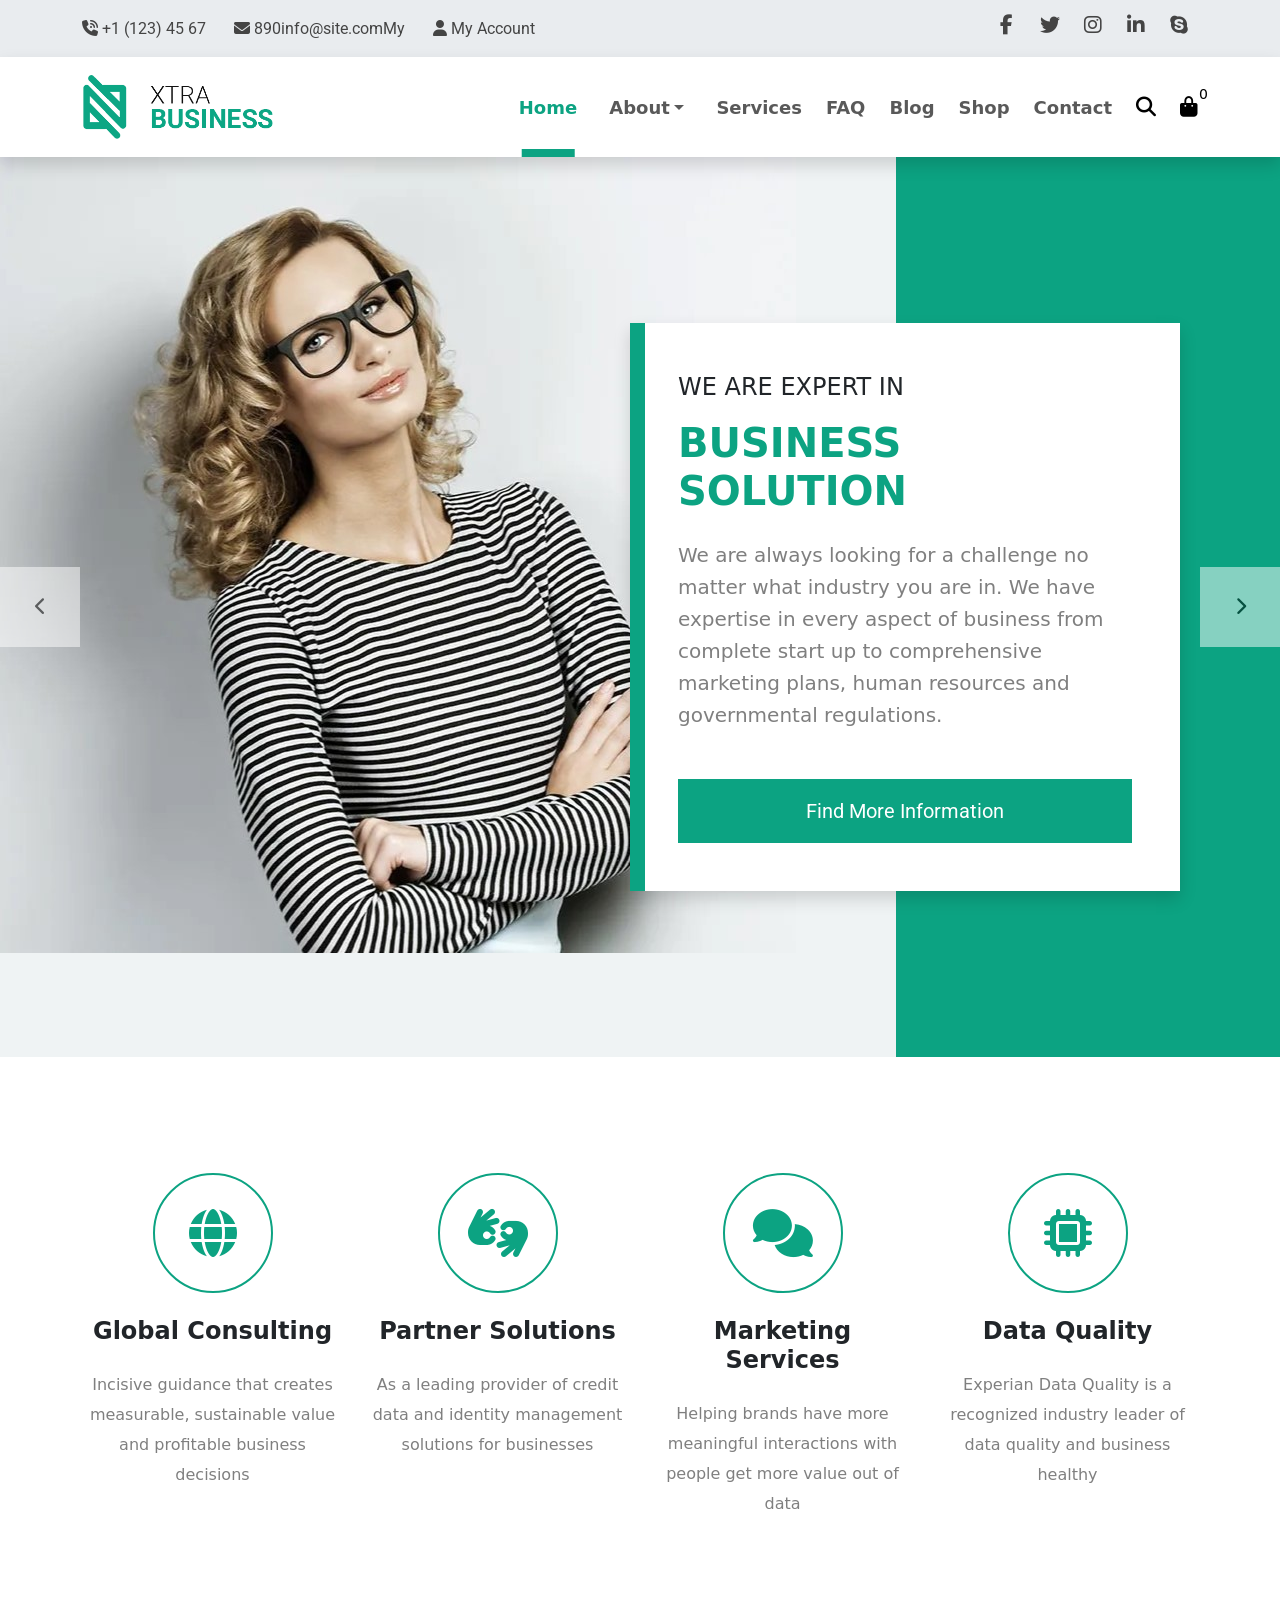
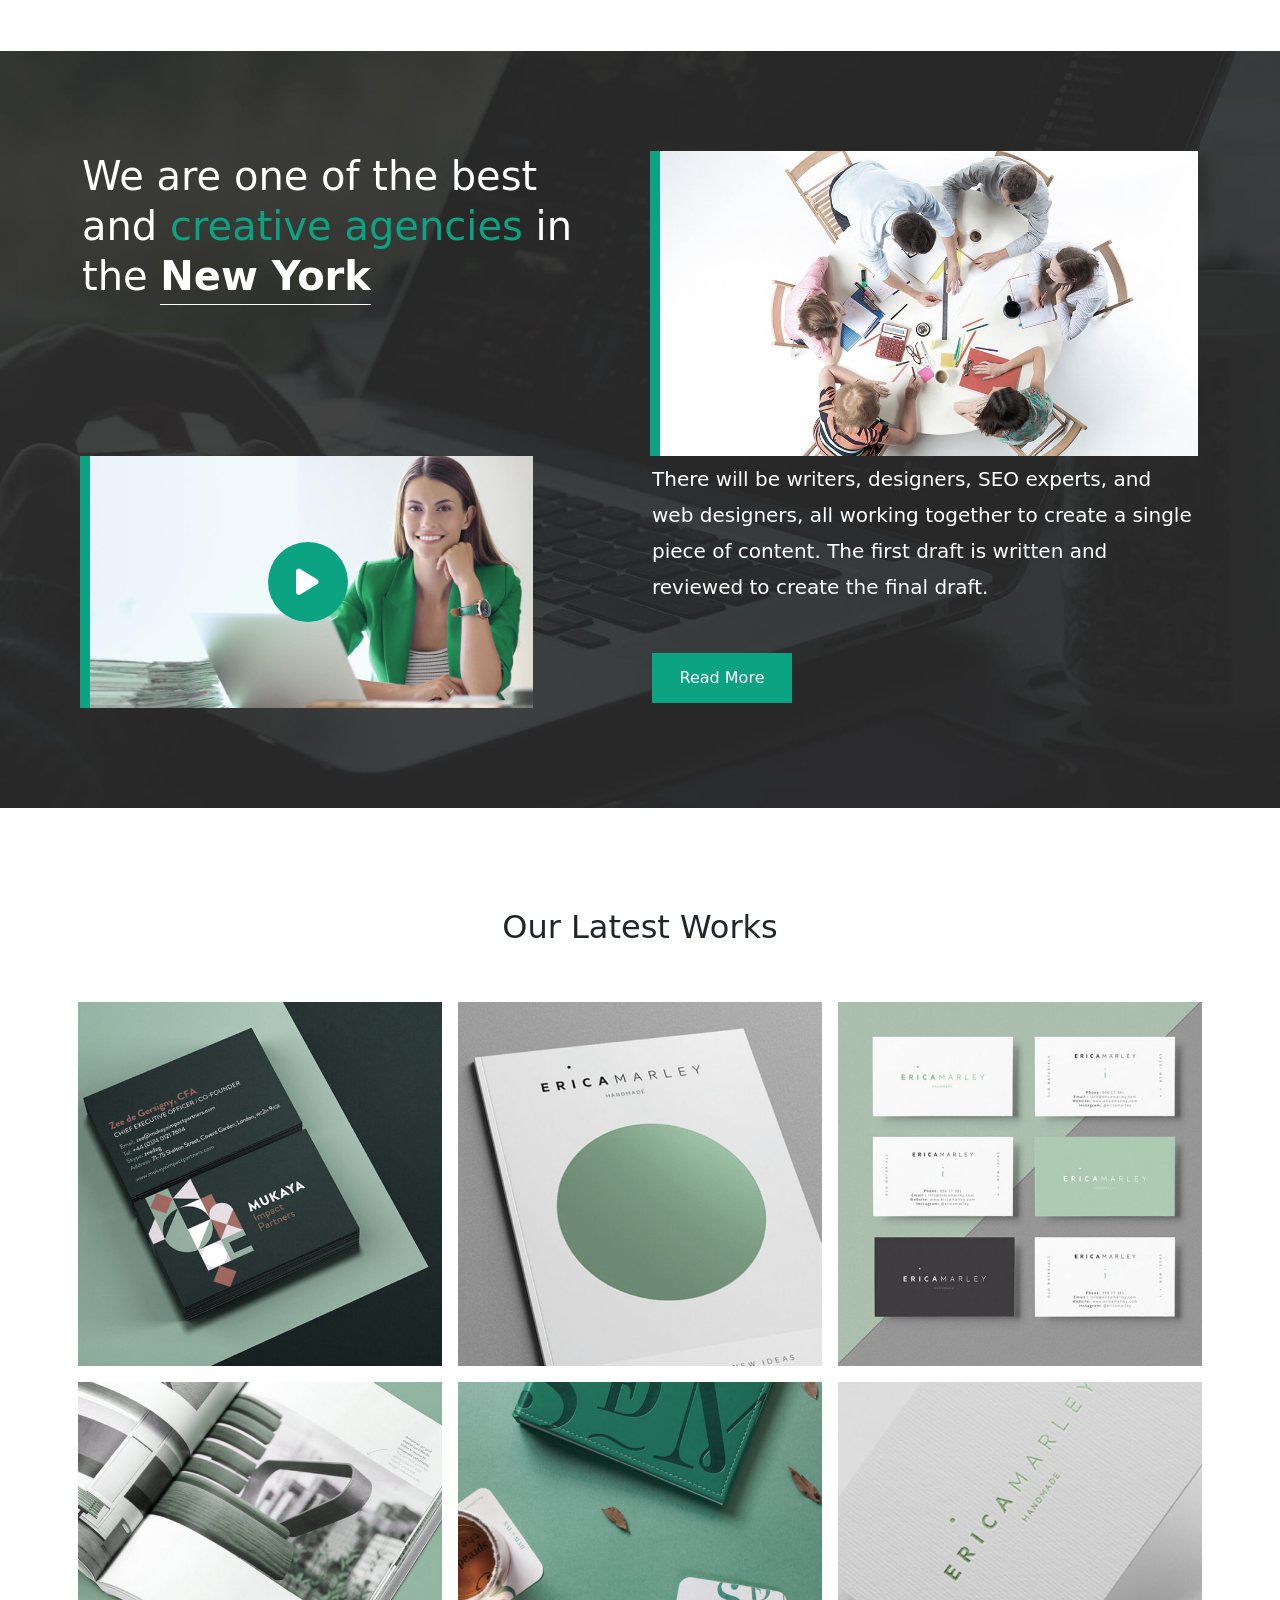
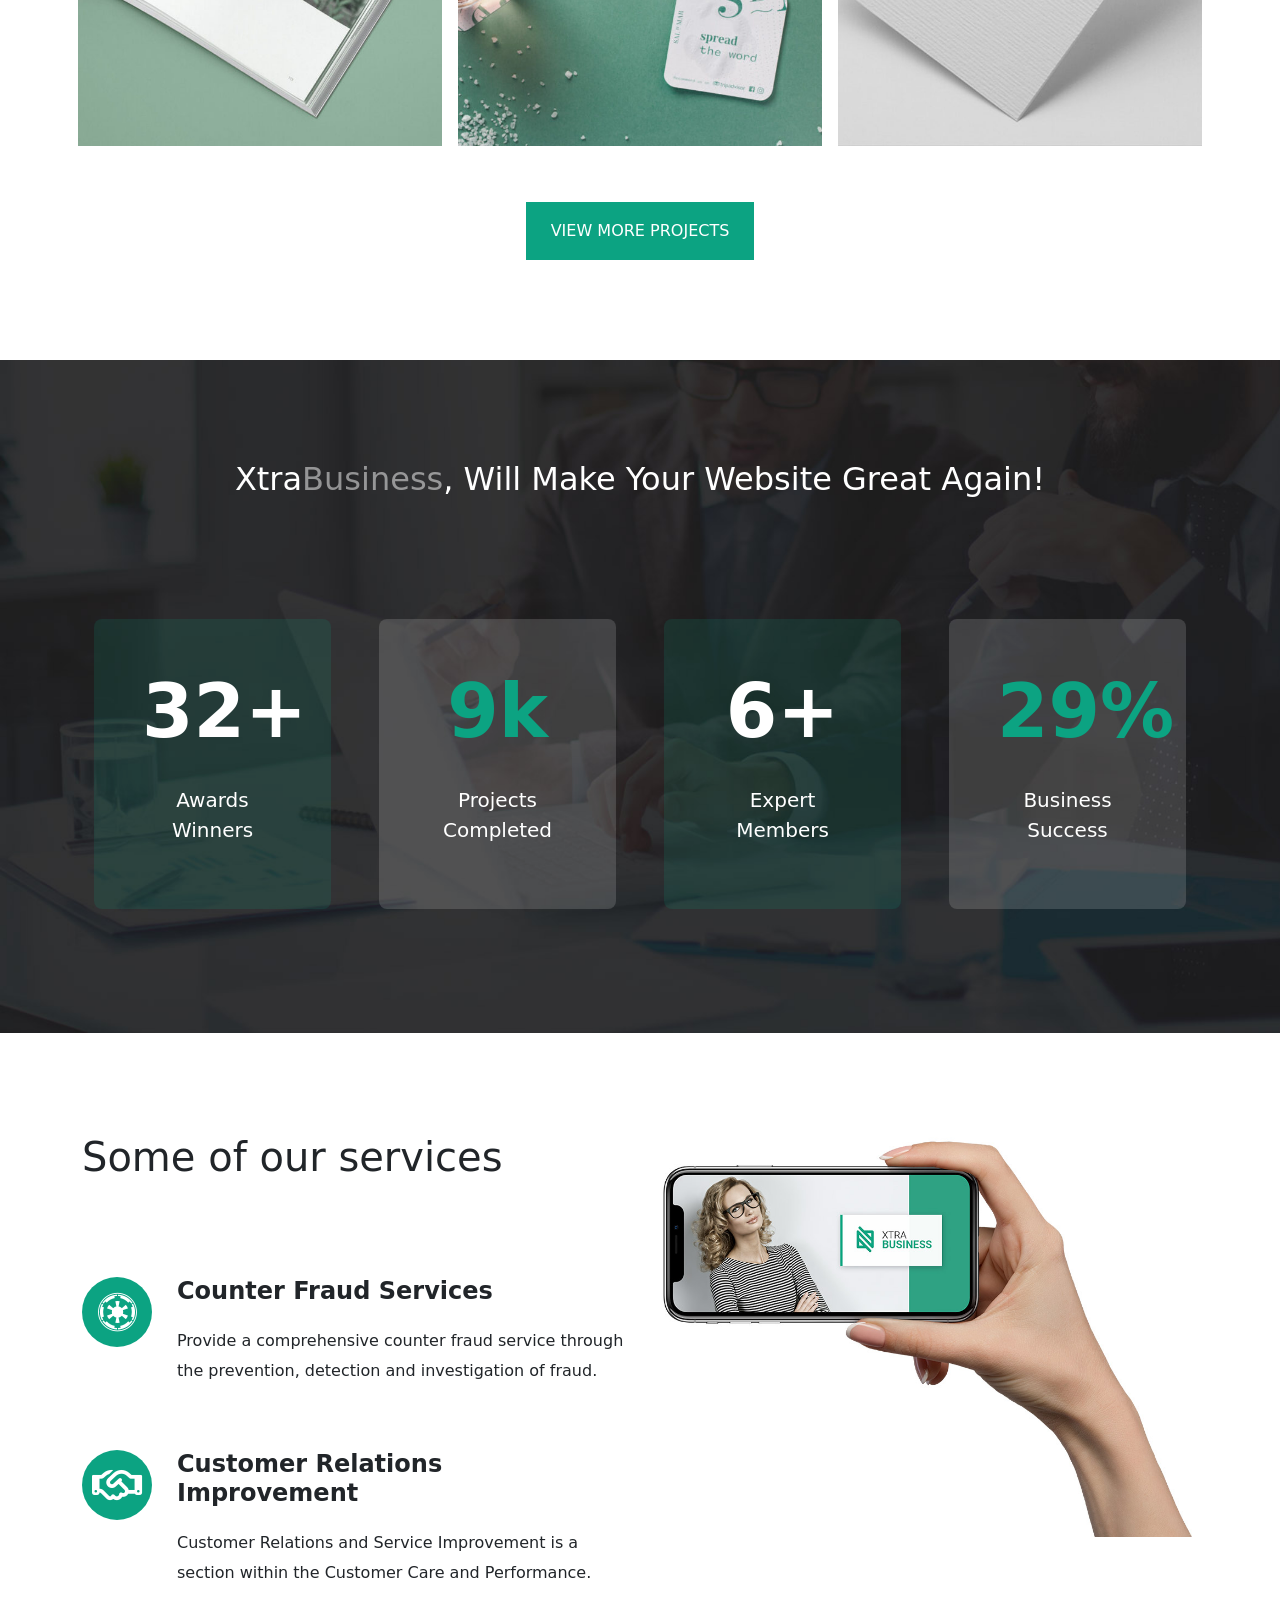
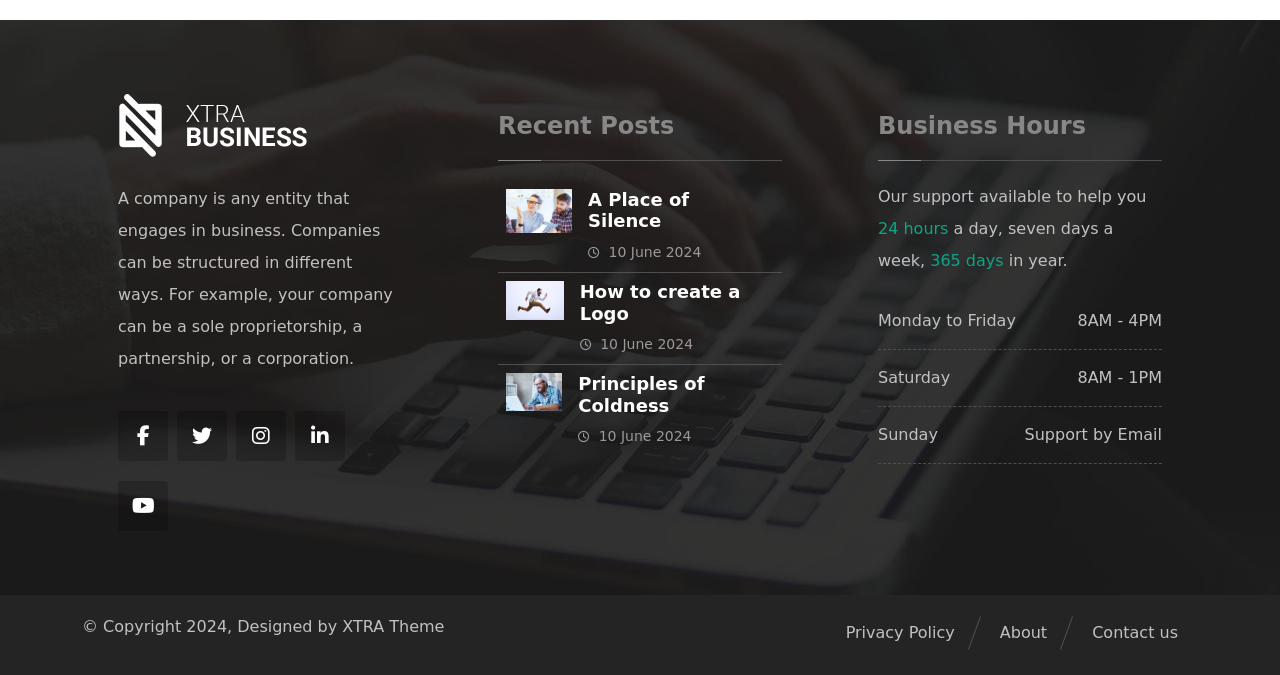
<file: index.html>
<!DOCTYPE html>
<html lang="en">

<head>
  <meta charset="UTF-8">
  <meta name="viewport" content="width=device-width, initial-scale=1.0">
  <link rel="stylesheet" href="css/all.min.css">
  <link rel="stylesheet" href="css/bootstrap.min.css">
  <link rel="stylesheet" href="css/header.css">
  <link rel="stylesheet" href="css/footer.css">
  <link rel="stylesheet" href="css/style.css">
  <title>E-Commerce Website</title>
</head>

<body>
  <!-- Header (Home) -->
  <header class="home" id="home">
    <section class="home-info bg-body-secondary">
      <div class="container">
        <div class="row align-items-center">
          <!-- Connect -->
          <div class="connect col-12 col-md-6 col-lg-9 pt-sm-2 pt-md-0">
            <span>
              <i class="fa-solid fa-phone-volume"></i>
              <a href="tel:++1 (123) 45 67" class="text-decoration-none">+1 (123) 45 67</a>
            </span>
            <span class="mx-4">
              <i class="fa-solid fa-envelope"></i>
              <a href="mailto:890info@site.comMy" class="text-decoration-none">890info@site.comMy</a>
            </span>
            <span>
              <i class="fa-solid fa-user"></i>
              <a href="#" class="text-decoration-none" data-bs-toggle="modal" data-bs-target="#exampleModal">
                My Account</a>
              <!-- Modal -->
              <div class="modal fade" id="exampleModal" tabindex="-1" aria-labelledby="loginFromModal"
                aria-hidden="true">
                <div class="modal-dialog modal-dialog-centered">
                  <div class="modal-content p-4">
                    <div class="modal-header border-0">
                      <button type="button" class="btn-close" data-bs-dismiss="modal" aria-label="Close"></button>
                    </div>
                    <div class="modal-body position-relative">
                      <!-- Login Form -->
                      <div class="loginForm">
                        <h1 class="modal-title text-center mb-5 text-black fs-3" id="loginFromModal">Login to website
                        </h1>
                        <form action="#" method="post">
                          <input class="w-100 py-2 p-3" type="text" name="username" placeholder="Username" required>
                          <input class="w-100 py-2 p-3 my-3" type="password" name="password" placeholder="Password"
                            required>
                          <input class="w-100 py-2 p-3" type="number" name="testHuman" placeholder="4 + 4 ?" required>
                          <button type="submit" class="loginBtn rounded-0 py-2 p-3 my-4 w-100 btn">Login Now</button>
                          <a href="#" class="showRecoverForm btn fit m-auto d-block">Forgot your password? Get help</a>
                          <a href="#" class="showRegisterForm btn fit m-auto d-block">Not registered? Create an
                            account</a>
                        </form>
                      </div>
                      <!-- Register Form -->
                      <div class="registerForm position-absolute w-100 h-100 z-n1 bg-white top-0 px-4 start-0">
                        <h1 class="modal-title text-center mb-5 text-black fs-3">Registration from</h1>
                        <form action="#" method="post">
                          <input class="w-100 py-2 p-3 mb-3" type="text" name="username" placeholder="Username"
                            required>
                          <input class="w-100 py-2 p-3" type="email" name="email" placeholder="Your Email" required>
                          <input class="w-100 py-2 p-3 my-3" type="password" name="password" placeholder="Password"
                            required>
                          <input class="w-100 py-2 p-3" type="number" name="testHuman" placeholder="8 + 6 ?" required>
                          <button type="submit" class="loginBtn rounded-0 py-2 p-3 my-4 w-100 btn">Signup Now</button>
                          <a href="#" class="showLoginForm btn fit m-auto d-block">Already registered? Sign In</a>
                        </form>
                      </div>
                      <!-- Recovery Form -->
                      <div class="recoveryForm position-absolute w-100 h-100 z-n1 bg-white top-0 px-4 start-0">
                        <h1 class="modal-title text-center mb-5 text-black fs-3">Password recovery!</h1>
                        <form action="#" method="post">
                          <input class="w-100 py-2 p-3" type="email" name="email" placeholder="Your Email" required>
                          <input class="w-100 py-2 p-3 mt-3" type="number" name="testHuman" placeholder="10 + 7 ?"
                            required>
                          <button type="submit" class="loginBtn rounded-0 py-2 p-3 my-4 w-100 btn">Send my
                            password</button>
                          <a href="#" class="showLoginForm btn fit m-auto d-block">Already registered? Sign In</a>
                        </form>
                      </div>
                    </div>
                  </div>
                </div>
              </div>
            </span>
          </div>
          <!-- Social Links -->
          <div class="social-links ms-md-auto">
            <a href="#" class="text-decoration-none fs-5">
              <i class="fa-brands fa-facebook-f"></i>
            </a>
            <a href="#" class="text-decoration-none fs-5">
              <i class="fa-brands fa-twitter"></i>
            </a>
            <a href="#" class="text-decoration-none fs-5">
              <i class="fa-brands fa-instagram"></i>
            </a>
            <a href="#" class="text-decoration-none fs-5">
              <i class="fa-brands fa-linkedin-in"></i>
            </a>
            <a href="#" class="text-decoration-none fs-5">
              <i class="fa-brands fa-skype"></i>
            </a>
          </div>
        </div>
      </div>
    </section>
    <!-- Navbar -->
    <nav class="navbar navbar-expand-lg bg-white shadow">
      <div class="container">
        <a class="navbar-brand" href="index.html">
          <img src="../images/logo-business-classic.png" alt="Logo" class="w-100">
        </a>
        <button class="navbar-toggler" type="button" data-bs-toggle="collapse" data-bs-target="#navbarSupportedContent"
          aria-controls="navbarSupportedContent" aria-expanded="false" aria-label="Toggle navigation">
          <span class="navbar-toggler-icon"></span>
        </button>
        <div class="collapse navbar-collapse rounded-3 bg-white" id="navbarSupportedContent">
          <ul class="navbar-nav ms-auto mb-2 mb-lg-0">
            <li class="nav-item">
              <a class="nav-link d-lg-flex active" aria-current="page" href="index.html">Home</a>
            </li>
            <li class="nav-item dropdown mx-lg-2">
              <a class="nav-link d-lg-flex mx-lg-4 dropdown-toggle" href="./pages/about.html" role="button"
                aria-expanded="false">
                About
              </a>
              <ul class="dropdown-menu bg-color">
                <li><a class="dropdown-item text-white" href="#">Submenu 1</a></li>
                <li><a class="dropdown-item text-white" href="#">Submenu 2</a></li>
                <li><a class="dropdown-item text-white" href="#">Submenu 3</a></li>
              </ul>
            </li>
            <li class="nav-item">
              <a class="nav-link d-lg-flex" href="./pages/services.html">Services</a>
            </li>
            <li class="nav-item">
              <a class="nav-link d-lg-flex mx-lg-4" href="./pages/faq.html">FAQ</a>
            </li>
            <li class="nav-item">
              <a class="nav-link d-lg-flex" href="pages/blog.html">Blog</a>
            </li>
            <li class="nav-item">
              <a class="nav-link d-lg-flex mx-lg-4" href="pages/shop.html">Shop</a>
            </li>
            <li class="nav-item">
              <a class="nav-link d-lg-flex" href="pages/contact.html">Contact</a>
            </li>
            <li class="nav-item">
              <a class="nav-link fs-5 d-lg-flex mx-lg-4" href="#">
                <i class="fa-solid fa-magnifying-glass"></i>
              </a>
            </li>
            <li class="nav-item">
              <a class="nav-link fs-5 d-lg-flex" href="pages/cart.html">
                <i class="fa-solid fa-bag-shopping position-relative">
                  <span id="numProducts">0</span>
                </i>
              </a>
            </li>
          </ul>
        </div>
      </div>
    </nav>
    <!-- Slide -->
    <div id="homeSlide" class="carousel slide position-relative" data-bs-ride="carousel">
      <div class="carousel-inner">
        <!-- Carousel Item -->
        <div class="carousel-item active position-relative" id="slide-1">
          <div class="layer position-absolute top-0 end-0 bg-color h-100"></div>
          <div class="content position-absolute top-50 translate-middle-y shadow p-5 bg-white">
            <p class="text-uppercase fs-4">We are expert in</p>
            <h2 class="text-uppercase main-color fs-1">Business solution</h2>
            <p class="text-black-50 fs-5 mb-5 mt-4 d-none d-lg-block">
              We are always looking for a challenge no matter what industry you are in. We have expertise in every
              aspect of business
              from complete start up to comprehensive marketing plans, human resources and governmental regulations.
            </p>
            <a href="pages/about.html" id="moreInfoBtn"
              class="info-btn d-none d-lg-block btn fs-5 px-4 rounded-0 py-3">Find More
              Information</a>
          </div>
        </div>
        <!-- Carousel Item -->
        <div class="carousel-item position-relative" id="slide-2">
          <div class="layer position-absolute top-0 start-0 bg-color h-100"></div>
          <div class="content position-absolute top-50 translate-middle-y shadow p-5 bg-white">
            <p class="text-uppercase fs-4">We are expert in</p>
            <h2 class="text-uppercase main-color fs-1">Business solution</h2>
            <p class="text-black-50 fs-5 mb-5 mt-4 d-none d-lg-block">
              We are always looking for a challenge no matter what industry you are in. We have expertise in every
              aspect of business
              from complete start up to comprehensive marketing plans, human resources and governmental regulations.
            </p>
            <a href="pages/about.html" id="moreInfoBtn"
              class="info-btn btn d-none d-lg-block fs-5 px-4 rounded-0 py-3">Find More
              Information</a>
          </div>
        </div>
      </div>
      <button class="carouselBtn carousel-control-prev" type="button" data-bs-target="#homeSlide" data-bs-slide="prev">
        <i class="fa-solid fa-chevron-left" aria-hidden="true"></i>
      </button>
      <button class="carouselBtn carousel-control-next" type="button" data-bs-target="#homeSlide" data-bs-slide="next">
        <i class="fa-solid fa-chevron-right" aria-hidden="true"></i>
      </button>
    </div>
    <!-- Go Up Button -->
    <button class="goUpBtn btn position-fixed d-none">
      <i class="fa-solid fa-angle-up"></i>
    </button>
  </header>
  <!-- Main -->
  <main>
    <!-- Icons Section -->
    <section class="icons text-center">
      <div class="container">
        <div class="row">
          <!-- Icon -->
          <div class="col-sm-12 col-md-6 col-lg-3 p-3">
            <div>
              <figure class="mb-4 rounded-circle">
                <i class="fa-solid fa-globe"></i>
              </figure>
              <h4>Global Consulting</h4>
              <p class="text-black-50 mt-4">Incisive guidance that creates measurable, sustainable value and profitable
                business decisions</p>
            </div>
          </div>
          <!-- Icon -->
          <div class="col-sm-12 col-md-6 col-lg-3 p-3">
            <div>
              <figure class="mb-4 rounded-circle">
                <i class="fa-solid fa-hands-asl-interpreting"></i>
              </figure>
              <h4>Partner Solutions</h4>
              <p class="text-black-50 mt-4">As a leading provider of credit data and identity management solutions for
                businesses</p>
            </div>
          </div>
          <!-- Icon -->
          <div class="col-sm-12 col-md-6 col-lg-3 p-3">
            <div>
              <figure class="mb-4 rounded-circle">
                <i class="fa-solid fa-comments"></i>
              </figure>
              <h4>Marketing Services</h4>
              <p class="text-black-50 mt-4">Helping brands have more meaningful interactions with people get more value
                out of data</p>
            </div>
          </div>
          <!-- Icon -->
          <div class="col-sm-12 col-md-6 col-lg-3 p-3">
            <div>
              <figure class="mb-4 rounded-circle">
                <i class="fa-solid fa-microchip"></i>
              </figure>
              <h4>Data Quality</h4>
              <p class="text-black-50 mt-4">Experian Data Quality is a recognized industry leader of data quality and
                business healthy</p>
            </div>
          </div>
        </div>
      </div>
    </section>
    <!-- Agency Seciton -->
    <section class="agency text-white">
      <div class="container">
        <!-- Row One -->
        <div class="row">
          <!-- Content -->
          <div class="content col-sm-12 col-md-6">
            <h2 class="mb-5 mb-md-0">We are one of the best and <span class="main-color">creative agencies</span>
              in the <span id="newYork">New York</span>
            </h2>
          </div>
          <!-- Image -->
          <figure class="m-0 col-sm-12 col-md-6 position-relative">
            <img src="images/about2.jpg" alt="" class="w-100">
          </figure>
        </div>
        <!-- Row Two -->
        <div class="row align-items-center mt-5 mt-md-0">
          <!-- Image -->
          <figure class="m-0 col-sm-12 col-md-5 position-relative">
            <img src="images/about1.jpg" alt="" class="w-100">
            <a href="https://youtu.be/fY85ck-pI5c"
              class="showVideBtn btn position-absolute top-50 start-50 translate-middle">
              <i class="fa-solid fa-play"></i>
            </a>
          </figure>
          <!-- Content -->
          <div class="content col-sm-12 col-md-6 fs-5 ms-md-auto mt-4 mt-md-0">
            <p>There will be writers, designers, SEO experts, and web designers,
              all working together to create a single piece of
              content. The first draft is written and reviewed to create the final draft.
            </p>
            <a href="pages/about.html"
              class="readMoreBtn d-flex justify-content-center align-items-center rounded-0 py-2 px-3 mt-5 btn">Read
              More</a>
          </div>
        </div>
      </div>
    </section>
    <!-- Our Latest Works Section -->
    <section class="latest-works">
      <div class="container">
        <h2 class="text-center">Our Latest Works</h2>
        <div class="row mt-5">
          <!-- Item -->
          <div class="col-sm-12 col-md-6 col-lg-4 p-2">
            <figure class="m-0 position-relative">
              <img src="images/portfolio-1.jpg" alt="Portfolio" class="w-100">
              <div class="layer text-white text-center position-absolute">
                <i class="fa-solid fa-plus"></i>
                <h5 class="w-100">Personal Gift</h5>
                <p class="w-100">Brand Design, Photography</p>
              </div>
            </figure>
          </div>
          <!-- Item -->
          <div class="col-sm-12 col-md-6 col-lg-4 p-2">
            <figure class="m-0 position-relative">
              <img src="images/portfolio-2.jpg" alt="Portfolio" class="w-100">
              <div class="layer text-white text-center position-absolute">
                <i class="fa-solid fa-plus"></i>
                <h5 class="w-100">Tick Tock</h5>
                <p class="w-100">3D Design, Brand Design</p>
              </div>
            </figure>
          </div>
          <!-- Item -->
          <div class="col-sm-12 col-md-6 col-lg-4 p-2">
            <figure class="m-0 position-relative">
              <img src="images/portfolio-3.jpg" alt="Portfolio" class="w-100">
              <div class="layer text-white text-center position-absolute">
                <i class="fa-solid fa-plus"></i>
                <h5 class="w-100">Chair Design</h5>
                <p class="w-100">3D Design, Photography</p>
              </div>
            </figure>
          </div>
          <!-- Item -->
          <div class="col-sm-12 col-md-6 col-lg-4 p-2">
            <figure class="m-0 position-relative">
              <img src="images/portfolio-4.jpg" alt="Portfolio" class="w-100">
              <div class="layer text-white text-center position-absolute">
                <i class="fa-solid fa-plus"></i>
                <h5 class="w-100">Infinity Brand</h5>
                <p class="w-100">Brand Design, Catalog</p>
              </div>
            </figure>
          </div>
          <!-- Item -->
          <div class="col-sm-12 col-md-6 col-lg-4 p-2">
            <figure class="m-0 position-relative">
              <img src="images/portfolio-5.jpg" alt="Portfolio" class="w-100">
              <div class="layer text-white text-center position-absolute">
                <i class="fa-solid fa-plus"></i>
                <h5 class="w-100">Project Stamp</h5>
                <p class="w-100">Brand Design</p>
              </div>
            </figure>
          </div>
          <!-- Item -->
          <div class="col-sm-12 col-md-6 col-lg-4 p-2">
            <figure class="m-0 position-relative">
              <img src="images/portfolio-6.jpg" alt="Portfolio" class="w-100">
              <div class="layer text-white text-center position-absolute">
                <i class="fa-solid fa-plus"></i>
                <h5 class="w-100">Shelf of Arts</h5>
                <p class="w-100">3D Design, Photography</p>
              </div>
            </figure>
          </div>
        </div>
        <a href="#" class="moreProductsBtn btn m-auto mt-5 rounded-0 px-4 py-3 fit d-block">
          VIEW MORE PROJECTS
          <i class="fa-solid fa-angle-right ms-2"></i>
        </a>
      </div>
    </section>
    <!-- Counter Section -->
    <section class="counter">
      <div class="container">
        <h2 class="text-white text-center">
          Xtra<span class="text-white-50">Business</span>,
          Will Make Your Website Great Again!
        </h2>
        <div class="row mt-5 pt-5">
          <!-- Count -->
          <div class="col-sm-12 col-md-6 col-lg-3 p-4 text-white">
            <div class="count rounded-3 text-center p-5">
              <h2><span class="numAward" data-target="97">0</span>+</h2>
              <p class="fs-5">Awards Winners</p>
            </div>
          </div>
          <!-- Count -->
          <div class="col-sm-12 col-md-6 col-lg-3 p-4 text-white">
            <div class="count rounded-3 text-center p-5">
              <h2 class="main-color"><span class="numAward" data-target="26">0</span>k</h2>
              <p class="fs-5">Projects Completed</p>
            </div>
          </div>
          <!-- Count -->
          <div class="col-sm-12 col-md-6 col-lg-3 p-4 text-white">
            <div class="count rounded-3 text-center p-5">
              <h2><span class="numAward" data-target="17">0</span>+</h2>
              <p class="fs-5">Expert Members</p>
            </div>
          </div>
          <!-- Count -->
          <div class="col-sm-12 col-md-6 col-lg-3 p-4 text-white">
            <div class="count rounded-3 text-center p-5">
              <h2 class="main-color"><span class="numAward" data-target="88">0</span>%</h2>
              <p class="fs-5">Business Success</p>
            </div>
          </div>
        </div>
      </div>
    </section>
    <!-- Some of our services Section -->
    <section class="some-services">
      <div class="container">
        <div class="row">
          <!-- Content -->
          <div class="content col-sm-12 col-lg-6">
            <h2 class="text-center text-lg-start fs-1">Some of our services</h2>
            <ul class="list-unstyled mt-5 pt-5">
              <!-- Row -->
              <li class="row">
                <figure class="m-0 col-2">
                  <i class="fa-brands fa-empire"></i>
                </figure>
                <div class="desc col-10">
                  <h4>Counter Fraud Services</h4>
                  <p>Provide a comprehensive counter fraud service
                    through the prevention, detection and investigation of fraud.
                  </p>
                </div>
              </li>
              <!-- Row -->
              <li class="row mt-5">
                <figure class="m-0 col-2">
                  <i class="fa-regular fa-handshake"></i>
                </figure>
                <div class="desc col-10">
                  <h4>Customer Relations Improvement</h4>
                  <p>Customer Relations and Service Improvement is a section within the Customer Care and Performance.
                  </p>
                </div>
              </li>
            </ul>
          </div>
          <!-- Image -->
          <figure class="m-0 col-sm-12 col-lg-6">
            <img src="images/mobile.jpg" alt="Image" class="w-100">
          </figure>
        </div>
      </div>
    </section>
  </main>
  <!-- Footer -->
  <footer class="footer pt-5  ">
    <div class="container">
      <div class="row mt-2">
        <div class="col-sm-12 col-lg-4 col-md-6 p-3 px-5">
          <div class="inner_footer">
            <div class="footer-title-logo">
              <div class="footer-logo mb-4">
                <img src="images/logo-business-classic-footer.png" alt="Logo">
              </div>
            </div>
            <p class=" mb-3 text-start">
              A company is any entity that engages in business. Companies can be structured in different
              ways.
              For example, your company can be a sole proprietorship, a partnership, or a corporation.
            </p>
            <div class="linkList">
              <a href="#" class="iconLink facebook"><i class="fa-brands fa-facebook-f"></i></a>
              <a href="#" class="iconLink twitter"><i class="fa-brands fa-twitter"></i></a>
              <a href="#" class="iconLink instagram"><i class="fa-brands fa-instagram"></i></a>
              <a href="#" class="iconLink linkedin"><i class="fa-brands fa-linkedin-in"></i></a>
              <a href="#" class="iconLink youtube"><i class="fa-brands fa-youtube"></i></a>
            </div>
          </div>
        </div>
        <div class="col-sm-12 col-lg-4 col-md-6 p-3 px-5">
          <div class="inner_footer">
            <div class="footer-title py-3">
              Recent Posts
            </div>
            <ul class=" list-unstyled footer-img-list">
              <li class="d-flex p-2">

                <div class="w-25 position-relative overflow-hidden">
                  <img src="images/card1.jpg" alt="" class="w-100 ">
                  <div class="fotter_over d-flex justify-content-center align-items-center">
                    <i class="fa-solid fa-link"></i>
                  </div>
                </div>
                <div class=" px-2 ps-3">
                  <h3><a href="" class="link_f">A Place of Silence</a></h3>
                  <span> <i class="fa-regular fa-clock me-1"></i> 10 June 2024</span>
                </div>
              </li>
              <li class="d-flex p-2">
                <div class="w-25 position-relative overflow-hidden">
                  <img src="images/card2.jpg" alt="" class="w-100 ">
                  <div class="fotter_over d-flex justify-content-center align-items-center">
                    <i class="fa-solid fa-link"></i>
                  </div>
                </div>
                <div class=" px-2 ps-3">
                  <h3><a href="" class="link_f">How to create a Logo</a></h3>
                  <span> <i class="fa-regular fa-clock me-1"></i> 10 June 2024</span>
                </div>
              </li>
              <li class="d-flex p-2">
                <div class="w-25 position-relative overflow-hidden">
                  <img src="images/card3.jpg" alt="" class="w-100 ">
                  <div class="fotter_over d-flex justify-content-center align-items-center">
                    <i class="fa-solid fa-link"></i>
                  </div>
                </div>
                <div class=" px-2 ps-3">
                  <h3><a href="" class="link_f">Principles of Coldness</a></h3>
                  <span> <i class="fa-regular fa-clock me-1"></i> 10 June 2024</span>
                </div>
              </li>
            </ul>
          </div>
        </div>
        <div class="col-sm-12 col-lg-4 col-md-6 p-3 px-5">
          <div class="inner_footer">
            <div class="footer-title py-3">
              Business Hours
            </div>
            <p class="my-3">
              Our support available to help you <span class="mark-font-main">24 hours</span> a day, seven
              days
              a week, <span class="mark-font-main">365 days</span> in year.
            </p>
            <ul class=" list-unstyled footer-list">
              <li><span>Monday to Friday</span> <span>8AM - 4PM</span></li>
              <li><span>Saturday</span> <span>8AM - 1PM</span></li>
              <li><span>Sunday</span> <span>Support by Email</span></li>
            </ul>
          </div>
        </div>
      </div>
    </div>
    <div class="downfooter py-3 mt-5">
      <div class="container">
        <div class="row  ">
          <div class="col-md-6 col-sm-12 left-footer text-start">
            <p>© Copyright 2024, Designed by XTRA Theme</p>

          </div>
          <div class="col-md-6 col-sm-12 right-fotter d-flex align-content-center justify-content-end ">
            <div class="mybreadcrumb">
              <a href="#">Privacy Policy</a>
              <a href="#">About</a>
              <a href="">Contact us</a>
            </div>
          </div>
        </div>
      </div>

    </div>
  </footer>

  <script src="js/bootstrap.bundle.min.js"></script>
  <script src="js/main.js"></script>
  <script src="js/counter.js"></script>
</body>

</html>
</file>
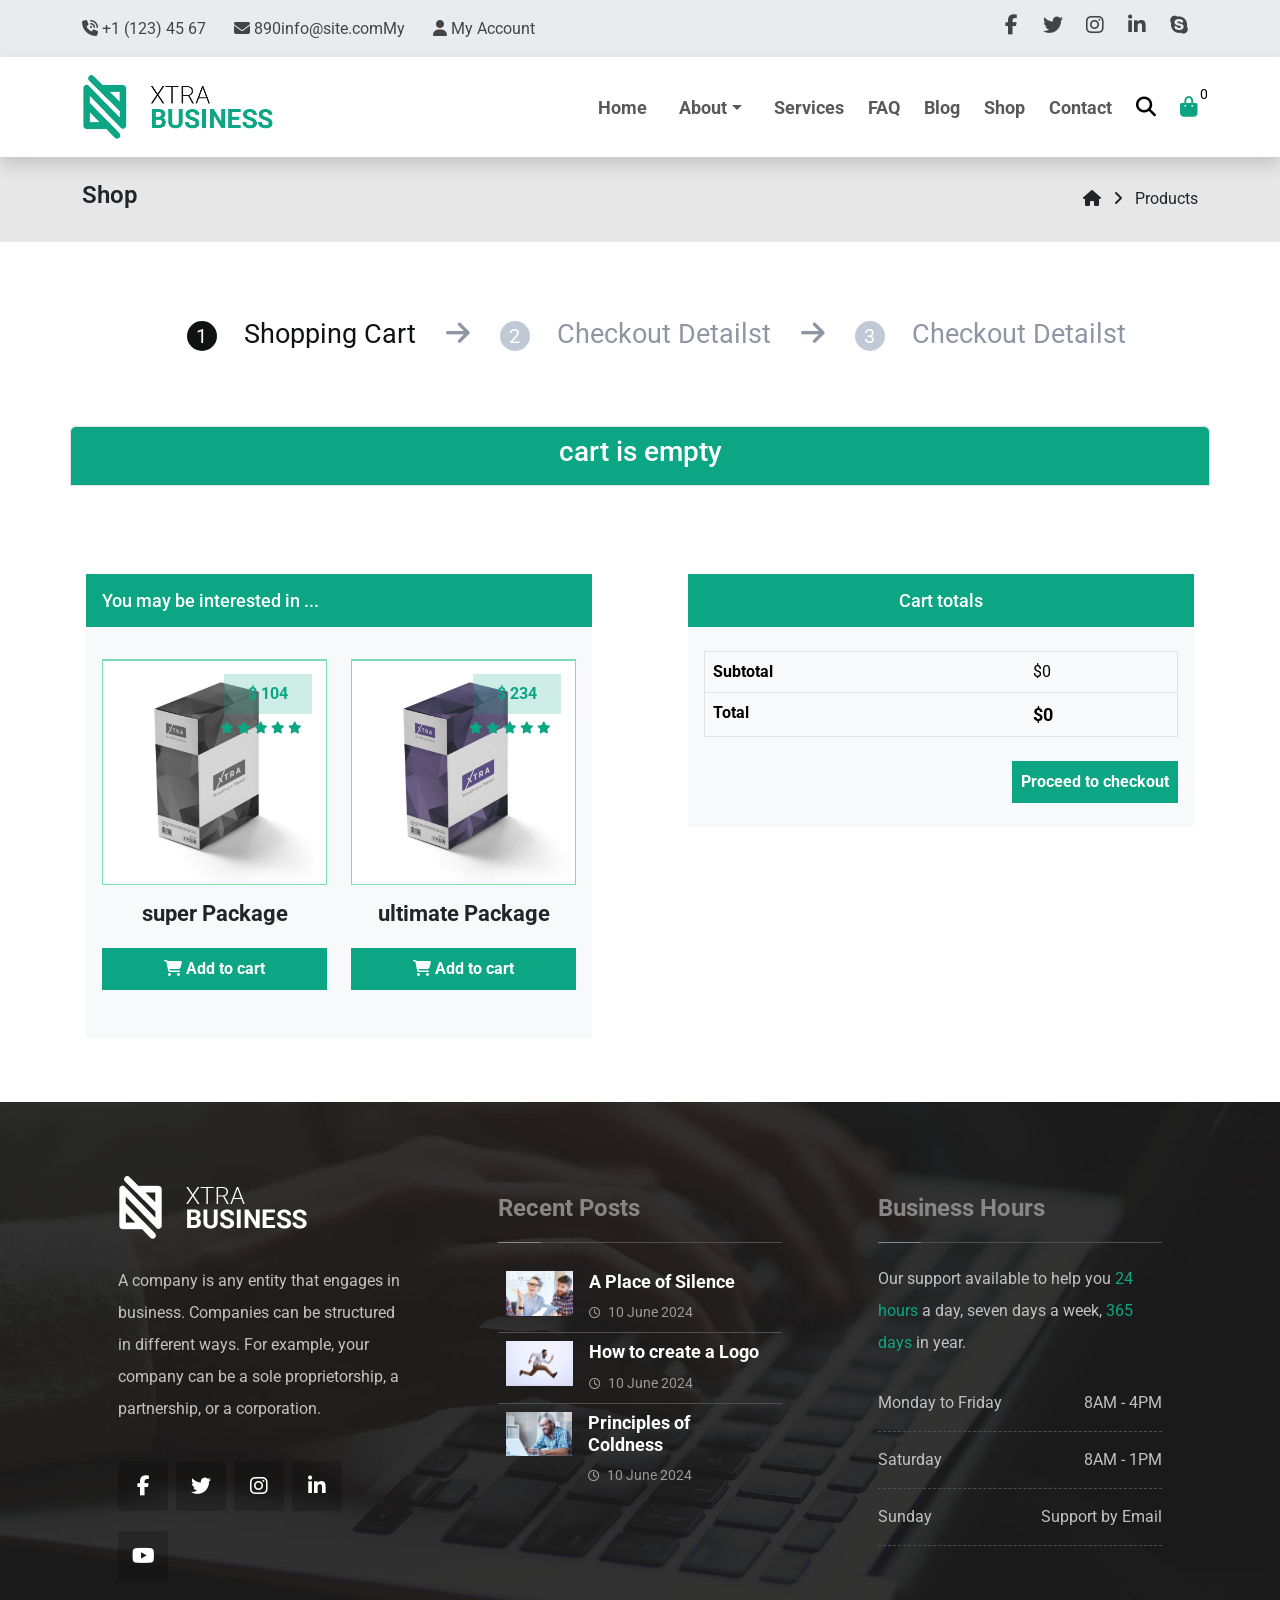
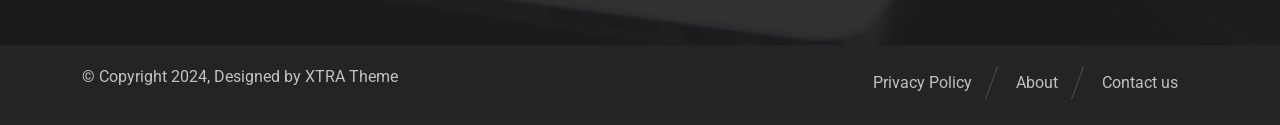
<file: pages/cart.html>
<!DOCTYPE html>
<html lang="en">

<head>
    <meta charset="UTF-8">
    <meta name="viewport" content="width=device-width, initial-scale=1.0">
    <link rel="icon" href="../images/icon.jpeg">
    <link rel="stylesheet" href="../css/all.min.css">
    <link rel="stylesheet" href="../css/bootstrap.min.css">
    <link rel="stylesheet" href="../css/header.css">
    <link rel="stylesheet" href="../css/footer.css">
    <link rel="stylesheet" href="../css/shop.css">
    <title>Cart</title>
</head>

<body>
    <!-- Header (Home) -->
    <header class="home" id="home">
        <section class="home-info bg-body-secondary">
            <div class="container">
                <div class="row align-items-center">
                    <!-- Connect -->
                    <div class="connect col-12 col-md-6 col-lg-9 pt-sm-2 pt-md-0">
                        <span>
                            <i class="fa-solid fa-phone-volume"></i>
                            <a href="tel:++1 (123) 45 67" class="text-decoration-none">+1 (123) 45 67</a>
                        </span>
                        <span class="mx-4">
                            <i class="fa-solid fa-envelope"></i>
                            <a href="mailto:890info@site.comMy" class="text-decoration-none">890info@site.comMy</a>
                        </span>
                        <span>
                            <i class="fa-solid fa-user"></i>
                            <a href="#" class="text-decoration-none" data-bs-toggle="modal"
                                data-bs-target="#exampleModal">
                                My Account</a>
                            <!-- Modal -->
                            <div class="modal fade" id="exampleModal" tabindex="-1" aria-labelledby="loginFromModal"
                                aria-hidden="true">
                                <div class="modal-dialog modal-dialog-centered">
                                    <div class="modal-content p-4">
                                        <div class="modal-header border-0">
                                            <button type="button" class="btn-close" data-bs-dismiss="modal"
                                                aria-label="Close"></button>
                                        </div>
                                        <div class="modal-body position-relative">
                                            <!-- Login Form -->
                                            <div class="loginForm">
                                                <h1 class="modal-title text-center mb-5 text-black fs-3"
                                                    id="loginFromModal">Login to website
                                                </h1>
                                                <form action="#" method="post">
                                                    <input class="w-100 py-2 p-3" type="text" name="username"
                                                        placeholder="Username" required>
                                                    <input class="w-100 py-2 p-3 my-3" type="password" name="password"
                                                        placeholder="Password" required>
                                                    <input class="w-100 py-2 p-3" type="number" name="testHuman"
                                                        placeholder="4 + 4 ?" required>
                                                    <button type="submit"
                                                        class="loginBtn rounded-0 py-2 p-3 my-4 w-100 btn">Login
                                                        Now</button>
                                                    <a href="#" class="showRecoverForm btn fit m-auto d-block">Forgot
                                                        your
                                                        password? Get help</a>
                                                    <a href="#" class="showRegisterForm btn fit m-auto d-block">Not
                                                        registered? Create an
                                                        account</a>
                                                </form>
                                            </div>
                                            <!-- Register Form -->
                                            <div
                                                class="registerForm position-absolute w-100 h-100 z-n1 bg-white top-0 px-4 start-0">
                                                <h1 class="modal-title text-center mb-5 text-black fs-3">Registration
                                                    from
                                                </h1>
                                                <form action="#" method="post">
                                                    <input class="w-100 py-2 p-3 mb-3" type="text" name="username"
                                                        placeholder="Username" required>
                                                    <input class="w-100 py-2 p-3" type="email" name="email"
                                                        placeholder="Your Email" required>
                                                    <input class="w-100 py-2 p-3 my-3" type="password" name="password"
                                                        placeholder="Password" required>
                                                    <input class="w-100 py-2 p-3" type="number" name="testHuman"
                                                        placeholder="8 + 6 ?" required>
                                                    <button type="submit"
                                                        class="loginBtn rounded-0 py-2 p-3 my-4 w-100 btn">Signup
                                                        Now</button>
                                                    <a href="#" class="showLoginForm btn fit m-auto d-block">Already
                                                        registered? Sign In</a>
                                                </form>
                                            </div>
                                            <!-- Recovery Form -->
                                            <div
                                                class="recoveryForm position-absolute w-100 h-100 z-n1 bg-white top-0 px-4 start-0">
                                                <h1 class="modal-title text-center mb-5 text-black fs-3">Password
                                                    recovery!
                                                </h1>
                                                <form action="#" method="post">
                                                    <input class="w-100 py-2 p-3" type="email" name="email"
                                                        placeholder="Your Email" required>
                                                    <input class="w-100 py-2 p-3 mt-3" type="number" name="testHuman"
                                                        placeholder="10 + 7 ?" required>
                                                    <button type="submit"
                                                        class="loginBtn rounded-0 py-2 p-3 my-4 w-100 btn">Send my
                                                        password</button>
                                                    <a href="#" class="showLoginForm btn fit m-auto d-block">Already
                                                        registered? Sign In</a>
                                                </form>
                                            </div>
                                        </div>
                                    </div>
                                </div>
                            </div>
                        </span>
                    </div>
                    <!-- Social Links -->
                    <div class="social-links ms-md-auto">
                        <a href="#" class="text-decoration-none fs-5">
                            <i class="fa-brands fa-facebook-f"></i>
                        </a>
                        <a href="#" class="text-decoration-none fs-5">
                            <i class="fa-brands fa-twitter"></i>
                        </a>
                        <a href="#" class="text-decoration-none fs-5">
                            <i class="fa-brands fa-instagram"></i>
                        </a>
                        <a href="#" class="text-decoration-none fs-5">
                            <i class="fa-brands fa-linkedin-in"></i>
                        </a>
                        <a href="#" class="text-decoration-none fs-5">
                            <i class="fa-brands fa-skype"></i>
                        </a>
                    </div>
                </div>
            </div>
        </section>
        <!-- Navbar -->
        <nav class="navbar navbar-expand-lg bg-white shadow">
            <div class="container">
                <a class="navbar-brand" href="../index.html">
                    <img src="../images/logo-business-classic.png" alt="Logo" class="w-100">
                </a>
                <button class="navbar-toggler" type="button" data-bs-toggle="collapse"
                    data-bs-target="#navbarSupportedContent" aria-controls="navbarSupportedContent"
                    aria-expanded="false" aria-label="Toggle navigation">
                    <span class="navbar-toggler-icon"></span>
                </button>
                <div class="collapse navbar-collapse rounded-3 bg-white" id="navbarSupportedContent">
                    <ul class="navbar-nav ms-auto mb-2 mb-lg-0">
                        <li class="nav-item">
                            <a class="nav-link d-lg-flex" aria-current="page" href="../index.html">Home</a>
                        </li>
                        <li class="nav-item dropdown mx-lg-2">
                            <a class="nav-link d-lg-flex mx-lg-4 dropdown-toggle" href="about.html" role="button"
                                aria-expanded="false">
                                About
                            </a>
                            <ul class="dropdown-menu bg-color">
                                <li><a class="dropdown-item text-white" href="#">Submenu 1</a></li>
                                <li><a class="dropdown-item text-white" href="#">Submenu 2</a></li>
                                <li><a class="dropdown-item text-white" href="#">Submenu 3</a></li>
                            </ul>
                        </li>
                        <li class="nav-item">
                            <a class="nav-link d-lg-flex" href="services.html">Services</a>
                        </li>
                        <li class="nav-item">
                            <a class="nav-link d-lg-flex mx-lg-4" href="faq.html">FAQ</a>
                        </li>
                        <li class="nav-item">
                            <a class="nav-link d-lg-flex" href="blog.html">Blog</a>
                        </li>
                        <li class="nav-item">
                            <a class="nav-link d-lg-flex mx-lg-4" href="shop.html">Shop</a>
                        </li>
                        <li class="nav-item">
                            <a class="nav-link d-lg-flex" href="contact.html">Contact</a>
                        </li>
                        <li class="nav-item">
                            <a class="nav-link fs-5 d-lg-flex mx-lg-4" href="#">
                                <i class="fa-solid fa-magnifying-glass"></i>
                            </a>
                        </li>
                        <li class="nav-item">
                            <a class="nav-link active fs-5 d-lg-flex" href="cart.html">
                                <i class="fa-solid fa-bag-shopping position-relative">
                                    <span id="numProducts">0</span>
                                </i>
                            </a>
                        </li>
                    </ul>
                </div>
            </div>
        </nav>
        <!-- Links Section -->
        <section class="linksSec py-4">
            <div class="container">
                <div class="row align-items-center">
                    <h4 class="col-8">Shop</h4>
                    <div class="col-4 ms-auto fit">
                        <a href="../index.html" class="text-decoration-none text-dark" title="Home Page">
                            <i class="fa-solid fa-house"></i>
                        </a>
                        <i class="fa-solid fa-angle-right mx-2"></i>
                        <span class="text-decoration-none text-dark">Products</span>
                    </div>
                </div>
            </div>
        </section>
        <!-- Go Up Button -->
        <button class="goUpBtn btn position-fixed d-none">
            <i class="fa-solid fa-angle-up"></i>
        </button>
    </header>
    <!--  -->
    <div class="container pt-5">
        <div class="container mx-3">
            <div
                class="cart_header d-flex mb-5 py-4 align-content-center w-100 justify-content-center d-md-flex d-none">
                <div class="cart-active">
                    <span class="span_num rounded-circle">1</span>
                    <strong>Shopping Cart</strong>
                </div>
                <div>
                    <i class="fa-solid fa-arrow-right"></i>
                </div>
                <div>
                    <span class="span_num rounded-circle">2</span>
                    <strong>Checkout Detailst</strong>
                </div>
                <div>
                    <i class="fa-solid fa-arrow-right"></i>
                </div>
                <div>
                    <span class="span_num rounded-circle">3</span>
                    <strong>Checkout Detailst</strong>
                </div>
            </div>
        </div>
        <!-- <table class="table mb-4 border" >
            <thead class=" table-light text-dark">
                <tr>
                    <th></th>
                    <th></th>
                    <th>Product</th>
                    <th>Price</th>
                    <th>Quantity</th>
                    <th>Subtotal</th>
                </tr>
            </thead>
            <tbody id="cartRows" class="">
                
            </tbody>
            <tfoot>
                <tr class="row" >
                    <td class="col-md-6 col-sm-12 d-flex justify-content-start bg-danger" colspan="3">
                        <input type="text" class="cupon_input p-2" placeholder="Coupon Code">
                        <button class="btn text-center w-100 add_btn rounded-0 p-2 mx-2">Apply coupon</button>
                    </td>
                    <td class="col-md-6 col-sm-12 d-flex justify-content-start" colspan="3">
                    </td>
                </tr>
            </tfoot>
        </table> -->
        <div class="row " id="cartRowsRow">

        </div>
        <div class="row total_and_more my-5 g-4">
            <div class="col-md-6 col-sm-12 p-md-3 pe-md-5 pe-sm-3">
                <div class="bg-light">
                    <h2 class="totalTitle p-3">You may be interested in ...</h2>
                    <div id="recomendProducts" class="row p-3">

                    </div>
                </div>
            </div>
            <div class="col-md-6 col-sm-12  p-md-3 ps-md-5 pe-sm-3 mt-sm-4">
                <div class=" bg-light w-100">
                    <h2 class="totalTitle text-center p-3">Cart totals</h2>
                    <div class="p-3">
                        <table class="total table border">
                            <tr>
                                <th class="total-text bg-transparent">Subtotal</th>
                                <td id="total-sub" class="bg-transparent">$59</td>
                            </tr>
                            <tr>
                                <th class="total-text bg-transparent">Total</th>
                                <th id="total-main" class="bg-transparent">$59</th>
                            </tr>
                        </table>
                        <div class="w-100 d-flex align-items-center justify-content-end py-2">
                            <button class="btn text-center add_btn rounded-0 p-2">Proceed to checkout</button>
                        </div>
                    </div>
                </div>
            </div>
        </div>
    </div>
    <!-- Footer -->
    <footer class="footer pt-5  ">
        <div class="container">
            <div class="row mt-2">
                <div class="col-sm-12 col-lg-4 col-md-6 p-3 px-5">
                    <div class="inner_footer">
                        <div class="footer-title-logo">
                            <div class="footer-logo mb-4">
                                <img src="../images/logo-business-classic-footer.png" alt="Logo">
                            </div>
                        </div>
                        <p class=" mb-3 text-start">
                            A company is any entity that engages in business. Companies can be structured in different
                            ways.
                            For example, your company can be a sole proprietorship, a partnership, or a corporation.
                        </p>
                        <div class="linkList">
                            <a href="#" class="iconLink facebook"><i class="fa-brands fa-facebook-f"></i></a>
                            <a href="#" class="iconLink twitter"><i class="fa-brands fa-twitter"></i></a>
                            <a href="#" class="iconLink instagram"><i class="fa-brands fa-instagram"></i></a>
                            <a href="#" class="iconLink linkedin"><i class="fa-brands fa-linkedin-in"></i></a>
                            <a href="#" class="iconLink youtube"><i class="fa-brands fa-youtube"></i></a>
                        </div>
                    </div>
                </div>
                <div class="col-sm-12 col-lg-4 col-md-6 p-3 px-5">
                    <div class="inner_footer">
                        <div class="footer-title py-3">
                            Recent Posts
                        </div>
                        <ul class=" list-unstyled footer-img-list">
                            <li class="d-flex p-2">

                                <div class="w-25 position-relative overflow-hidden">
                                    <img src="../images/card1.jpg" alt="" class="w-100 ">
                                    <div class="fotter_over d-flex justify-content-center align-items-center">
                                        <i class="fa-solid fa-link"></i>
                                    </div>
                                </div>
                                <div class=" px-2 ps-3">
                                    <h3><a href="" class="link_f">A Place of Silence</a></h3>
                                    <span> <i class="fa-regular fa-clock me-1"></i> 10 June 2024</span>
                                </div>
                            </li>
                            <li class="d-flex p-2">
                                <div class="w-25 position-relative overflow-hidden">
                                    <img src="../images/card2.jpg" alt="" class="w-100 ">
                                    <div class="fotter_over d-flex justify-content-center align-items-center">
                                        <i class="fa-solid fa-link"></i>
                                    </div>
                                </div>
                                <div class=" px-2 ps-3">
                                    <h3><a href="" class="link_f">How to create a Logo</a></h3>
                                    <span> <i class="fa-regular fa-clock me-1"></i> 10 June 2024</span>
                                </div>
                            </li>
                            <li class="d-flex p-2">
                                <div class="w-25 position-relative overflow-hidden">
                                    <img src="../images/card3.jpg" alt="" class="w-100 ">
                                    <div class="fotter_over d-flex justify-content-center align-items-center">
                                        <i class="fa-solid fa-link"></i>
                                    </div>
                                </div>
                                <div class=" px-2 ps-3">
                                    <h3><a href="" class="link_f">Principles of Coldness</a></h3>
                                    <span> <i class="fa-regular fa-clock me-1"></i> 10 June 2024</span>
                                </div>
                            </li>
                        </ul>
                    </div>
                </div>
                <div class="col-sm-12 col-lg-4 col-md-6 p-3 px-5">
                    <div class="inner_footer">
                        <div class="footer-title py-3">
                            Business Hours
                        </div>
                        <p class="my-3">
                            Our support available to help you <span class="mark-font-main">24 hours</span> a day, seven
                            days
                            a week, <span class="mark-font-main">365 days</span> in year.
                        </p>
                        <ul class=" list-unstyled footer-list">
                            <li><span>Monday to Friday</span> <span>8AM - 4PM</span></li>
                            <li><span>Saturday</span> <span>8AM - 1PM</span></li>
                            <li><span>Sunday</span> <span>Support by Email</span></li>
                        </ul>
                    </div>
                </div>
            </div>
        </div>
        <div class="downfooter py-3 mt-5">
            <div class="container">
                <div class="row  ">
                    <div class="col-md-6 col-sm-12 left-footer text-start">
                        <p>© Copyright 2024, Designed by XTRA Theme</p>

                    </div>
                    <div class="col-md-6 col-sm-12 right-fotter d-flex align-content-center justify-content-end ">
                        <div class="mybreadcrumb">
                            <a href="#">Privacy Policy</a>
                            <a href="#">About</a>
                            <a href="">Contact us</a>
                        </div>
                    </div>
                </div>
            </div>

        </div>
    </footer>
    <!-- Success Anime -->
    <div
        class="successAnime rounded-pill position-fixed text-white bg-dark p-2 d-flex align-items-center opacity-0 d-none">
        <div class="successMark p-3 d-flex justify-content-center align-content-center rounded-circle">
            <i class="fa-solid fa-check  "></i>
        </div>
        <div class="ps-2 d-flex justify-content-center align-items-center successIfno ">
            <p class="m-0 pe-2">Product has been added to cart</p>
        </div>
    </div>

    <script src="../js/bootstrap.bundle.min.js"></script>
    <script src="../js/main.js"></script>
    <script src="../js/scriptShop.js"></script>
</body>

</html>
</file>
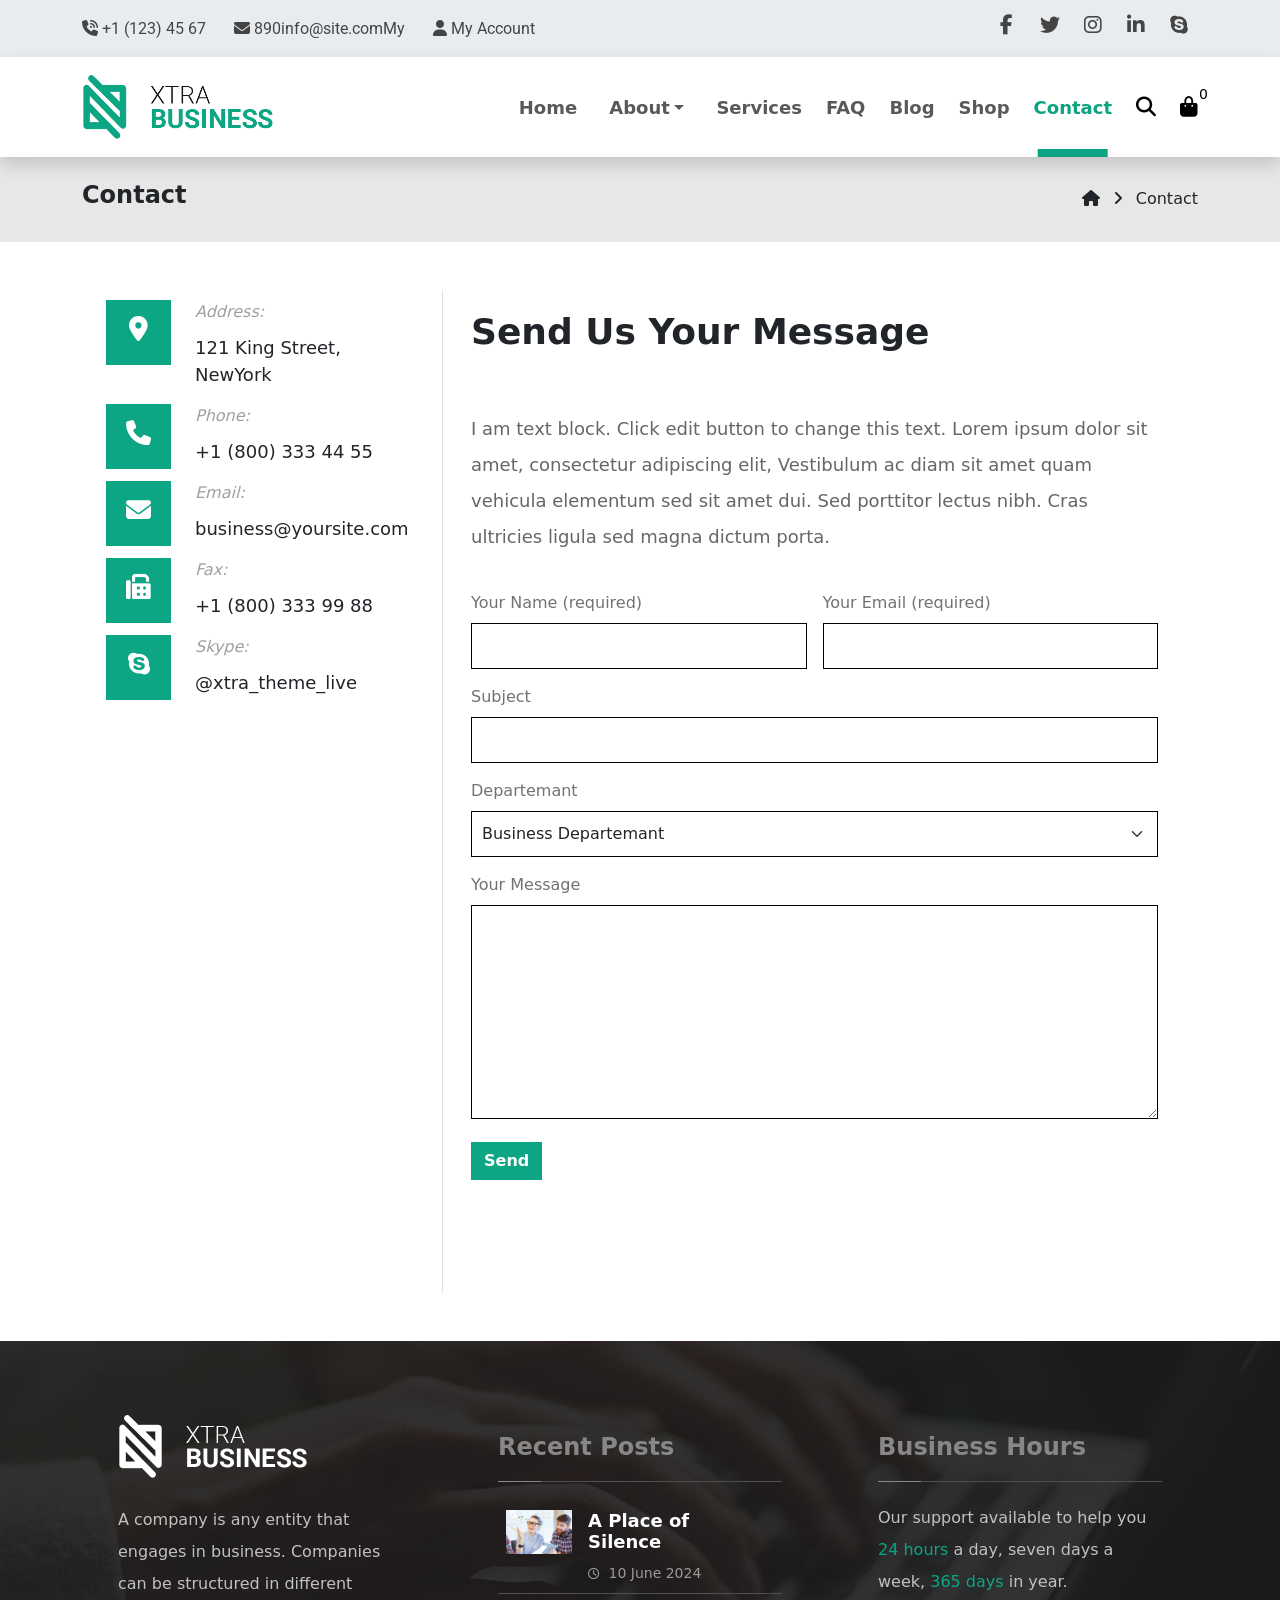
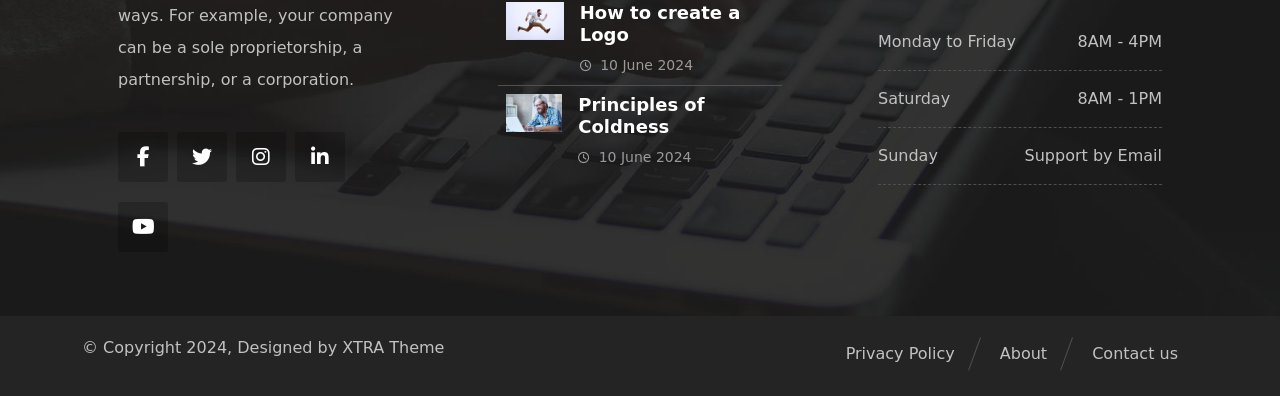
<file: pages/contact.html>
<!DOCTYPE html>
<html lang="en">

<head>
    <meta charset="UTF-8">
    <meta charset="UTF-8">
    <meta name="viewport" content="width=device-width, initial-scale=1.0">
    <link rel="icon" href="../images/icon.jpeg">
    <link rel="stylesheet" href="../css/all.min.css">
    <link rel="stylesheet" href="../css/bootstrap.min.css">
    <link rel="stylesheet" href="../css/header.css">
    <link rel="stylesheet" href="../css/footer.css">
    <link rel="stylesheet" href="../css/contact.css">
    <title>Contact</title>
</head>

<body>
    <!-- Header (Home) -->
    <header class="home" id="home">
        <section class="home-info bg-body-secondary">
            <div class="container">
                <div class="row align-items-center">
                    <!-- Connect -->
                    <div class="connect col-12 col-md-6 col-lg-9 pt-sm-2 pt-md-0">
                        <span>
                            <i class="fa-solid fa-phone-volume"></i>
                            <a href="tel:++1 (123) 45 67" class="text-decoration-none">+1 (123) 45 67</a>
                        </span>
                        <span class="mx-4">
                            <i class="fa-solid fa-envelope"></i>
                            <a href="mailto:890info@site.comMy" class="text-decoration-none">890info@site.comMy</a>
                        </span>
                        <span>
                            <i class="fa-solid fa-user"></i>
                            <a href="#" class="text-decoration-none" data-bs-toggle="modal"
                                data-bs-target="#exampleModal">
                                My Account</a>
                            <!-- Modal -->
                            <div class="modal fade" id="exampleModal" tabindex="-1" aria-labelledby="loginFromModal"
                                aria-hidden="true">
                                <div class="modal-dialog modal-dialog-centered">
                                    <div class="modal-content p-4">
                                        <div class="modal-header border-0">
                                            <button type="button" class="btn-close" data-bs-dismiss="modal"
                                                aria-label="Close"></button>
                                        </div>
                                        <div class="modal-body position-relative">
                                            <!-- Login Form -->
                                            <div class="loginForm">
                                                <h1 class="modal-title text-center mb-5 text-black fs-3"
                                                    id="loginFromModal">Login to website
                                                </h1>
                                                <form action="#" method="post">
                                                    <input class="w-100 py-2 p-3" type="text" name="username"
                                                        placeholder="Username" required>
                                                    <input class="w-100 py-2 p-3 my-3" type="password" name="password"
                                                        placeholder="Password" required>
                                                    <input class="w-100 py-2 p-3" type="number" name="testHuman"
                                                        placeholder="4 + 4 ?" required>
                                                    <button type="submit"
                                                        class="loginBtn rounded-0 py-2 p-3 my-4 w-100 btn">Login
                                                        Now</button>
                                                    <a href="#" class="showRecoverForm btn fit m-auto d-block">Forgot
                                                        your
                                                        password? Get help</a>
                                                    <a href="#" class="showRegisterForm btn fit m-auto d-block">Not
                                                        registered? Create an
                                                        account</a>
                                                </form>
                                            </div>
                                            <!-- Register Form -->
                                            <div
                                                class="registerForm position-absolute w-100 h-100 z-n1 bg-white top-0 px-4 start-0">
                                                <h1 class="modal-title text-center mb-5 text-black fs-3">Registration
                                                    from
                                                </h1>
                                                <form action="#" method="post">
                                                    <input class="w-100 py-2 p-3 mb-3" type="text" name="username"
                                                        placeholder="Username" required>
                                                    <input class="w-100 py-2 p-3" type="email" name="email"
                                                        placeholder="Your Email" required>
                                                    <input class="w-100 py-2 p-3 my-3" type="password" name="password"
                                                        placeholder="Password" required>
                                                    <input class="w-100 py-2 p-3" type="number" name="testHuman"
                                                        placeholder="8 + 6 ?" required>
                                                    <button type="submit"
                                                        class="loginBtn rounded-0 py-2 p-3 my-4 w-100 btn">Signup
                                                        Now</button>
                                                    <a href="#" class="showLoginForm btn fit m-auto d-block">Already
                                                        registered? Sign In</a>
                                                </form>
                                            </div>
                                            <!-- Recovery Form -->
                                            <div
                                                class="recoveryForm position-absolute w-100 h-100 z-n1 bg-white top-0 px-4 start-0">
                                                <h1 class="modal-title text-center mb-5 text-black fs-3">Password
                                                    recovery!
                                                </h1>
                                                <form action="#" method="post">
                                                    <input class="w-100 py-2 p-3" type="email" name="email"
                                                        placeholder="Your Email" required>
                                                    <input class="w-100 py-2 p-3 mt-3" type="number" name="testHuman"
                                                        placeholder="10 + 7 ?" required>
                                                    <button type="submit"
                                                        class="loginBtn rounded-0 py-2 p-3 my-4 w-100 btn">Send my
                                                        password</button>
                                                    <a href="#" class="showLoginForm btn fit m-auto d-block">Already
                                                        registered? Sign In</a>
                                                </form>
                                            </div>
                                        </div>
                                    </div>
                                </div>
                            </div>
                        </span>
                    </div>
                    <!-- Social Links -->
                    <div class="social-links ms-md-auto">
                        <a href="#" class="text-decoration-none fs-5">
                            <i class="fa-brands fa-facebook-f"></i>
                        </a>
                        <a href="#" class="text-decoration-none fs-5">
                            <i class="fa-brands fa-twitter"></i>
                        </a>
                        <a href="#" class="text-decoration-none fs-5">
                            <i class="fa-brands fa-instagram"></i>
                        </a>
                        <a href="#" class="text-decoration-none fs-5">
                            <i class="fa-brands fa-linkedin-in"></i>
                        </a>
                        <a href="#" class="text-decoration-none fs-5">
                            <i class="fa-brands fa-skype"></i>
                        </a>
                    </div>
                </div>
            </div>
        </section>
        <!-- Navbar -->
        <nav class="navbar navbar-expand-lg bg-white shadow">
            <div class="container">
                <a class="navbar-brand" href="../index.html">
                    <img src="../images/logo-business-classic.png" alt="Logo" class="w-100">
                </a>
                <button class="navbar-toggler" type="button" data-bs-toggle="collapse"
                    data-bs-target="#navbarSupportedContent" aria-controls="navbarSupportedContent"
                    aria-expanded="false" aria-label="Toggle navigation">
                    <span class="navbar-toggler-icon"></span>
                </button>
                <div class="collapse navbar-collapse rounded-3 bg-white" id="navbarSupportedContent">
                    <ul class="navbar-nav ms-auto mb-2 mb-lg-0">
                        <li class="nav-item">
                            <a class="nav-link d-lg-flex" aria-current="page" href="../index.html">Home</a>
                        </li>
                        <li class="nav-item dropdown mx-lg-2">
                            <a class="nav-link d-lg-flex mx-lg-4 dropdown-toggle" href="about.html" role="button"
                                aria-expanded="false">
                                About
                            </a>
                            <ul class="dropdown-menu bg-color">
                                <li><a class="dropdown-item text-white" href="#">Submenu 1</a></li>
                                <li><a class="dropdown-item text-white" href="#">Submenu 2</a></li>
                                <li><a class="dropdown-item text-white" href="#">Submenu 3</a></li>
                            </ul>
                        </li>
                        <li class="nav-item">
                            <a class="nav-link d-lg-flex" href="services.html">Services</a>
                        </li>
                        <li class="nav-item">
                            <a class="nav-link d-lg-flex mx-lg-4" href="faq.html">FAQ</a>
                        </li>
                        <li class="nav-item">
                            <a class="nav-link d-lg-flex" href="blog.html">Blog</a>
                        </li>
                        <li class="nav-item">
                            <a class="nav-link d-lg-flex mx-lg-4" href="shop.html">Shop</a>
                        </li>
                        <li class="nav-item">
                            <a class="nav-link d-lg-flex active" href="contact.html">Contact</a>
                        </li>
                        <li class="nav-item">
                            <a class="nav-link fs-5 d-lg-flex mx-lg-4" href="#">
                                <i class="fa-solid fa-magnifying-glass"></i>
                            </a>
                        </li>
                        <li class="nav-item">
                            <a class="nav-link fs-5 d-lg-flex" href="cart.html">
                                <i class="fa-solid fa-bag-shopping position-relative">
                                    <span id="numProducts">0</span>
                                </i>
                            </a>
                        </li>
                    </ul>
                </div>
            </div>
        </nav>
        <!-- Links Section -->
        <section class="linksSec py-4">
            <div class="container">
                <div class="row align-items-center">
                    <h4 class="col-8">Contact</h4>
                    <div class="col-4 ms-auto fit">
                        <a href="../index.html" class="text-decoration-none text-dark" title="Home Page">
                            <i class="fa-solid fa-house"></i>
                        </a>
                        <i class="fa-solid fa-angle-right mx-2"></i>
                        <span class="text-decoration-none text-dark">Contact</span>
                    </div>
                </div>
            </div>
        </section>
        <!-- Go Up Button -->
        <button class="goUpBtn btn position-fixed d-none">
            <i class="fa-solid fa-angle-up"></i>
        </button>
    </header>
    <!-- Main -->
    <main>
        <section class="container py-5">
            <div class="row w-100">
                <div class="col-lg-4 col-md-12">
                    <div class="contact-left px-4">
                        <div class="content mb-4">
                            <div class="contact row">
                                <div class="icon col-3">
                                    <p><i class="fa-solid fa-location-dot"></i></p>
                                </div>
                                <div class="art col-9 ps-4"><small>Address:</small>
                                    <p>121 King Street, NewYork</p>
                                </div>
                            </div>
                            <div class="contact row">
                                <div class="icon col-3">
                                    <p><i class="fa-solid fa-phone"></i></p>
                                </div>
                                <div class="art col-9 ps-4">
                                    <small>
                                        Phone:</small>
                                    <p>+1 (800) 333 44 55</p>
                                </div>
                            </div>
                            <div class="contact row">
                                <div class="icon col-3">
                                    <p><i class="fa-solid fa-envelope"></i></p>
                                </div>
                                <div class="art col-9 ps-4">
                                    <small>
                                        Email:</small>
                                    <p>business@yoursite.com</p>
                                </div>
                            </div>
                            <div class="contact row">
                                <div class="icon col-3">
                                    <p><i class="fa-solid fa-fax"></i></p>
                                </div>
                                <div class="art col-9 ps-4">
                                    <small>Fax:</small>
                                    <p>+1 (800) 333 99 88</p>
                                </div>
                            </div>
                            <div class="contact row">
                                <div class="icon col-3">
                                    <p><i class="fa-brands fa-skype"></i></p>
                                </div>
                                <div class="art col-9 ps-4">
                                    <small>Skype:</small>
                                    <p>@xtra_theme_live</p>
                                </div>
                            </div>
                        </div>
                        <div class=" w-100">
                            <iframe class="location col-12"
                                src="https://www.google.com/maps/embed?pb=!1m10!1m8!1m3!1d24193.901421143448!2d-74.005941!3d40.712784!3m2!1i1024!2i768!4f13.1!5e0!3m2!1sen!2sus!4v1725632698208!5m2!1sen!2sus"
                                allowfullscreen="" loading="lazy" referrerpolicy="no-referrer-when-downgrade"></iframe>
                        </div>
                    </div>
                </div>
                <div class="col-lg-8 col-md-12 border-start">
                    <div class="contact-right px-3">
                        <h3>Send Us Your Message</h3>
                        <p>
                            I am text block. Click edit button to change this text. Lorem ipsum dolor sit amet,
                            consectetur
                            adipiscing elit, Vestibulum ac diam sit amet quam vehicula elementum sed sit amet dui. Sed
                            porttitor lectus nibh. Cras ultricies ligula sed magna dictum porta.
                        </p>
                        <form class="row g-3">
                            <div class="col-md-6">
                                <label for="inputName4" class="form-label">Your Name (required)</label>
                                <input type="text" class="form-control frem" id="inputName4" required>
                            </div>
                            <div class="col-md-6">
                                <label for="inputEmail4" class="form-label">
                                    Your Email (required)</label>
                                <input type="email" class="form-control frem" id="inputEmail4" required>
                            </div>
                            <div class="col-12">
                                <label for="inputSubject" class="form-label">Subject</label>
                                <input type="text" class="form-control frem" id="inputSubject" required>
                            </div>
                            <div class="col-md-12">
                                <label for="inputDepar" class="form-label">Departemant</label>
                                <select id="inputDepar" class="form-select frem">
                                    <option selected="Business Departemant">Business Departemant</option>
                                    <option>Personal Departemant</option>
                                    <option>Support Departemant</option>
                                    <option>Others</option>
                                </select>
                            </div>
                            <div class="col-md-12">
                                <label for="inputMessage" class="form-label">Your Message</label>
                                <textarea id="inputMessage" rows="8" maxlength="2000"
                                    class="wpcf7-form-control w-100 wpcf7-textarea frem" aria-invalid="false"
                                    name="your-message"></textarea>
                            </div>
                            <div class="col-12">
                                <button type="submit" class="btn">Send</button>
                            </div>
                        </form>
                    </div>
                </div>
            </div>
        </section>
    </main>
    <!-- Footer -->
    <footer class="footer pt-5  ">
        <div class="container">
            <div class="row mt-2">
                <div class="col-sm-12 col-lg-4 col-md-6 p-3 px-5">
                    <div class="inner_footer">
                        <div class="footer-title-logo">
                            <div class="footer-logo mb-4">
                                <img src="../images/logo-business-classic-footer.png" alt="Logo">
                            </div>
                        </div>
                        <p class=" mb-3 text-start">
                            A company is any entity that engages in business. Companies can be structured in different
                            ways.
                            For example, your company can be a sole proprietorship, a partnership, or a corporation.
                        </p>
                        <div class="linkList">
                            <a href="#" class="iconLink facebook"><i class="fa-brands fa-facebook-f"></i></a>
                            <a href="#" class="iconLink twitter"><i class="fa-brands fa-twitter"></i></a>
                            <a href="#" class="iconLink instagram"><i class="fa-brands fa-instagram"></i></a>
                            <a href="#" class="iconLink linkedin"><i class="fa-brands fa-linkedin-in"></i></a>
                            <a href="#" class="iconLink youtube"><i class="fa-brands fa-youtube"></i></a>
                        </div>
                    </div>
                </div>
                <div class="col-sm-12 col-lg-4 col-md-6 p-3 px-5">
                    <div class="inner_footer">
                        <div class="footer-title py-3">
                            Recent Posts
                        </div>
                        <ul class=" list-unstyled footer-img-list">
                            <li class="d-flex p-2">

                                <div class="w-25 position-relative overflow-hidden">
                                    <img src="../images/card1.jpg" alt="" class="w-100 ">
                                    <div class="fotter_over d-flex justify-content-center align-items-center">
                                        <i class="fa-solid fa-link"></i>
                                    </div>
                                </div>
                                <div class=" px-2 ps-3">
                                    <h3><a href="" class="link_f">A Place of Silence</a></h3>
                                    <span> <i class="fa-regular fa-clock me-1"></i> 10 June 2024</span>
                                </div>
                            </li>
                            <li class="d-flex p-2">
                                <div class="w-25 position-relative overflow-hidden">
                                    <img src="../images/card2.jpg" alt="" class="w-100 ">
                                    <div class="fotter_over d-flex justify-content-center align-items-center">
                                        <i class="fa-solid fa-link"></i>
                                    </div>
                                </div>
                                <div class=" px-2 ps-3">
                                    <h3><a href="" class="link_f">How to create a Logo</a></h3>
                                    <span> <i class="fa-regular fa-clock me-1"></i> 10 June 2024</span>
                                </div>
                            </li>
                            <li class="d-flex p-2">
                                <div class="w-25 position-relative overflow-hidden">
                                    <img src="../images/card3.jpg" alt="" class="w-100 ">
                                    <div class="fotter_over d-flex justify-content-center align-items-center">
                                        <i class="fa-solid fa-link"></i>
                                    </div>
                                </div>
                                <div class=" px-2 ps-3">
                                    <h3><a href="" class="link_f">Principles of Coldness</a></h3>
                                    <span> <i class="fa-regular fa-clock me-1"></i> 10 June 2024</span>
                                </div>
                            </li>
                        </ul>
                    </div>
                </div>
                <div class="col-sm-12 col-lg-4 col-md-6 p-3 px-5">
                    <div class="inner_footer">
                        <div class="footer-title py-3">
                            Business Hours
                        </div>
                        <p class="my-3">
                            Our support available to help you <span class="mark-font-main">24 hours</span> a day, seven
                            days
                            a week, <span class="mark-font-main">365 days</span> in year.
                        </p>
                        <ul class=" list-unstyled footer-list">
                            <li><span>Monday to Friday</span> <span>8AM - 4PM</span></li>
                            <li><span>Saturday</span> <span>8AM - 1PM</span></li>
                            <li><span>Sunday</span> <span>Support by Email</span></li>
                        </ul>
                    </div>
                </div>
            </div>
        </div>
        <div class="downfooter py-3 mt-5">
            <div class="container">
                <div class="row  ">
                    <div class="col-md-6 col-sm-12 left-footer text-start">
                        <p>© Copyright 2024, Designed by XTRA Theme</p>

                    </div>
                    <div class="col-md-6 col-sm-12 right-fotter d-flex align-content-center justify-content-end ">
                        <div class="mybreadcrumb">
                            <a href="#">Privacy Policy</a>
                            <a href="#">About</a>
                            <a href="">Contact us</a>
                        </div>
                    </div>
                </div>
            </div>

        </div>
    </footer>

    <script src="../js/bootstrap.bundle.min.js"></script>
    <script src="../js/main.js"></script>
</body>

</html>
</file>
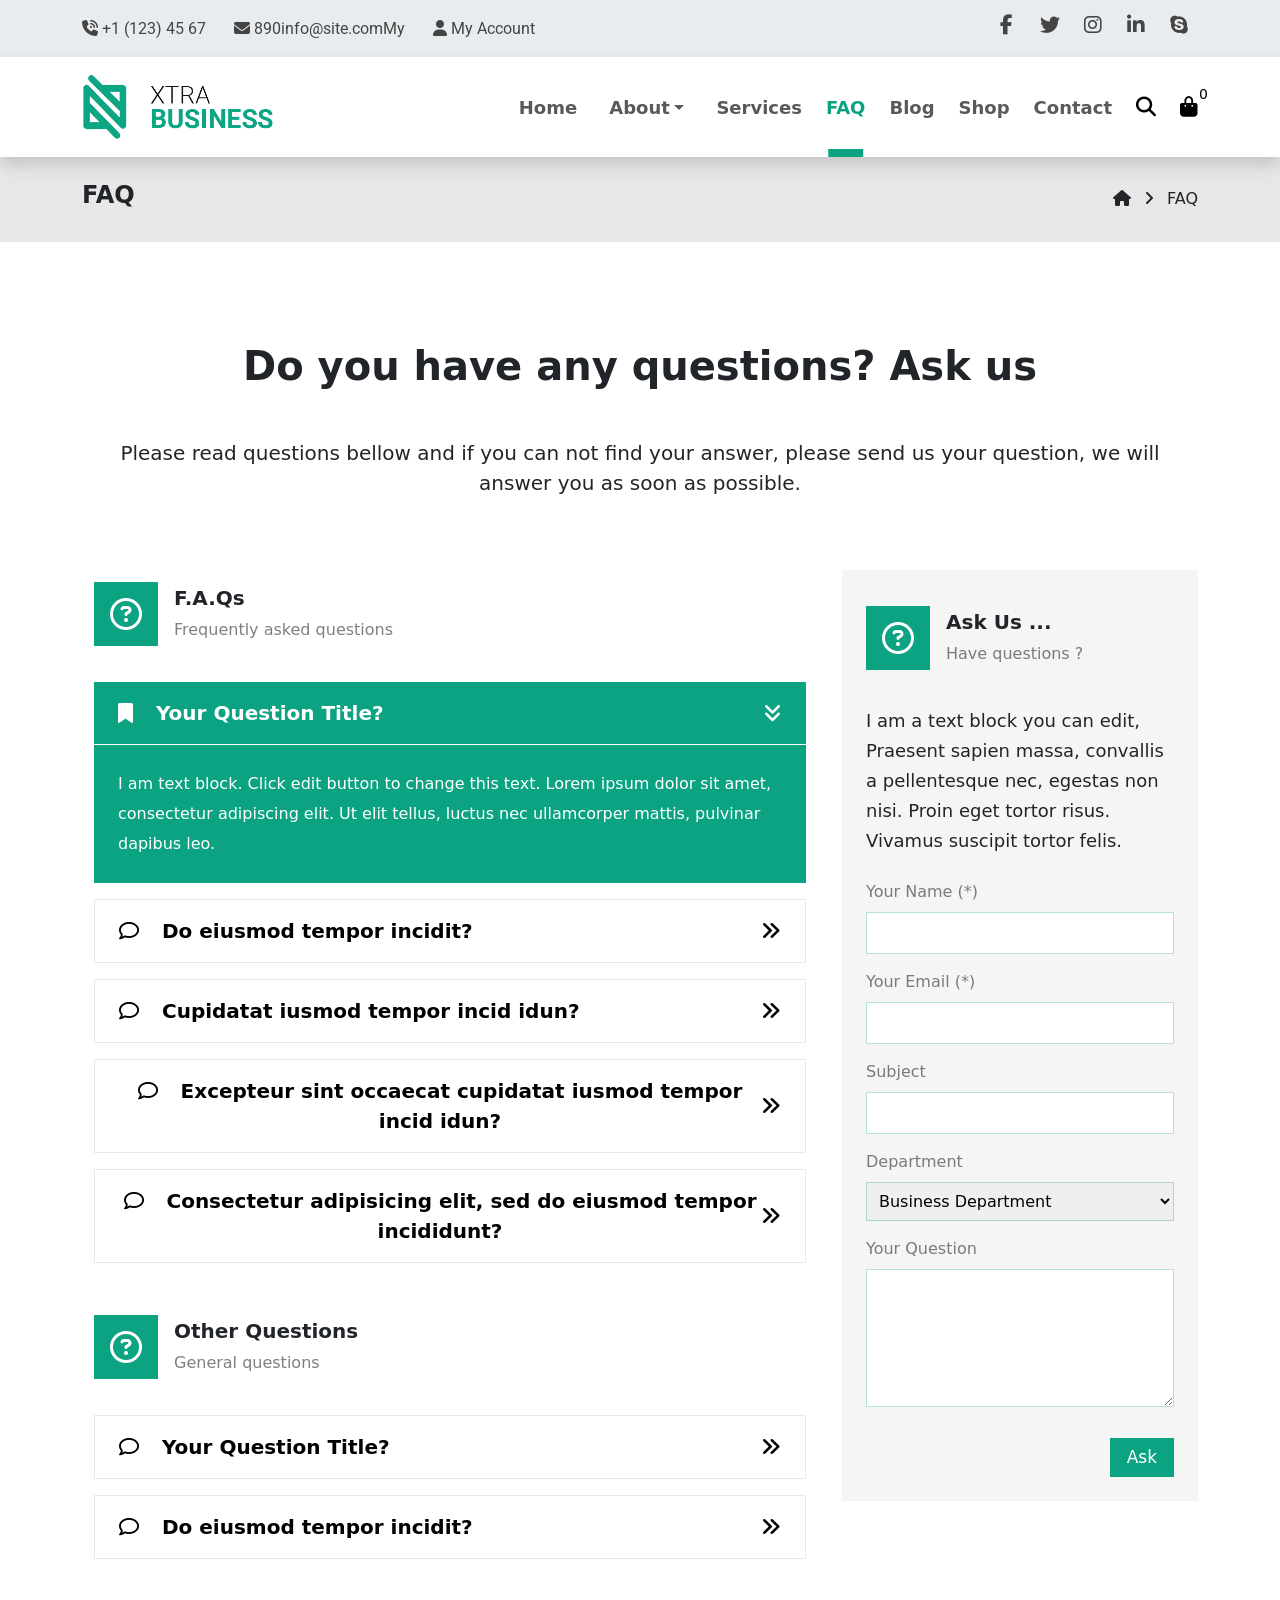
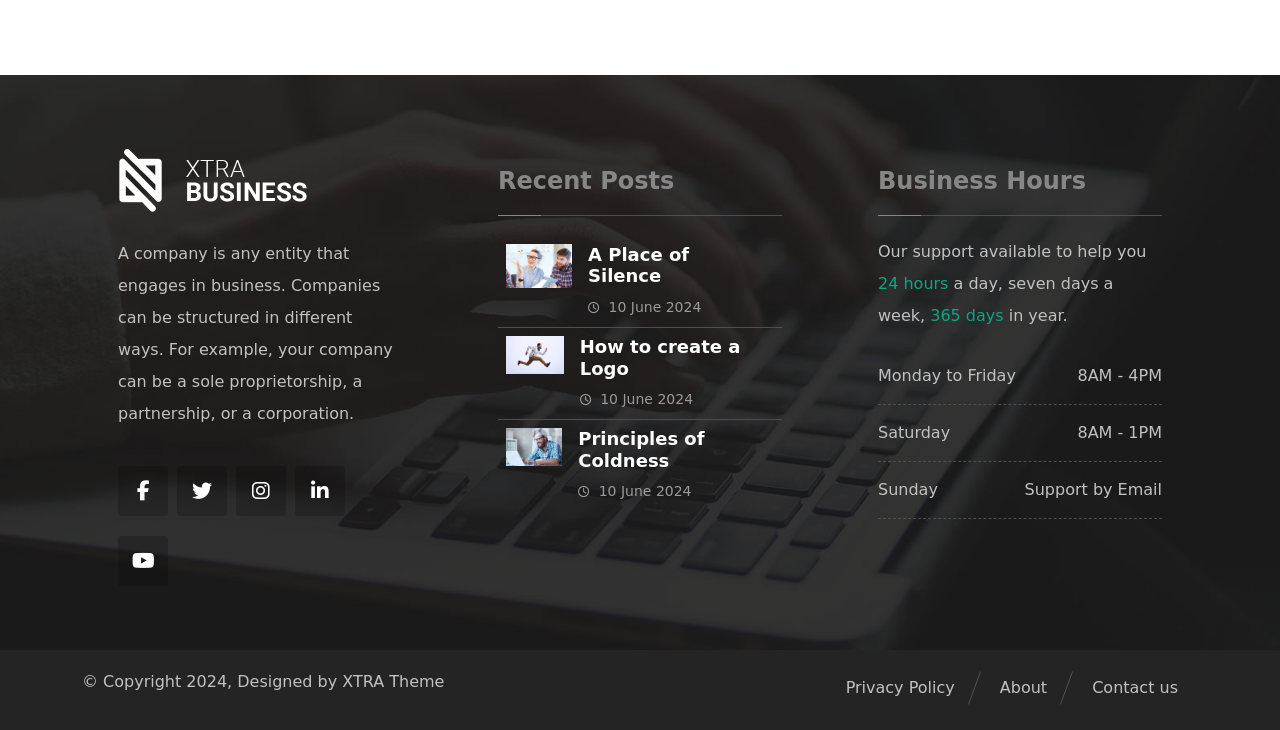
<file: pages/faq.html>
<!DOCTYPE html>
<html lang="en">

<head>
  <meta name="viewport" content="width=device-width, initial-scale=1.0">
  <link rel="stylesheet" href="../css/all.min.css">
  <link rel="stylesheet" href="../css/bootstrap.min.css">
  <link rel="stylesheet" href="../css/header.css">
  <link rel="stylesheet" href="../css/footer.css">
  <link rel="stylesheet" href="../css/about.css">
  <link rel="stylesheet" href="../css/faq.css">
  <title>E-Commerce Website</title>
</head>

<body>
  <!-- Header (Home) -->
  <header class="home" id="home">
    <section class="home-info bg-body-secondary">
      <div class="container">
        <div class="row align-items-center">
          <!-- Connect -->
          <div class="connect col-12 col-md-6 col-lg-9 pt-sm-2 pt-md-0">
            <span>
              <i class="fa-solid fa-phone-volume"></i>
              <a href="tel:++1 (123) 45 67" class="text-decoration-none">+1 (123) 45 67</a>
            </span>
            <span class="mx-4">
              <i class="fa-solid fa-envelope"></i>
              <a href="mailto:890info@site.comMy" class="text-decoration-none">890info@site.comMy</a>
            </span>
            <span>
              <i class="fa-solid fa-user"></i>
              <a href="#" class="text-decoration-none" data-bs-toggle="modal" data-bs-target="#exampleModal">
                My Account</a>
              <!-- Modal -->
              <div class="modal fade" id="exampleModal" tabindex="-1" aria-labelledby="loginFromModal"
                aria-hidden="true">
                <div class="modal-dialog modal-dialog-centered">
                  <div class="modal-content p-4">
                    <div class="modal-header border-0">
                      <button type="button" class="btn-close" data-bs-dismiss="modal" aria-label="Close"></button>
                    </div>
                    <div class="modal-body position-relative">
                      <!-- Login Form -->
                      <div class="loginForm">
                        <h1 class="modal-title text-center mb-5 text-black fs-3" id="loginFromModal">Login to website
                        </h1>
                        <form action="#" method="post">
                          <input class="w-100 py-2 p-3" type="text" name="username" placeholder="Username" required>
                          <input class="w-100 py-2 p-3 my-3" type="password" name="password" placeholder="Password"
                            required>
                          <input class="w-100 py-2 p-3" type="number" name="testHuman" placeholder="4 + 4 ?" required>
                          <button type="submit" class="loginBtn rounded-0 py-2 p-3 my-4 w-100 btn">Login Now</button>
                          <a href="#" class="showRecoverForm btn fit m-auto d-block">Forgot your password? Get help</a>
                          <a href="#" class="showRegisterForm btn fit m-auto d-block">Not registered? Create an
                            account</a>
                        </form>
                      </div>
                      <!-- Register Form -->
                      <div class="registerForm position-absolute w-100 h-100 z-n1 bg-white top-0 px-4 start-0">
                        <h1 class="modal-title text-center mb-5 text-black fs-3">Registration from</h1>
                        <form action="#" method="post">
                          <input class="w-100 py-2 p-3 mb-3" type="text" name="username" placeholder="Username"
                            required>
                          <input class="w-100 py-2 p-3" type="email" name="email" placeholder="Your Email" required>
                          <input class="w-100 py-2 p-3 my-3" type="password" name="password" placeholder="Password"
                            required>
                          <input class="w-100 py-2 p-3" type="number" name="testHuman" placeholder="8 + 6 ?" required>
                          <button type="submit" class="loginBtn rounded-0 py-2 p-3 my-4 w-100 btn">Signup Now</button>
                          <a href="#" class="showLoginForm btn fit m-auto d-block">Already registered? Sign In</a>
                        </form>
                      </div>
                      <!-- Recovery Form -->
                      <div class="recoveryForm position-absolute w-100 h-100 z-n1 bg-white top-0 px-4 start-0">
                        <h1 class="modal-title text-center mb-5 text-black fs-3">Password recovery!</h1>
                        <form action="#" method="post">
                          <input class="w-100 py-2 p-3" type="email" name="email" placeholder="Your Email" required>
                          <input class="w-100 py-2 p-3 mt-3" type="number" name="testHuman" placeholder="10 + 7 ?"
                            required>
                          <button type="submit" class="loginBtn rounded-0 py-2 p-3 my-4 w-100 btn">Send my
                            password</button>
                          <a href="#" class="showLoginForm btn fit m-auto d-block">Already registered? Sign In</a>
                        </form>
                      </div>
                    </div>
                  </div>
                </div>
              </div>
            </span>
          </div>
          <!-- Social Links -->
          <div class="social-links ms-md-auto">
            <a href="#" class="text-decoration-none fs-5">
              <i class="fa-brands fa-facebook-f"></i>
            </a>
            <a href="#" class="text-decoration-none fs-5">
              <i class="fa-brands fa-twitter"></i>
            </a>
            <a href="#" class="text-decoration-none fs-5">
              <i class="fa-brands fa-instagram"></i>
            </a>
            <a href="#" class="text-decoration-none fs-5">
              <i class="fa-brands fa-linkedin-in"></i>
            </a>
            <a href="#" class="text-decoration-none fs-5">
              <i class="fa-brands fa-skype"></i>
            </a>
          </div>
        </div>
      </div>
    </section>
    <!-- Navbar -->
    <nav class="navbar navbar-expand-lg bg-white shadow">
      <div class="container">
        <a class="navbar-brand" href="../index.html">
          <img src="../images/logo-business-classic.png" alt="Logo" class="w-100">
        </a>
        <button class="navbar-toggler" type="button" data-bs-toggle="collapse" data-bs-target="#navbarSupportedContent"
          aria-controls="navbarSupportedContent" aria-expanded="false" aria-label="Toggle navigation">
          <span class="navbar-toggler-icon"></span>
        </button>
        <div class="collapse navbar-collapse rounded-3 bg-white" id="navbarSupportedContent">
          <ul class="navbar-nav ms-auto mb-2 mb-lg-0">
            <li class="nav-item">
              <a class="nav-link d-lg-flex" aria-current="page" href="../index.html">Home</a>
            </li>
            <li class="nav-item dropdown mx-lg-2">
              <a class="nav-link d-lg-flex mx-lg-4 dropdown-toggle" href="about.html" role="button"
                aria-expanded="false">
                About
              </a>
              <ul class="dropdown-menu bg-color">
                <li><a class="dropdown-item text-white" href="#">Submenu 1</a></li>
                <li><a class="dropdown-item text-white" href="#">Submenu 2</a></li>
                <li><a class="dropdown-item text-white" href="#">Submenu 3</a></li>
              </ul>
            </li>
            <li class="nav-item">
              <a class="nav-link d-lg-flex" href="services.html">Services</a>
            </li>
            <li class="nav-item">
              <a class="nav-link d-lg-flex active mx-lg-4" href="faq.html">FAQ</a>
            </li>
            <li class="nav-item">
              <a class="nav-link d-lg-flex" href="blog.html">Blog</a>
            </li>
            <li class="nav-item">
              <a class="nav-link d-lg-flex mx-lg-4" href="shop.html">Shop</a>
            </li>
            <li class="nav-item">
              <a class="nav-link d-lg-flex" href="contact.html">Contact</a>
            </li>
            <li class="nav-item">
              <a class="nav-link fs-5 d-lg-flex mx-lg-4" href="#">
                <i class="fa-solid fa-magnifying-glass"></i>
              </a>
            </li>
            <li class="nav-item">
              <a class="nav-link fs-5 d-lg-flex" href="cart.html">
                <i class="fa-solid fa-bag-shopping position-relative">
                  <span id="numProducts">0</span>
                </i>
              </a>
            </li>
          </ul>
        </div>
      </div>
    </nav>
    <!-- Links Section -->
    <section class="linksSec py-4">
      <div class="container">
        <div class="row align-items-center">
          <h4 class="col-8">FAQ</h4>
          <div class="col-4 ms-auto fit">
            <a href="../index.html" class="text-decoration-none text-dark" title="Home Page">
              <i class="fa-solid fa-house"></i>
            </a>
            <i class="fa-solid fa-angle-right mx-2"></i>
            <span class="text-decoration-none text-dark">FAQ</span>
          </div>
        </div>
      </div>
    </section>
    <!-- Go Up Button -->
    <button class="goUpBtn btn position-fixed d-none">
      <i class="fa-solid fa-angle-up"></i>
    </button>
  </header>
  <!-- Main -->
  <main>
    <section>
      <div class="container">
        <h1 class="text-center">Do you have any questions? Ask us</h1>
        <p class="text-center mt-5 fs-5">Please read questions bellow and if you can not
          find your answer, please send us your question, we will answer you as soon as possible.
        </p>
        <div class="row mt-5 pt-4">
          <!-- FAQS Div -->
          <div class="faqs col-sm-12 col-lg-8 px-lg-4">
            <div class="d-flex align-items-center mb-4">
              <i class="fa-regular fa-circle-question bg-color text-white fs-2 p-3"></i>
              <div class="faqTitle mt-3 ms-3">
                <h5><b>F.A.Qs</b></h5>
                <p class="text-black-50">Frequently asked questions</p>
              </div>
            </div>
            <!-- Start of Collapse -->
            <!-- Question 1 -->
            <div class="mb-3">
              <button
                class="collapseBtn fs-5 active btn rounded-0 py-3 px-4 d-flex justify-content-between align-items-center w-100"
                type="button" data-bs-toggle="collapse" data-bs-target="#q1" aria-expanded="false" aria-controls="q1">
                <div>
                  <i class="fa-solid fa-bookmark me-3"></i>
                  Your Question Title?
                </div>
                <i class="fa-solid fa-angles-down"></i>
              </button>
              <div class="collapse show" id="q1">
                <div class="card border-0 p-4 card-body rounded-0 bg-color text-white">
                  I am text block. Click edit button to change this text. Lorem ipsum dolor
                  sit amet, consectetur adipiscing elit. Ut elit
                  tellus, luctus nec ullamcorper mattis, pulvinar dapibus leo.
                </div>
              </div>
            </div>
            <!-- Question 2 -->
            <div class="mb-3">
              <button
                class="collapseBtn fs-5 btn rounded-0 py-3 px-4 d-flex justify-content-between align-items-center w-100"
                type="button" data-bs-toggle="collapse" data-bs-target="#q2" aria-expanded="false" aria-controls="q2">
                <div>
                  <i class="fa-regular fa-comment me-3"></i>
                  Do eiusmod tempor incidit?
                </div>
                <i class="fa-solid fa-angles-right"></i>
              </button>
              <div class="collapse" id="q2">
                <div class="card border-0 p-4 card-body rounded-0 bg-color text-white">
                  I am text block. Click edit button to change this text. Lorem ipsum dolor
                  sit amet, consectetur adipiscing elit. Ut elit
                  tellus, luctus nec ullamcorper mattis, pulvinar dapibus leo.
                </div>
              </div>
            </div>
            <!-- Question 3 -->
            <div class="mb-3">
              <button
                class="collapseBtn fs-5 btn rounded-0 py-3 px-4 d-flex justify-content-between align-items-center w-100"
                type="button" data-bs-toggle="collapse" data-bs-target="#q3" aria-expanded="false" aria-controls="q3">
                <div>
                  <i class="fa-regular fa-comment me-3"></i>
                  Cupidatat iusmod tempor incid idun?
                </div>
                <i class="fa-solid fa-angles-right"></i>
              </button>
              <div class="collapse" id="q3">
                <div class="card border-0 p-4 card-body rounded-0 bg-color text-white">
                  I am text block. Click edit button to change this text. Lorem ipsum dolor
                  sit amet, consectetur adipiscing elit. Ut elit
                  tellus, luctus nec ullamcorper mattis, pulvinar dapibus leo.
                </div>
              </div>
            </div>
            <!-- Question 4 -->
            <div class="mb-3">
              <button
                class="collapseBtn fs-5 btn rounded-0 py-3 px-4 d-flex justify-content-between align-items-center w-100"
                type="button" data-bs-toggle="collapse" data-bs-target="#q4" aria-expanded="false" aria-controls="q4">
                <div>
                  <i class="fa-regular fa-comment me-3"></i>
                  Excepteur sint occaecat cupidatat iusmod tempor incid idun?
                </div>
                <i class="fa-solid fa-angles-right"></i>
              </button>
              <div class="collapse" id="q4">
                <div class="card border-0 p-4 card-body rounded-0 bg-color text-white">
                  I am text block. Click edit button to change this text. Lorem ipsum dolor
                  sit amet, consectetur adipiscing elit. Ut elit
                  tellus, luctus nec ullamcorper mattis, pulvinar dapibus leo.
                </div>
              </div>
            </div>
            <!-- Question 5 -->
            <div class="mb-3">
              <button
                class="collapseBtn fs-5 btn rounded-0 py-3 px-4 d-flex justify-content-between align-items-center w-100"
                type="button" data-bs-toggle="collapse" data-bs-target="#q5" aria-expanded="false" aria-controls="q5">
                <div>
                  <i class="fa-regular fa-comment me-3"></i>
                  Consectetur adipisicing elit, sed do eiusmod tempor incididunt?
                </div>
                <i class="fa-solid fa-angles-right"></i>
              </button>
              <div class="collapse" id="q5">
                <div class="card border-0 p-4 card-body rounded-0 bg-color text-white">
                  I am text block. Click edit button to change this text. Lorem ipsum dolor
                  sit amet, consectetur adipiscing elit. Ut elit
                  tellus, luctus nec ullamcorper mattis, pulvinar dapibus leo.
                </div>
              </div>
            </div>
            <!-- Other Questions -->
            <div class="d-flex align-items-center py-4">
              <i class="fa-regular fa-circle-question bg-color text-white fs-2 p-3"></i>
              <div class="faqTitle mt-3 ms-3">
                <h5><b>Other Questions</b></h5>
                <p class="text-black-50">General questions</p>
              </div>
            </div>
            <!-- Question 6 -->
            <div class="mb-3">
              <button
                class="collapseBtn fs-5 btn rounded-0 py-3 px-4 d-flex justify-content-between align-items-center w-100"
                type="button" data-bs-toggle="collapse" data-bs-target="#q6" aria-expanded="false" aria-controls="q6">
                <div>
                  <i class="fa-regular fa-comment me-3"></i>
                  Your Question Title?
                </div>
                <i class="fa-solid fa-angles-right"></i>
              </button>
              <div class="collapse" id="q6">
                <div class="card border-0 p-4 card-body rounded-0 bg-color text-white">
                  I am text block. Click edit button to change this text. Lorem ipsum dolor
                  sit amet, consectetur adipiscing elit. Ut elit
                  tellus, luctus nec ullamcorper mattis, pulvinar dapibus leo.
                </div>
              </div>
            </div>
            <!-- Question 7 -->
            <div class="mb-3">
              <button
                class="collapseBtn fs-5 btn rounded-0 py-3 px-4 d-flex justify-content-between align-items-center w-100"
                type="button" data-bs-toggle="collapse" data-bs-target="#q7" aria-expanded="false" aria-controls="q7">
                <div>
                  <i class="fa-regular fa-comment me-3"></i>
                  Do eiusmod tempor incidit?
                </div>
                <i class="fa-solid fa-angles-right"></i>
              </button>
              <div class="collapse" id="q7">
                <div class="card border-0 p-4 card-body rounded-0 bg-color text-white">
                  I am text block. Click edit button to change this text. Lorem ipsum dolor
                  sit amet, consectetur adipiscing elit. Ut elit
                  tellus, luctus nec ullamcorper mattis, pulvinar dapibus leo.
                </div>
              </div>
            </div>
          </div>
          <!-- Questions Div -->
          <div class="questions col-sm-12 col-lg-4 mt-5 mt-lg-0">
            <div class="content p-4">
              <div class="d-flex align-items-center ">
                <i class="fa-regular fa-circle-question bg-color text-white fs-2 p-3"></i>
                <div class="faqTitle mt-3 ms-3">
                  <h5><b>Ask Us ...</b></h5>
                  <p class="text-black-50">Have questions ?</p>
                </div>
              </div>
              <p class="qTitle my-4">
                I am a text block you can edit, Praesent sapien massa, convallis a
                pellentesque nec, egestas non nisi. Proin eget tortor risus. Vivamus suscipit tortor felis.
              </p>
              <!-- Form -->
              <form action="#" method="post" target="_blank">
                <!-- Name -->
                <label for="name" class="form-label text-black-50">Your Name (*)</label>
                <input type="text" name="name" class="w-100 px-3 py-2" required>
                <!-- Email -->
                <label for="email" class="form-label text-black-50 mt-3">Your Email (*)</label>
                <input type="email" name="email" class="w-100 px-3 py-2" required>
                <!-- Subject -->
                <label for="subject" class="form-label text-black-50 mt-3">Subject</label>
                <input type="text" name="subject" class="w-100 px-3 py-2">
                <!-- Department -->
                <label for="department" class="form-label text-black-50 mt-3">Department</label>
                <select name="department" id="department" class="w-100 px-2 py-2">
                  <option value="business">Business Department</option>
                  <option value="personal">Personal Department</option>
                  <option value="support">Support Department</option>
                  <option value="others">Others</option>
                </select>
                <!-- Your Question -->
                <label for="your-question" class="form-label text-black-50 mt-3">Your Question</label>
                <textarea name="your-question" id="your-question" rows="5" class="w-100 px-3 py-2"></textarea>
                <!-- Ask Button -->
                <button type="submit" class="askBtn rounded-0 mt-4 px-3 btn fit d-block ms-auto">Ask</button>
              </form>
            </div>
          </div>
        </div>
    </section>
  </main>
  <!-- Footer -->
  <footer class="footer pt-5  ">
    <div class="container">
      <div class="row mt-2">
        <div class="col-sm-12 col-lg-4 col-md-6 p-3 px-5">
          <div class="inner_footer">
            <div class="footer-title-logo">
              <div class="footer-logo mb-4">
                <img src="../images/logo-business-classic-footer.png" alt="Logo">
              </div>
            </div>
            <p class=" mb-3 text-start">
              A company is any entity that engages in business. Companies can be structured in different
              ways.
              For example, your company can be a sole proprietorship, a partnership, or a corporation.
            </p>
            <div class="linkList">
              <a href="#" class="iconLink facebook"><i class="fa-brands fa-facebook-f"></i></a>
              <a href="#" class="iconLink twitter"><i class="fa-brands fa-twitter"></i></a>
              <a href="#" class="iconLink instagram"><i class="fa-brands fa-instagram"></i></a>
              <a href="#" class="iconLink linkedin"><i class="fa-brands fa-linkedin-in"></i></a>
              <a href="#" class="iconLink youtube"><i class="fa-brands fa-youtube"></i></a>
            </div>
          </div>
        </div>
        <div class="col-sm-12 col-lg-4 col-md-6 p-3 px-5">
          <div class="inner_footer">
            <div class="footer-title py-3">
              Recent Posts
            </div>
            <ul class=" list-unstyled footer-img-list">
              <li class="d-flex p-2">

                <div class="w-25 position-relative overflow-hidden">
                  <img src="../images/card1.jpg" alt="" class="w-100 ">
                  <div class="fotter_over d-flex justify-content-center align-items-center">
                    <i class="fa-solid fa-link"></i>
                  </div>
                </div>
                <div class=" px-2 ps-3">
                  <h3><a href="" class="link_f">A Place of Silence</a></h3>
                  <span> <i class="fa-regular fa-clock me-1"></i> 10 June 2024</span>
                </div>
              </li>
              <li class="d-flex p-2">
                <div class="w-25 position-relative overflow-hidden">
                  <img src="../images/card2.jpg" alt="" class="w-100 ">
                  <div class="fotter_over d-flex justify-content-center align-items-center">
                    <i class="fa-solid fa-link"></i>
                  </div>
                </div>
                <div class=" px-2 ps-3">
                  <h3><a href="" class="link_f">How to create a Logo</a></h3>
                  <span> <i class="fa-regular fa-clock me-1"></i> 10 June 2024</span>
                </div>
              </li>
              <li class="d-flex p-2">
                <div class="w-25 position-relative overflow-hidden">
                  <img src="../images/card3.jpg" alt="" class="w-100 ">
                  <div class="fotter_over d-flex justify-content-center align-items-center">
                    <i class="fa-solid fa-link"></i>
                  </div>
                </div>
                <div class=" px-2 ps-3">
                  <h3><a href="" class="link_f">Principles of Coldness</a></h3>
                  <span> <i class="fa-regular fa-clock me-1"></i> 10 June 2024</span>
                </div>
              </li>
            </ul>
          </div>
        </div>
        <div class="col-sm-12 col-lg-4 col-md-6 p-3 px-5">
          <div class="inner_footer">
            <div class="footer-title py-3">
              Business Hours
            </div>
            <p class="my-3">
              Our support available to help you <span class="mark-font-main">24 hours</span> a day, seven
              days
              a week, <span class="mark-font-main">365 days</span> in year.
            </p>
            <ul class=" list-unstyled footer-list">
              <li><span>Monday to Friday</span> <span>8AM - 4PM</span></li>
              <li><span>Saturday</span> <span>8AM - 1PM</span></li>
              <li><span>Sunday</span> <span>Support by Email</span></li>
            </ul>
          </div>
        </div>
      </div>
    </div>
    <div class="downfooter py-3 mt-5">
      <div class="container">
        <div class="row  ">
          <div class="col-md-6 col-sm-12 left-footer text-start">
            <p>© Copyright 2024, Designed by XTRA Theme</p>

          </div>
          <div class="col-md-6 col-sm-12 right-fotter d-flex align-content-center justify-content-end ">
            <div class="mybreadcrumb">
              <a href="#">Privacy Policy</a>
              <a href="#">About</a>
              <a href="">Contact us</a>
            </div>
          </div>
        </div>
      </div>

    </div>
  </footer>

  <script src="../js/bootstrap.bundle.min.js"></script>
  <script src="../js/main.js"></script>
  <script src="../js/faq.js"></script>
</body>

</html>
</file>
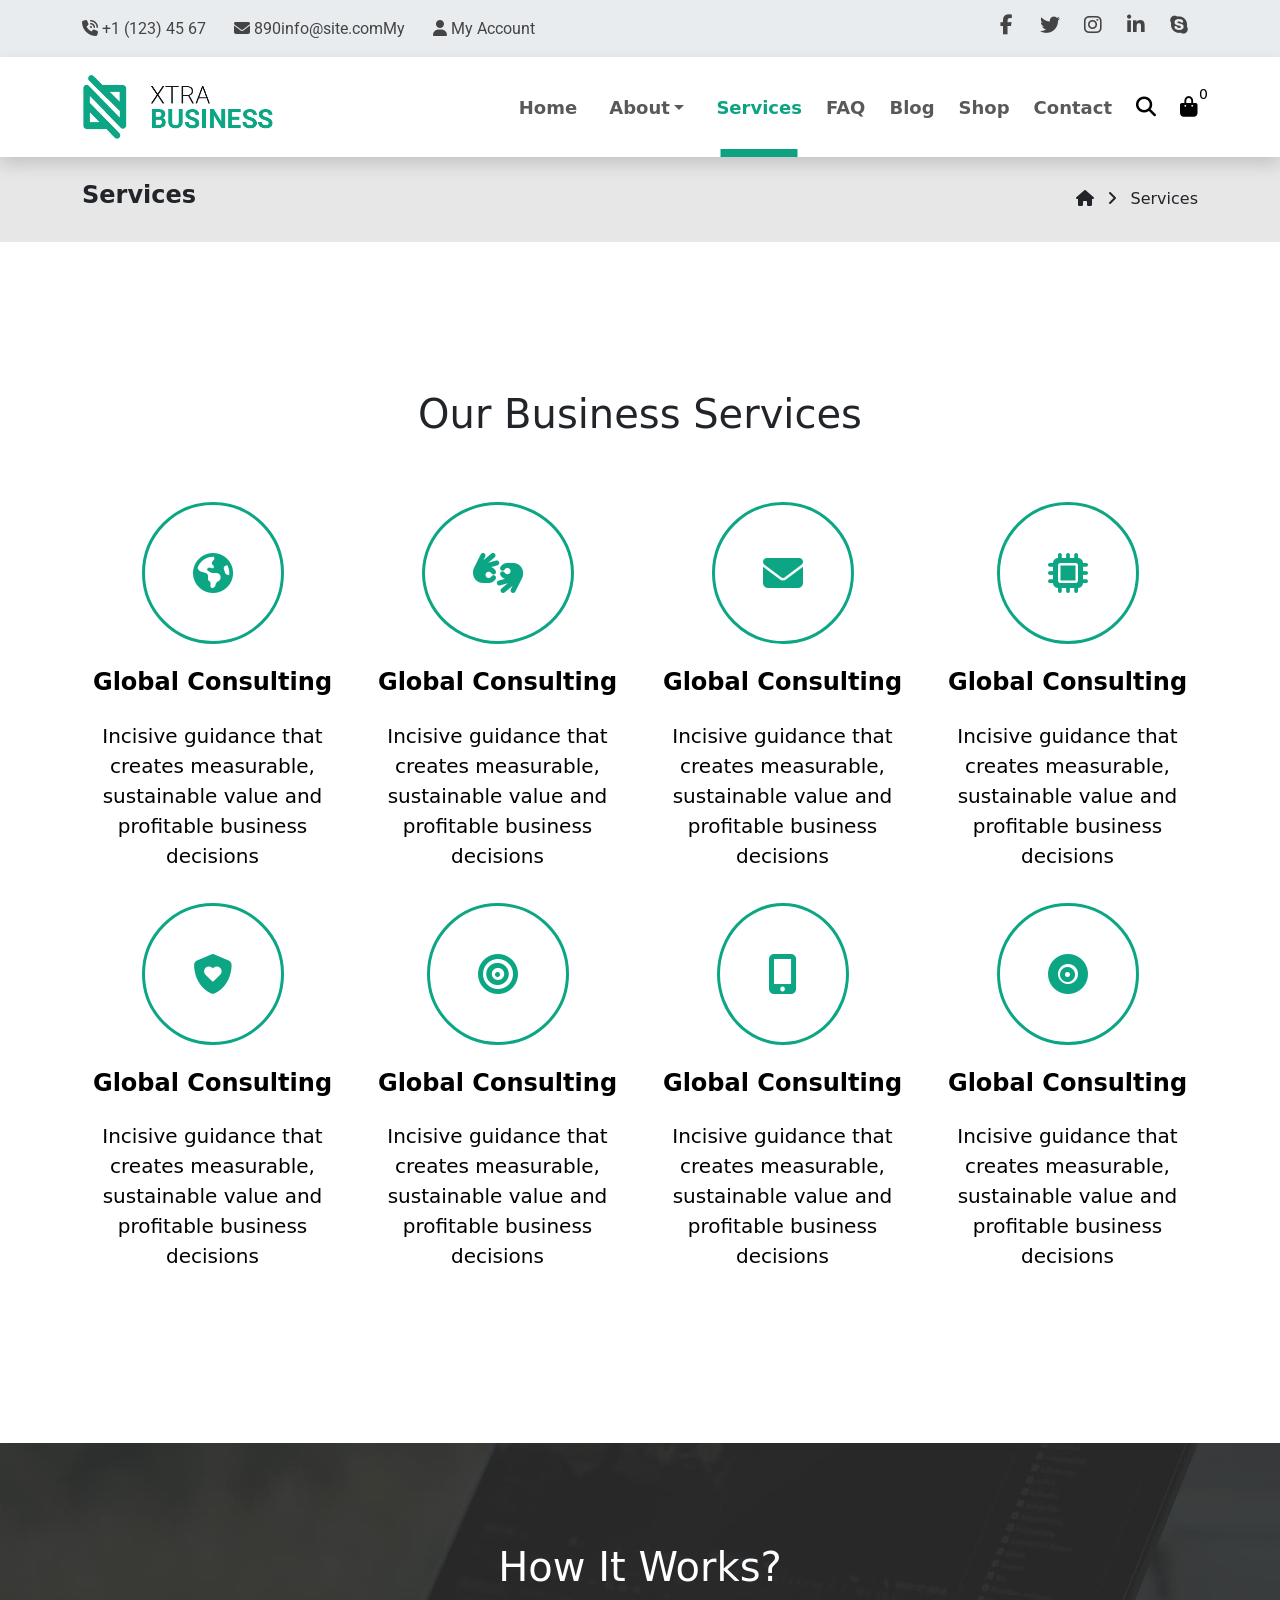
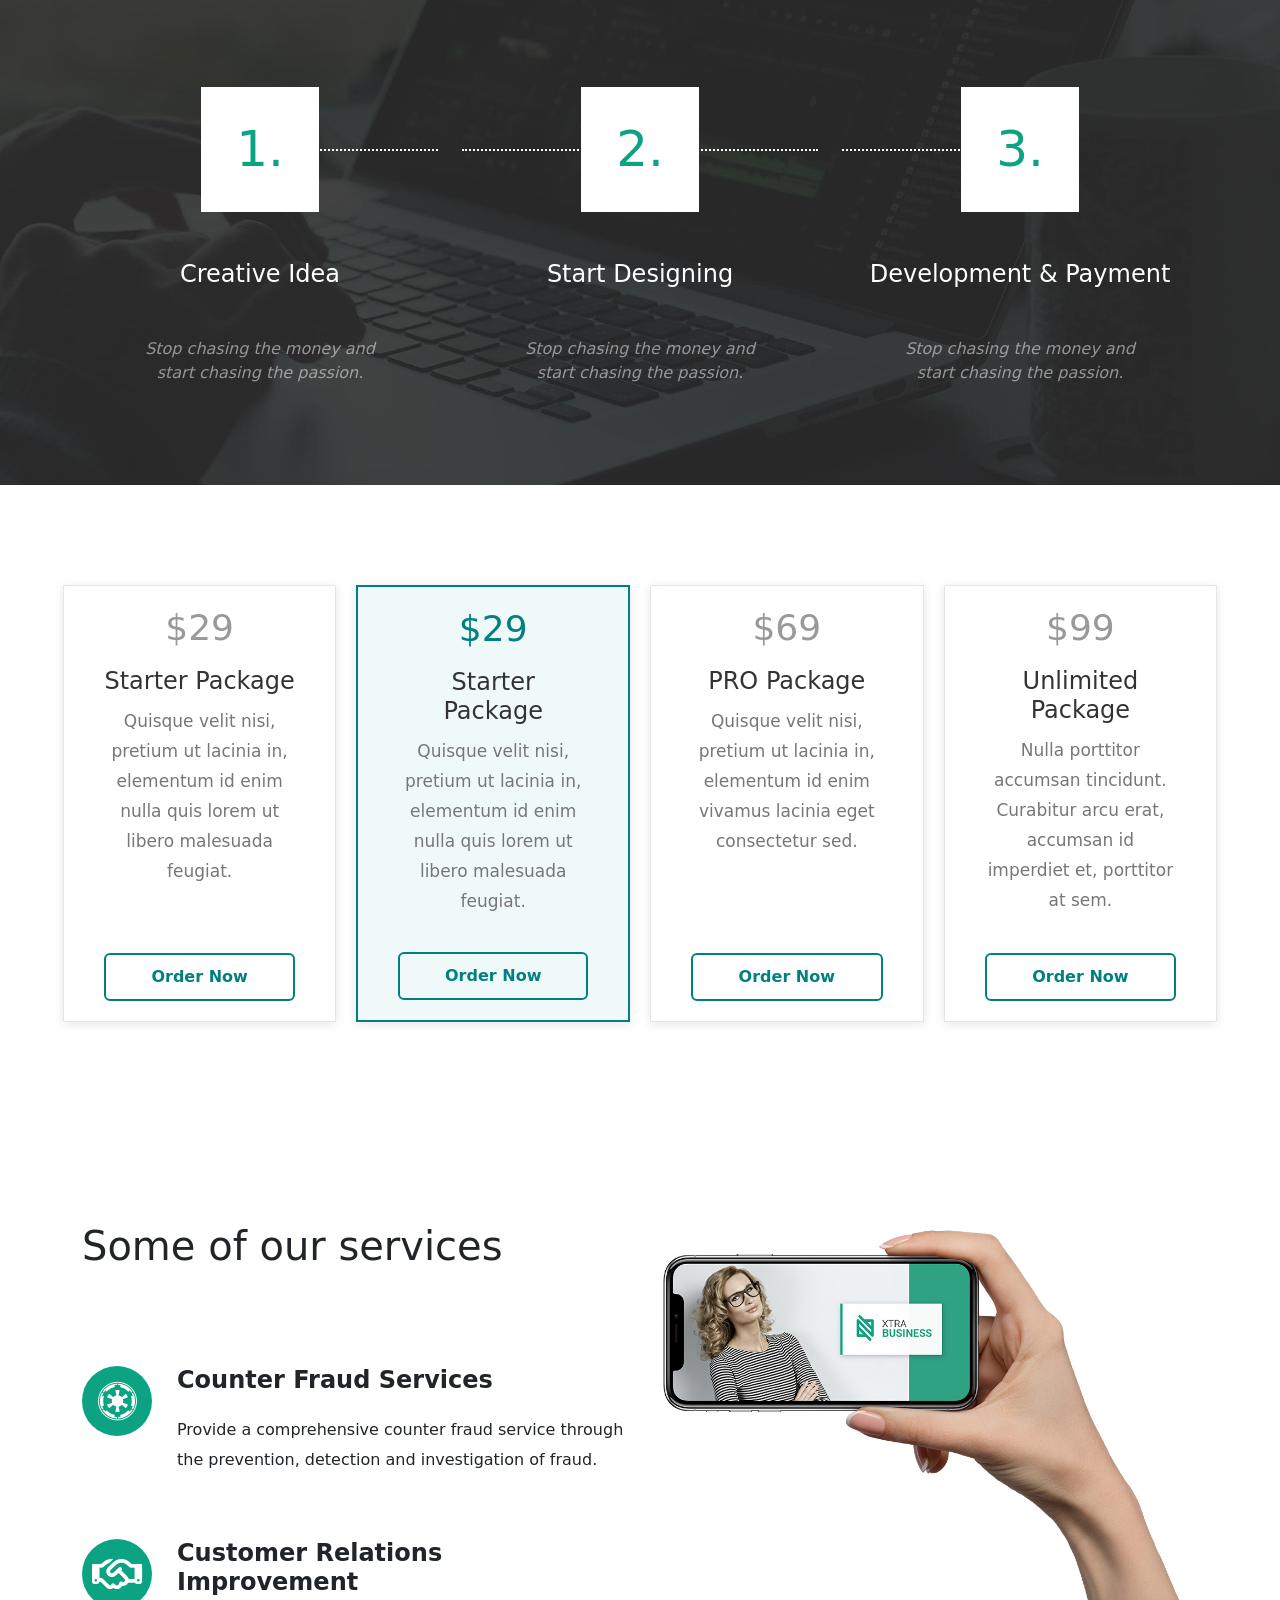
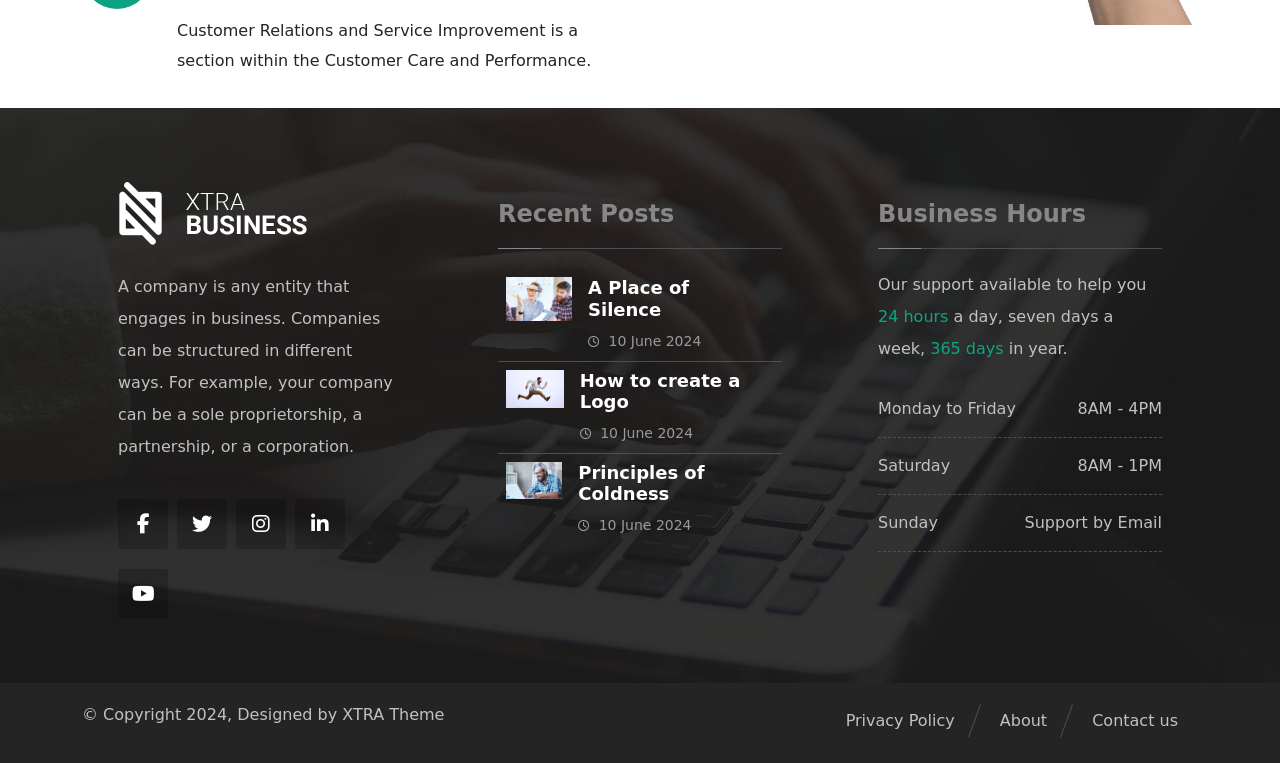
<file: pages/services.html>
<!DOCTYPE html>
<html lang="en">

<head>
  <meta charset="UTF-8">
  <meta name="viewport" content="width=device-width, initial-scale=1.0">
  <link rel="icon" href="../images/icon.jpeg">
  <link rel="stylesheet" href="../css/bootstrap.min.css">
  <link rel="stylesheet" href="../css/all.min.css">
  <link rel="stylesheet" href="../css/header.css">
  <link rel="stylesheet" href="../css/footer.css">
  <link rel="stylesheet" href="../css/style.css">
  <link rel="stylesheet" href="../css/about.css">
  <link rel="stylesheet" href="../css/services.css">
  <link rel="stylesheet" href="../css/services-sec1.css">
  <link rel="stylesheet" href="../css/services-sec3.css">
  <title>Services</title>
</head>

<body>
  <!-- Header (Home) -->
  <header class="home" id="home">
    <section class="home-info bg-body-secondary">
      <div class="container">
        <div class="row align-items-center">
          <!-- Connect -->
          <div class="connect col-12 col-md-6 col-lg-9 pt-sm-2 pt-md-0">
            <span>
              <i class="fa-solid fa-phone-volume"></i>
              <a href="tel:++1 (123) 45 67" class="text-decoration-none">+1 (123) 45 67</a>
            </span>
            <span class="mx-4">
              <i class="fa-solid fa-envelope"></i>
              <a href="mailto:890info@site.comMy" class="text-decoration-none">890info@site.comMy</a>
            </span>
            <span>
              <i class="fa-solid fa-user"></i>
              <a href="#" class="text-decoration-none" data-bs-toggle="modal" data-bs-target="#exampleModal">
                My Account</a>
              <!-- Modal -->
              <div class="modal fade" id="exampleModal" tabindex="-1" aria-labelledby="loginFromModal"
                aria-hidden="true">
                <div class="modal-dialog modal-dialog-centered">
                  <div class="modal-content p-4">
                    <div class="modal-header border-0">
                      <button type="button" class="btn-close" data-bs-dismiss="modal" aria-label="Close"></button>
                    </div>
                    <div class="modal-body position-relative">
                      <!-- Login Form -->
                      <div class="loginForm">
                        <h1 class="modal-title text-center mb-5 text-black fs-3" id="loginFromModal">Login to website
                        </h1>
                        <form action="#" method="post">
                          <input class="w-100 py-2 p-3" type="text" name="username" placeholder="Username" required>
                          <input class="w-100 py-2 p-3 my-3" type="password" name="password" placeholder="Password"
                            required>
                          <input class="w-100 py-2 p-3" type="number" name="testHuman" placeholder="4 + 4 ?" required>
                          <button type="submit" class="loginBtn rounded-0 py-2 p-3 my-4 w-100 btn">Login Now</button>
                          <a href="#" class="showRecoverForm btn fit m-auto d-block">Forgot your password? Get help</a>
                          <a href="#" class="showRegisterForm btn fit m-auto d-block">Not registered? Create an
                            account</a>
                        </form>
                      </div>
                      <!-- Register Form -->
                      <div class="registerForm position-absolute w-100 h-100 z-n1 bg-white top-0 px-4 start-0">
                        <h1 class="modal-title text-center mb-5 text-black fs-3">Registration from</h1>
                        <form action="#" method="post">
                          <input class="w-100 py-2 p-3 mb-3" type="text" name="username" placeholder="Username"
                            required>
                          <input class="w-100 py-2 p-3" type="email" name="email" placeholder="Your Email" required>
                          <input class="w-100 py-2 p-3 my-3" type="password" name="password" placeholder="Password"
                            required>
                          <input class="w-100 py-2 p-3" type="number" name="testHuman" placeholder="8 + 6 ?" required>
                          <button type="submit" class="loginBtn rounded-0 py-2 p-3 my-4 w-100 btn">Signup Now</button>
                          <a href="#" class="showLoginForm btn fit m-auto d-block">Already registered? Sign In</a>
                        </form>
                      </div>
                      <!-- Recovery Form -->
                      <div class="recoveryForm position-absolute w-100 h-100 z-n1 bg-white top-0 px-4 start-0">
                        <h1 class="modal-title text-center mb-5 text-black fs-3">Password recovery!</h1>
                        <form action="#" method="post">
                          <input class="w-100 py-2 p-3" type="email" name="email" placeholder="Your Email" required>
                          <input class="w-100 py-2 p-3 mt-3" type="number" name="testHuman" placeholder="10 + 7 ?"
                            required>
                          <button type="submit" class="loginBtn rounded-0 py-2 p-3 my-4 w-100 btn">Send my
                            password</button>
                          <a href="#" class="showLoginForm btn fit m-auto d-block">Already registered? Sign In</a>
                        </form>
                      </div>
                    </div>
                  </div>
                </div>
              </div>
            </span>
          </div>
          <!-- Social Links -->
          <div class="social-links ms-md-auto">
            <a href="#" class="text-decoration-none fs-5">
              <i class="fa-brands fa-facebook-f"></i>
            </a>
            <a href="#" class="text-decoration-none fs-5">
              <i class="fa-brands fa-twitter"></i>
            </a>
            <a href="#" class="text-decoration-none fs-5">
              <i class="fa-brands fa-instagram"></i>
            </a>
            <a href="#" class="text-decoration-none fs-5">
              <i class="fa-brands fa-linkedin-in"></i>
            </a>
            <a href="#" class="text-decoration-none fs-5">
              <i class="fa-brands fa-skype"></i>
            </a>
          </div>
        </div>
      </div>
    </section>
    <!-- Navbar -->
    <nav class="navbar navbar-expand-lg bg-white shadow">
      <div class="container">
        <a class="navbar-brand" href="../index.html">
          <img src="../images/logo-business-classic.png" alt="Logo" class="w-100">
        </a>
        <button class="navbar-toggler" type="button" data-bs-toggle="collapse" data-bs-target="#navbarSupportedContent"
          aria-controls="navbarSupportedContent" aria-expanded="false" aria-label="Toggle navigation">
          <span class="navbar-toggler-icon"></span>
        </button>
        <div class="collapse navbar-collapse rounded-3 bg-white" id="navbarSupportedContent">
          <ul class="navbar-nav ms-auto mb-2 mb-lg-0">
            <li class="nav-item">
              <a class="nav-link d-lg-flex" aria-current="page" href="../index.html">Home</a>
            </li>
            <li class="nav-item dropdown mx-lg-2">
              <a class="nav-link d-lg-flex mx-lg-4 dropdown-toggle" href="about.html" role="button"
                aria-expanded="false">
                About
              </a>
              <ul class="dropdown-menu bg-color">
                <li><a class="dropdown-item text-white" href="#">Submenu 1</a></li>
                <li><a class="dropdown-item text-white" href="#">Submenu 2</a></li>
                <li><a class="dropdown-item text-white" href="#">Submenu 3</a></li>
              </ul>
            </li>
            <li class="nav-item">
              <a class="nav-link d-lg-flex active" href="services.html">Services</a>
            </li>
            <li class="nav-item">
              <a class="nav-link d-lg-flex mx-lg-4" href="faq.html">FAQ</a>
            </li>
            <li class="nav-item">
              <a class="nav-link d-lg-flex" href="blog.html">Blog</a>
            </li>
            <li class="nav-item">
              <a class="nav-link d-lg-flex mx-lg-4" href="shop.html">Shop</a>
            </li>
            <li class="nav-item">
              <a class="nav-link d-lg-flex" href="contact.html">Contact</a>
            </li>
            <li class="nav-item">
              <a class="nav-link fs-5 d-lg-flex mx-lg-4" href="#">
                <i class="fa-solid fa-magnifying-glass"></i>
              </a>
            </li>
            <li class="nav-item">
              <a class="nav-link fs-5 d-lg-flex" href="cart.html">
                <i class="fa-solid fa-bag-shopping position-relative">
                  <span id="numProducts">0</span>
                </i>
              </a>
            </li>
          </ul>
        </div>
      </div>
    </nav>
    <!-- Links Section -->
    <section class="linksSec py-4">
      <div class="container">
        <div class="row align-items-center">
          <h4 class="col-8">Services</h4>
          <div class="col-4 ms-auto fit">
            <a href="../index.html" class="text-decoration-none text-dark" title="Home Page">
              <i class="fa-solid fa-house"></i>
            </a>
            <i class="fa-solid fa-angle-right mx-2"></i>
            <span class="text-decoration-none text-dark">Services</span>
          </div>
        </div>
      </div>
    </section>
    <!-- Go Up Button -->
    <button class="goUpBtn btn position-fixed d-none">
      <i class="fa-solid fa-angle-up"></i>
    </button>
  </header>
  <!-- Main -->
  <main>
    <!-- Icons Section -->
    <section class="icons">
      <h1 class="text-center pt-5">Our Business Services</h1>
      <div class="container py-5">
        <div class="row">
          <div class="col-lg-3 hover">
            <div class="hover-2 py-2">
              <div class="text-center rot">
                <i class="fa-solid fa-earth-americas rounded-circle p-5 h1"></i>
              </div>
              <div class="text-center text-black">
                <h4 class="py-3">Global Consulting</h4>
                <p class="lead">
                  Incisive guidance that creates measurable, sustainable value and profitable business decisions</p>
              </div>
            </div>

          </div>
          <div class="col-lg-3 hover">
            <div class="hover-2 py-2">
              <div class="text-center rot">
                <i class="fa fa-asl-interpreting rounded-circle p-5   h1"></i>
              </div>
              <div class="text-center text-black">
                <h4 class="py-3">Global Consulting</h4>
                <p class="lead">
                  Incisive guidance that creates measurable, sustainable value and profitable business decisions</p>
              </div>
            </div>
          </div>
          <div class="col-lg-3 hover">
            <div class="hover-2 py-2">
              <div class="text-center rot">
                <i class="fa-solid fa-envelope rounded-circle p-5   h1"></i>
              </div>
              <div class="text-center text-black">
                <h4 class="py-3">Global Consulting</h4>
                <p class="lead">
                  Incisive guidance that creates measurable, sustainable value and profitable business decisions</p>
              </div>
            </div>

          </div>
          <div class="col-lg-3 hover">
            <div class="hover-2 py-2">
              <div class="text-center rot">
                <i class="fa fa-microchip rounded-circle p-5   h1"></i>
              </div>
              <div class="text-center text-black">
                <h4 class="py-3">Global Consulting</h4>
                <p class="lead">
                  Incisive guidance that creates measurable, sustainable value and profitable business decisions</p>
              </div>
            </div>

          </div>
          <div class="col-lg-3 hover">
            <div class="hover-2 py-2">
              <div class="text-center rot">
                <i class="fa-solid fa-shield-heart rounded-circle p-5   h1"></i>
              </div>
              <div class="text-center text-black">
                <h4 class="py-3">Global Consulting</h4>
                <p class="lead">
                  Incisive guidance that creates measurable, sustainable value and profitable business decisions</p>
              </div>
            </div>

          </div>
          <div class="col-lg-3 hover">
            <div class="hover-2 py-2">
              <div class="text-center rot">
                <i class="fa-solid fa-bullseye rounded-circle p-5   h1"></i>
              </div>
              <div class="text-center text-black">
                <h4 class="py-3">Global Consulting</h4>
                <p class="lead">
                  Incisive guidance that creates measurable, sustainable value and profitable business decisions</p>
              </div>
            </div>

          </div>
          <div class="col-lg-3 hover">
            <div class="hover-2 py-2">
              <div class="text-center rot">
                <i class=" fa-solid fa-mobile-screen-button rounded-circle p-5   h1"></i>
              </div>
              <div class="text-center text-black">
                <h4 class="py-3">Global Consulting</h4>
                <p class="lead">
                  Incisive guidance that creates measurable, sustainable value and profitable business decisions</p>
              </div>
            </div>

          </div>
          <div class="col-lg-3 hover">
            <div class="hover-2 py-2">
              <div class="text-center rot">
                <i class="fa-solid fa-record-vinyl rounded-circle p-5   h1"></i>
              </div>
              <div class="text-center text-black">
                <h4 class="py-3">Global Consulting</h4>
                <p class="lead">
                  Incisive guidance that creates measurable, sustainable value and profitable business decisions</p>
              </div>
            </div>
          </div>
        </div>
      </div>
    </section>
    <!-- How it Works Section -->
    <section class="howItWork">
      <div class="container text-white">
        <h2 class="text-center mb-5 fs-1">How It Works?</h2>
        <div class="row pt-5">
          <!-- Number 1 -->
          <div class="number col-sm-12 col-md-6 col-lg-4 mb-5 mb-lg-0">
            <div class="num position-relative">
              <p class="fit m-auto z-2 position-relative">1.</p>
              <div class="layer z-1"></div>
            </div>
            <h4 class="text-center my-5">Creative Idea</h4>
            <p class="descP text-center text-white-50 fst-italic">Stop chasing the money and start chasing the passion.
            </p>
          </div>
          <!-- Number 2 -->
          <div class="number col-sm-12 col-md-6 col-lg-4 mb-5 mb-lg-0">
            <div class="num position-relative">
              <p class="fit m-auto z-2 position-relative">2.</p>
              <div class="layer z-1"></div>
            </div>
            <h4 class="text-center my-5">Start Designing</h4>
            <p class="descP text-center text-white-50 fst-italic">Stop chasing the money and start chasing the passion.
            </p>
          </div>
          <!-- Number 3 -->
          <div class="number col-sm-12 col-md-6 col-lg-4">
            <div class="num position-relative">
              <p class="fit m-auto z-2 position-relative">3.</p>
              <div class="layer z-1"></div>
            </div>
            <h4 class="text-center my-5">Development & Payment</h4>
            <p class="descP text-center text-white-50 fst-italic">Stop chasing the money and start chasing the passion.
            </p>
          </div>
        </div>
      </div>
    </section>
    <!-- Prices Section -->
    <section class="prices">
      <div class="pricing-container">
        <div class="package">
          <h2>$29</h2>
          <h3>Starter Package</h3>
          <p>
            Quisque velit nisi, pretium ut lacinia in, elementum id enim nulla
            quis lorem ut libero malesuada feugiat.
          </p>
          <a href="#" class="btn">Order Now</a>
        </div>

        <div class="package highlighted">
          <h2>$29</h2>
          <h3>Starter Package</h3>
          <p>
            Quisque velit nisi, pretium ut lacinia in, elementum id enim nulla
            quis lorem ut libero malesuada feugiat.
          </p>
          <a href="#" class="btn">Order Now</a>
        </div>

        <div class="package">
          <h2>$69</h2>
          <h3>PRO Package</h3>
          <p>
            Quisque velit nisi, pretium ut lacinia in, elementum id enim vivamus
            lacinia eget consectetur sed.
          </p>
          <a href="#" class="btn">Order Now</a>
        </div>

        <div class="package">
          <h2>$99</h2>
          <h3>Unlimited Package</h3>
          <p>
            Nulla porttitor accumsan tincidunt. Curabitur arcu erat, accumsan id
            imperdiet et, porttitor at sem.
          </p>
          <a href="#" class="btn">Order Now</a>
        </div>
      </div>
    </section>
    <!-- Some of our services Section -->
    <section class="some-services">
      <div class="container">
        <div class="row">
          <!-- Content -->
          <div class="content col-sm-12 col-lg-6">
            <h2 class="text-center text-lg-start fs-1">Some of our services</h2>
            <ul class="list-unstyled mt-5 pt-5">
              <!-- Row -->
              <li class="row">
                <figure class="m-0 col-2">
                  <i class="fa-brands fa-empire"></i>
                </figure>
                <div class="desc col-10">
                  <h4>Counter Fraud Services</h4>
                  <p>Provide a comprehensive counter fraud service
                    through the prevention, detection and investigation of fraud.
                  </p>
                </div>
              </li>
              <!-- Row -->
              <li class="row mt-5">
                <figure class="m-0 col-2">
                  <i class="fa-regular fa-handshake"></i>
                </figure>
                <div class="desc col-10">
                  <h4>Customer Relations Improvement</h4>
                  <p>Customer Relations and Service Improvement is a section within the Customer Care and Performance.
                  </p>
                </div>
              </li>
            </ul>
          </div>
          <!-- Image -->
          <figure class="m-0 col-sm-12 col-lg-6">
            <img src="../images/mobile.jpg" alt="Image" class="w-100">
          </figure>
        </div>
      </div>
    </section>
  </main>
  <!-- Footer -->
  <footer class="footer pt-5  ">
    <div class="container">
      <div class="row mt-2">
        <div class="col-sm-12 col-lg-4 col-md-6 p-3 px-5">
          <div class="inner_footer">
            <div class="footer-title-logo">
              <div class="footer-logo mb-4">
                <img src="../images/logo-business-classic-footer.png" alt="Logo">
              </div>
            </div>
            <p class=" mb-3 text-start">
              A company is any entity that engages in business. Companies can be structured in different
              ways.
              For example, your company can be a sole proprietorship, a partnership, or a corporation.
            </p>
            <div class="linkList">
              <a href="#" class="iconLink facebook"><i class="fa-brands fa-facebook-f"></i></a>
              <a href="#" class="iconLink twitter"><i class="fa-brands fa-twitter"></i></a>
              <a href="#" class="iconLink instagram"><i class="fa-brands fa-instagram"></i></a>
              <a href="#" class="iconLink linkedin"><i class="fa-brands fa-linkedin-in"></i></a>
              <a href="#" class="iconLink youtube"><i class="fa-brands fa-youtube"></i></a>
            </div>
          </div>
        </div>
        <div class="col-sm-12 col-lg-4 col-md-6 p-3 px-5">
          <div class="inner_footer">
            <div class="footer-title py-3">
              Recent Posts
            </div>
            <ul class=" list-unstyled footer-img-list">
              <li class="d-flex p-2">

                <div class="w-25 position-relative overflow-hidden">
                  <img src="../images/card1.jpg" alt="" class="w-100 ">
                  <div class="fotter_over d-flex justify-content-center align-items-center">
                    <i class="fa-solid fa-link"></i>
                  </div>
                </div>
                <div class=" px-2 ps-3">
                  <h3><a href="" class="link_f">A Place of Silence</a></h3>
                  <span> <i class="fa-regular fa-clock me-1"></i> 10 June 2024</span>
                </div>
              </li>
              <li class="d-flex p-2">
                <div class="w-25 position-relative overflow-hidden">
                  <img src="../images/card2.jpg" alt="" class="w-100 ">
                  <div class="fotter_over d-flex justify-content-center align-items-center">
                    <i class="fa-solid fa-link"></i>
                  </div>
                </div>
                <div class=" px-2 ps-3">
                  <h3><a href="" class="link_f">How to create a Logo</a></h3>
                  <span> <i class="fa-regular fa-clock me-1"></i> 10 June 2024</span>
                </div>
              </li>
              <li class="d-flex p-2">
                <div class="w-25 position-relative overflow-hidden">
                  <img src="../images/card3.jpg" alt="" class="w-100 ">
                  <div class="fotter_over d-flex justify-content-center align-items-center">
                    <i class="fa-solid fa-link"></i>
                  </div>
                </div>
                <div class=" px-2 ps-3">
                  <h3><a href="" class="link_f">Principles of Coldness</a></h3>
                  <span> <i class="fa-regular fa-clock me-1"></i> 10 June 2024</span>
                </div>
              </li>
            </ul>
          </div>
        </div>
        <div class="col-sm-12 col-lg-4 col-md-6 p-3 px-5">
          <div class="inner_footer">
            <div class="footer-title py-3">
              Business Hours
            </div>
            <p class="my-3">
              Our support available to help you <span class="mark-font-main">24 hours</span> a day, seven
              days
              a week, <span class="mark-font-main">365 days</span> in year.
            </p>
            <ul class=" list-unstyled footer-list">
              <li><span>Monday to Friday</span> <span>8AM - 4PM</span></li>
              <li><span>Saturday</span> <span>8AM - 1PM</span></li>
              <li><span>Sunday</span> <span>Support by Email</span></li>
            </ul>
          </div>
        </div>
      </div>
    </div>
    <div class="downfooter py-3 mt-5">
      <div class="container">
        <div class="row  ">
          <div class="col-md-6 col-sm-12 left-footer text-start">
            <p>© Copyright 2024, Designed by XTRA Theme</p>

          </div>
          <div class="col-md-6 col-sm-12 right-fotter d-flex align-content-center justify-content-end ">
            <div class="mybreadcrumb">
              <a href="#">Privacy Policy</a>
              <a href="#">About</a>
              <a href="">Contact us</a>
            </div>
          </div>
        </div>
      </div>

    </div>
  </footer>

  <script src="../js/bootstrap.bundle.min.js"></script>
  <script src="../js/main.js"></script>
</body>

</html>
</file>
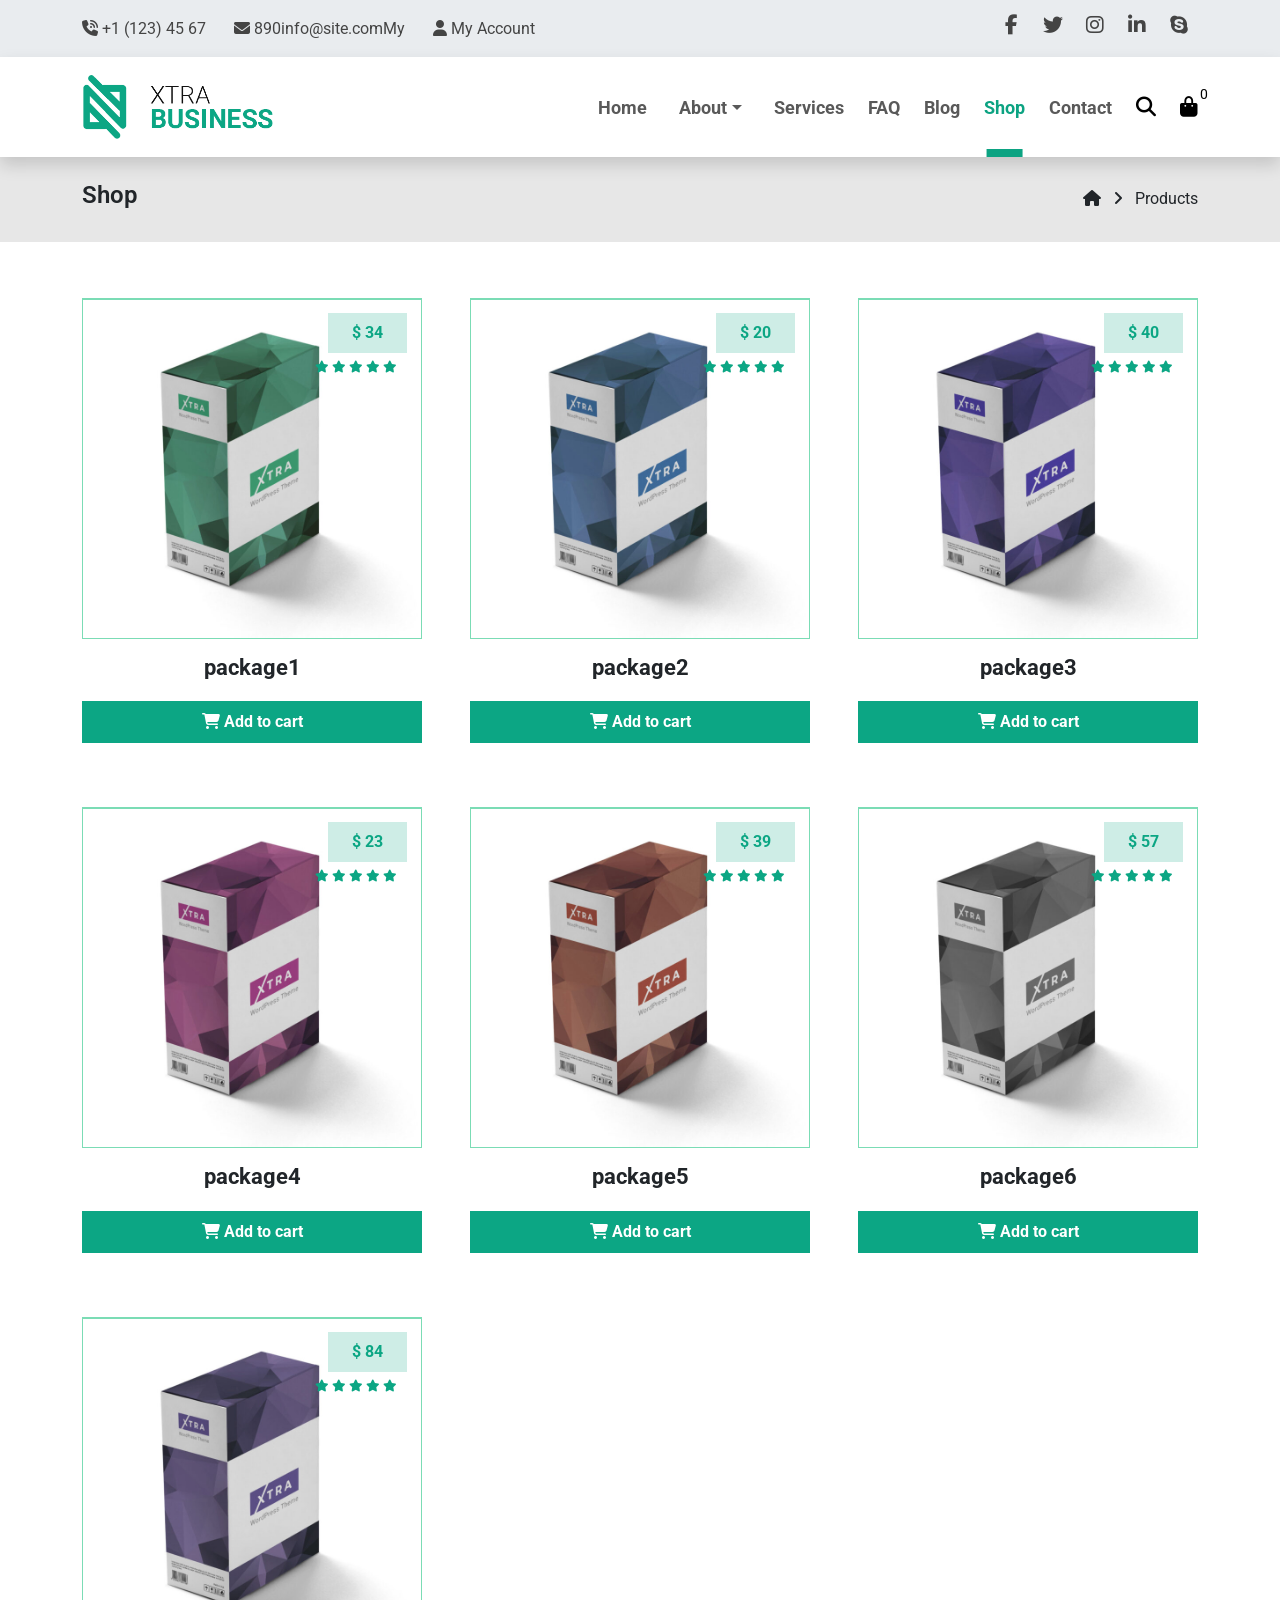
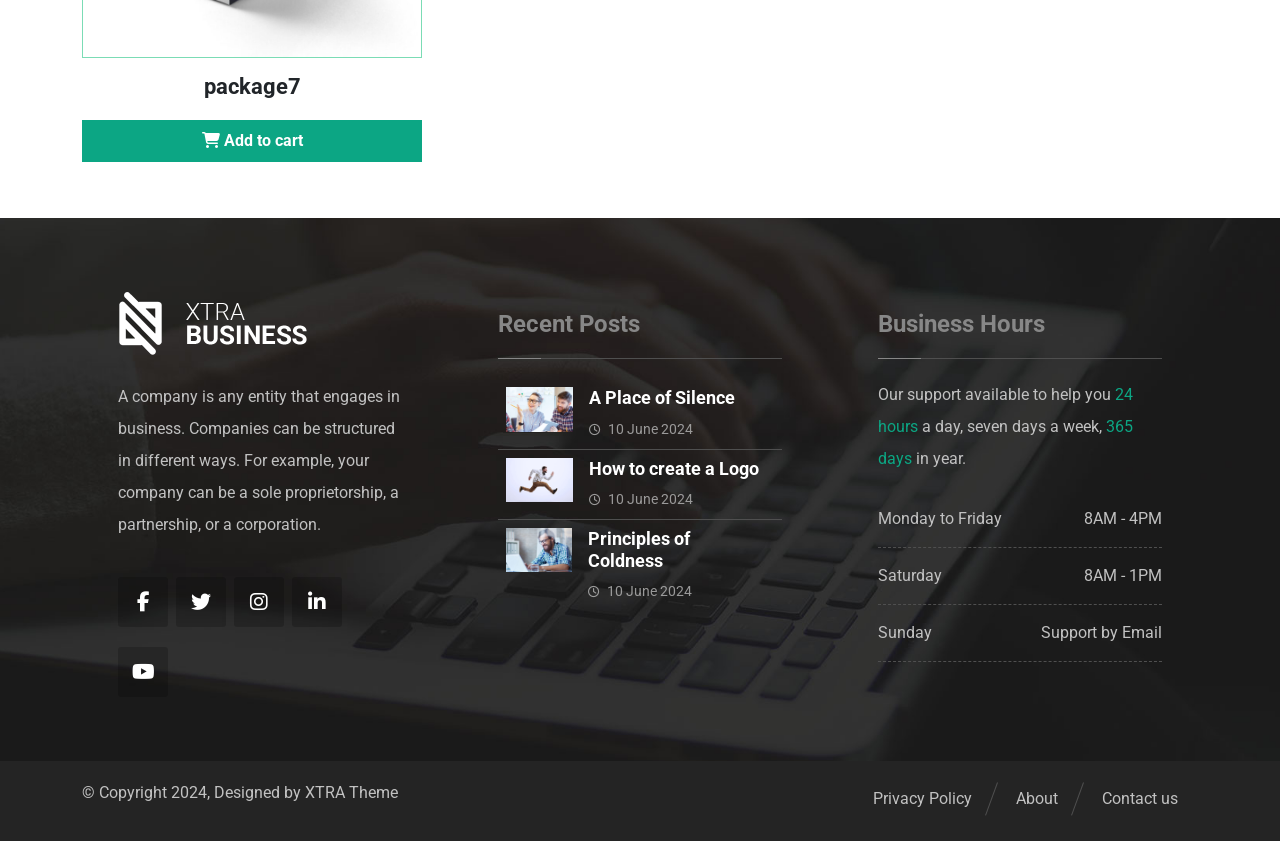
<file: pages/shop.html>
<!DOCTYPE html>
<html lang="en">

<head>
    <meta charset="UTF-8">
    <meta name="viewport" content="width=device-width, initial-scale=1.0">
    <link rel="icon" href="../images/icon.jpeg">
    <link rel="stylesheet" href="../css/all.min.css">
    <link rel="stylesheet" href="../css/bootstrap.min.css">
    <link rel="stylesheet" href="../css/header.css">
    <link rel="stylesheet" href="../css/footer.css">
    <link rel="stylesheet" href="../css/shop.css">
    <title>Shop</title>
</head>

<body>
    <!-- Header (Home) -->
    <header class="home" id="home">
        <section class="home-info bg-body-secondary">
            <div class="container">
                <div class="row align-items-center">
                    <!-- Connect -->
                    <div class="connect col-12 col-md-6 col-lg-9 pt-sm-2 pt-md-0">
                        <span>
                            <i class="fa-solid fa-phone-volume"></i>
                            <a href="tel:++1 (123) 45 67" class="text-decoration-none">+1 (123) 45 67</a>
                        </span>
                        <span class="mx-4">
                            <i class="fa-solid fa-envelope"></i>
                            <a href="mailto:890info@site.comMy" class="text-decoration-none">890info@site.comMy</a>
                        </span>
                        <span>
                            <i class="fa-solid fa-user"></i>
                            <a href="#" class="text-decoration-none" data-bs-toggle="modal"
                                data-bs-target="#exampleModal">
                                My Account</a>
                            <!-- Modal -->
                            <div class="modal fade" id="exampleModal" tabindex="-1" aria-labelledby="loginFromModal"
                                aria-hidden="true">
                                <div class="modal-dialog modal-dialog-centered">
                                    <div class="modal-content p-4">
                                        <div class="modal-header border-0">
                                            <button type="button" class="btn-close" data-bs-dismiss="modal"
                                                aria-label="Close"></button>
                                        </div>
                                        <div class="modal-body position-relative">
                                            <!-- Login Form -->
                                            <div class="loginForm">
                                                <h1 class="modal-title text-center mb-5 text-black fs-3"
                                                    id="loginFromModal">Login to website
                                                </h1>
                                                <form action="#" method="post">
                                                    <input class="w-100 py-2 p-3" type="text" name="username"
                                                        placeholder="Username" required>
                                                    <input class="w-100 py-2 p-3 my-3" type="password" name="password"
                                                        placeholder="Password" required>
                                                    <input class="w-100 py-2 p-3" type="number" name="testHuman"
                                                        placeholder="4 + 4 ?" required>
                                                    <button type="submit"
                                                        class="loginBtn rounded-0 py-2 p-3 my-4 w-100 btn">Login
                                                        Now</button>
                                                    <a href="#" class="showRecoverForm btn fit m-auto d-block">Forgot
                                                        your
                                                        password? Get help</a>
                                                    <a href="#" class="showRegisterForm btn fit m-auto d-block">Not
                                                        registered? Create an
                                                        account</a>
                                                </form>
                                            </div>
                                            <!-- Register Form -->
                                            <div
                                                class="registerForm position-absolute w-100 h-100 z-n1 bg-white top-0 px-4 start-0">
                                                <h1 class="modal-title text-center mb-5 text-black fs-3">Registration
                                                    from
                                                </h1>
                                                <form action="#" method="post">
                                                    <input class="w-100 py-2 p-3 mb-3" type="text" name="username"
                                                        placeholder="Username" required>
                                                    <input class="w-100 py-2 p-3" type="email" name="email"
                                                        placeholder="Your Email" required>
                                                    <input class="w-100 py-2 p-3 my-3" type="password" name="password"
                                                        placeholder="Password" required>
                                                    <input class="w-100 py-2 p-3" type="number" name="testHuman"
                                                        placeholder="8 + 6 ?" required>
                                                    <button type="submit"
                                                        class="loginBtn rounded-0 py-2 p-3 my-4 w-100 btn">Signup
                                                        Now</button>
                                                    <a href="#" class="showLoginForm btn fit m-auto d-block">Already
                                                        registered? Sign In</a>
                                                </form>
                                            </div>
                                            <!-- Recovery Form -->
                                            <div
                                                class="recoveryForm position-absolute w-100 h-100 z-n1 bg-white top-0 px-4 start-0">
                                                <h1 class="modal-title text-center mb-5 text-black fs-3">Password
                                                    recovery!
                                                </h1>
                                                <form action="#" method="post">
                                                    <input class="w-100 py-2 p-3" type="email" name="email"
                                                        placeholder="Your Email" required>
                                                    <input class="w-100 py-2 p-3 mt-3" type="number" name="testHuman"
                                                        placeholder="10 + 7 ?" required>
                                                    <button type="submit"
                                                        class="loginBtn rounded-0 py-2 p-3 my-4 w-100 btn">Send my
                                                        password</button>
                                                    <a href="#" class="showLoginForm btn fit m-auto d-block">Already
                                                        registered? Sign In</a>
                                                </form>
                                            </div>
                                        </div>
                                    </div>
                                </div>
                            </div>
                        </span>
                    </div>
                    <!-- Social Links -->
                    <div class="social-links ms-md-auto">
                        <a href="#" class="text-decoration-none fs-5">
                            <i class="fa-brands fa-facebook-f"></i>
                        </a>
                        <a href="#" class="text-decoration-none fs-5">
                            <i class="fa-brands fa-twitter"></i>
                        </a>
                        <a href="#" class="text-decoration-none fs-5">
                            <i class="fa-brands fa-instagram"></i>
                        </a>
                        <a href="#" class="text-decoration-none fs-5">
                            <i class="fa-brands fa-linkedin-in"></i>
                        </a>
                        <a href="#" class="text-decoration-none fs-5">
                            <i class="fa-brands fa-skype"></i>
                        </a>
                    </div>
                </div>
            </div>
        </section>
        <!-- Navbar -->
        <nav class="navbar navbar-expand-lg bg-white shadow">
            <div class="container">
                <a class="navbar-brand" href="../index.html">
                    <img src="../images/logo-business-classic.png" alt="Logo" class="w-100">
                </a>
                <button class="navbar-toggler" type="button" data-bs-toggle="collapse"
                    data-bs-target="#navbarSupportedContent" aria-controls="navbarSupportedContent"
                    aria-expanded="false" aria-label="Toggle navigation">
                    <span class="navbar-toggler-icon"></span>
                </button>
                <div class="collapse navbar-collapse rounded-3 bg-white" id="navbarSupportedContent">
                    <ul class="navbar-nav ms-auto mb-2 mb-lg-0">
                        <li class="nav-item">
                            <a class="nav-link d-lg-flex" aria-current="page" href="../index.html">Home</a>
                        </li>
                        <li class="nav-item dropdown mx-lg-2">
                            <a class="nav-link d-lg-flex mx-lg-4 dropdown-toggle" href="about.html" role="button"
                                aria-expanded="false">
                                About
                            </a>
                            <ul class="dropdown-menu bg-color">
                                <li><a class="dropdown-item text-white" href="#">Submenu 1</a></li>
                                <li><a class="dropdown-item text-white" href="#">Submenu 2</a></li>
                                <li><a class="dropdown-item text-white" href="#">Submenu 3</a></li>
                            </ul>
                        </li>
                        <li class="nav-item">
                            <a class="nav-link d-lg-flex" href="services.html">Services</a>
                        </li>
                        <li class="nav-item">
                            <a class="nav-link d-lg-flex mx-lg-4" href="faq.html">FAQ</a>
                        </li>
                        <li class="nav-item">
                            <a class="nav-link d-lg-flex" href="blog.html">Blog</a>
                        </li>
                        <li class="nav-item">
                            <a class="nav-link d-lg-flex mx-lg-4 active" href="shop.html">Shop</a>
                        </li>
                        <li class="nav-item">
                            <a class="nav-link d-lg-flex" href="contact.html">Contact</a>
                        </li>
                        <li class="nav-item">
                            <a class="nav-link fs-5 d-lg-flex mx-lg-4" href="#">
                                <i class="fa-solid fa-magnifying-glass"></i>
                            </a>
                        </li>
                        <li class="nav-item">
                            <a class="nav-link fs-5 d-lg-flex" href="cart.html">
                                <i class="fa-solid fa-bag-shopping position-relative">
                                    <span id="numProducts">0</span>
                                </i>
                            </a>
                        </li>
                    </ul>
                </div>
            </div>
        </nav>
        <!-- Links Section -->
        <section class="linksSec py-4">
            <div class="container">
                <div class="row align-items-center">
                    <h4 class="col-8">Shop</h4>
                    <div class="col-4 ms-auto fit">
                        <a href="../index.html" class="text-decoration-none text-dark" title="Home Page">
                            <i class="fa-solid fa-house"></i>
                        </a>
                        <i class="fa-solid fa-angle-right mx-2"></i>
                        <span class="text-decoration-none text-dark">Products</span>
                    </div>
                </div>
            </div>
        </section>
        <!-- Go Up Button -->
        <button class="goUpBtn btn position-fixed d-none">
            <i class="fa-solid fa-angle-up"></i>
        </button>
    </header>
    <!--  -->
    <div class="container">
        <!-- <div class="products_nav row">
            <div class="col-md-6 col-sm-12">
                
            </div>
            <div class="col-md-6 col-sm-12">
                <div class="dropdown prodcutNumDropdown">
                    <button class="btn btn-secondary dropdown-toggle" type="button" data-bs-toggle="dropdown" aria-expanded="false">
                        Dropdown button
                    </button>
                    <ul class="dropdown-menu">
                        <li><a class="dropdown-item" href="#">Action</a></li>
                        <li><a class="dropdown-item" href="#">Another action</a></li>
                        <li><a class="dropdown-item" href="#">Something else here</a></li>
                    </ul>
                </div>
            </div>
        </div> -->
        <div class="row mt-5 g-5 " id="productsRows">

        </div>
    </div>
    <!-- Footer -->
    <footer class="footer pt-5  ">
        <div class="container">
            <div class="row mt-2">
                <div class="col-sm-12 col-lg-4 col-md-6 p-3 px-5">
                    <div class="inner_footer">
                        <div class="footer-title-logo">
                            <div class="footer-logo mb-4">
                                <img src="../images/logo-business-classic-footer.png" alt="Logo">
                            </div>
                        </div>
                        <p class=" mb-3 text-start">
                            A company is any entity that engages in business. Companies can be structured in different
                            ways.
                            For example, your company can be a sole proprietorship, a partnership, or a corporation.
                        </p>
                        <div class="linkList">
                            <a href="#" class="iconLink facebook"><i class="fa-brands fa-facebook-f"></i></a>
                            <a href="#" class="iconLink twitter"><i class="fa-brands fa-twitter"></i></a>
                            <a href="#" class="iconLink instagram"><i class="fa-brands fa-instagram"></i></a>
                            <a href="#" class="iconLink linkedin"><i class="fa-brands fa-linkedin-in"></i></a>
                            <a href="#" class="iconLink youtube"><i class="fa-brands fa-youtube"></i></a>
                        </div>
                    </div>
                </div>
                <div class="col-sm-12 col-lg-4 col-md-6 p-3 px-5">
                    <div class="inner_footer">
                        <div class="footer-title py-3">
                            Recent Posts
                        </div>
                        <ul class=" list-unstyled footer-img-list">
                            <li class="d-flex p-2">

                                <div class="w-25 position-relative overflow-hidden">
                                    <img src="../images/card1.jpg" alt="" class="w-100 ">
                                    <div class="fotter_over d-flex justify-content-center align-items-center">
                                        <i class="fa-solid fa-link"></i>
                                    </div>
                                </div>
                                <div class=" px-2 ps-3">
                                    <h3><a href="" class="link_f">A Place of Silence</a></h3>
                                    <span> <i class="fa-regular fa-clock me-1"></i> 10 June 2024</span>
                                </div>
                            </li>
                            <li class="d-flex p-2">
                                <div class="w-25 position-relative overflow-hidden">
                                    <img src="../images/card2.jpg" alt="" class="w-100 ">
                                    <div class="fotter_over d-flex justify-content-center align-items-center">
                                        <i class="fa-solid fa-link"></i>
                                    </div>
                                </div>
                                <div class=" px-2 ps-3">
                                    <h3><a href="" class="link_f">How to create a Logo</a></h3>
                                    <span> <i class="fa-regular fa-clock me-1"></i> 10 June 2024</span>
                                </div>
                            </li>
                            <li class="d-flex p-2">
                                <div class="w-25 position-relative overflow-hidden">
                                    <img src="../images/card3.jpg" alt="" class="w-100 ">
                                    <div class="fotter_over d-flex justify-content-center align-items-center">
                                        <i class="fa-solid fa-link"></i>
                                    </div>
                                </div>
                                <div class=" px-2 ps-3">
                                    <h3><a href="" class="link_f">Principles of Coldness</a></h3>
                                    <span> <i class="fa-regular fa-clock me-1"></i> 10 June 2024</span>
                                </div>
                            </li>
                        </ul>
                    </div>
                </div>
                <div class="col-sm-12 col-lg-4 col-md-6 p-3 px-5">
                    <div class="inner_footer">
                        <div class="footer-title py-3">
                            Business Hours
                        </div>
                        <p class="my-3">
                            Our support available to help you <span class="mark-font-main">24 hours</span> a day, seven
                            days
                            a week, <span class="mark-font-main">365 days</span> in year.
                        </p>
                        <ul class=" list-unstyled footer-list">
                            <li><span>Monday to Friday</span> <span>8AM - 4PM</span></li>
                            <li><span>Saturday</span> <span>8AM - 1PM</span></li>
                            <li><span>Sunday</span> <span>Support by Email</span></li>
                        </ul>
                    </div>
                </div>
            </div>
        </div>
        <div class="downfooter py-3 mt-5">
            <div class="container">
                <div class="row  ">
                    <div class="col-md-6 col-sm-12 left-footer text-start">
                        <p>© Copyright 2024, Designed by XTRA Theme</p>

                    </div>
                    <div class="col-md-6 col-sm-12 right-fotter d-flex align-content-center justify-content-end ">
                        <div class="mybreadcrumb">
                            <a href="#">Privacy Policy</a>
                            <a href="#">About</a>
                            <a href="">Contact us</a>
                        </div>
                    </div>
                </div>
            </div>

        </div>
    </footer>
    <div
        class="successAnime rounded-pill position-fixed text-white bg-dark p-2 d-flex align-items-center opacity-0 d-none">
        <div class="successMark p-3 d-flex justify-content-center align-content-center rounded-circle">
            <i class="fa-solid fa-check  "></i>
        </div>
        <div class="ps-2 d-flex justify-content-center align-items-center successIfno ">
            <p class="m-0 ">Product has been added to cart</p>
            <button class=" btn btn-info  mx-2 text-white rounded" id="showbtn">
                <a href="cart.html" class=" d-block text-white text-decoration-none">vist cart</a>
            </button>
        </div>
    </div>

    <script src="../js/bootstrap.bundle.min.js"></script>
    <script src="../js/main.js"></script>
    <script src="../js/scriptShop.js"></script>
</body>

</html>
</file>
<file: css/header.css>
@import url(https://fonts.googleapis.com/css?family=Roboto:100,100italic,300,300italic,regular,italic,500,500italic,700,700italic,900,900italic);

/* Start of general stytling */
* {
  padding: 0;
  margin: 0;
  box-sizing: border-box;
  transition: all 0.2s linear 0s;
  font-family: system-ui, -apple-system, BlinkMacSystemFont, "Segoe UI", Roboto,
    Oxygen, Ubuntu, Cantarell, "Open Sans", "Helvetica Neue", sans-serif;
}

:root {
  --main-color: #0ca382;
  --white: #fff;
  --black: #000;
}

.fit {
  width: fit-content;
}

.main-color {
  color: var(--main-color);
}

.bg-color {
  background-color: var(--main-color);
}
/* End of general stytling */

/* Strart of Header ( Home ) */
/* Home Connect */
.home .container .connect span,
.home .container .connect span a {
  color: #444;
  font-family: "Roboto", sans-serif;
}

.home .container .connect span:hover,
.home .container .connect span a:hover {
  color: var(--main-color);
}

.home .connect .modal input[type="number"]::-webkit-inner-spin-button,
.home .connect .modal input[type="number"]::-webkit-outer-spin-button {
  -webkit-appearance: none;
  margin: 0;
}

.home .container .connect .modal input {
  border: 1px solid var(--main-color);
}

.home .container .connect .modal input:focus {
  outline: 1.5px solid var(--main-color);
}

.home .container .connect .modal .loginBtn {
  background-color: var(--main-color);
  color: var(--white);
  font-weight: 600;
  border: 1px solid var(--main-color);
}

.home .container .connect .modal .loginBtn:hover {
  background-color: var(--black);
}

/* Home Social Links */
.home .container .social-links {
  width: fit-content;
}

.home .container .social-links a {
  color: #444;
  height: 50px;
  display: inline-block;
  position: relative;
  width: 38px;
}

.home .container .social-links a:nth-of-type(1):hover {
  background-color: #34518d;
  color: var(--white);
}

.home .container .social-links a:nth-of-type(2):hover {
  background-color: #24a4f2;
  color: var(--white);
}

.home .container .social-links a:nth-of-type(3):hover {
  background: linear-gradient(135deg, #833ab4, #fd1d1d, #fcb045);
  color: var(--white);
}

.home .container .social-links a:nth-of-type(4):hover {
  background-color: #0077b5;
  color: var(--white);
}

.home .container .social-links a:nth-of-type(5):hover {
  background-color: #00aff0;
  color: var(--white);
}

.home .container .social-links a i {
  position: absolute;
  top: 50%;
  left: 50%;
  transform: translate(-50%, -50%);
}

.home .container .social-links a::before {
  content: "Facebook";
  position: absolute;
  bottom: -40px;
  left: 50%;
  transform: translateX(-50%);
  background-color: var(--main-color);
  color: var(--white);
  padding: 3px 8px;
  font-size: 14px;
  transition: all 0.2s linear 0s;
  opacity: 0;
  z-index: 5;
}

.home .container .social-links a:nth-of-type(2)::before {
  content: "Twitter";
}

.home .container .social-links a:nth-of-type(3)::before {
  content: "Instagram";
}

.home .container .social-links a:nth-of-type(4)::before {
  content: "LinkedIn";
}

.home .container .social-links a:nth-of-type(5)::before {
  content: "Skype";
}

.home .container .social-links a:hover::before {
  opacity: 1;
}

/* Navbar */
.navbar {
  height: 100px;
}

.navbar .container .navbar-brand img {
  max-width: 200px;
}

.navbar .container .navbar-collapse {
  box-shadow: 0 0 10px rgba(0, 0, 0, 0.3);
  padding: 20px;
  z-index: 2;
}

/* Show the dropdown menu on hover */
.nav-item.dropdown:hover .dropdown-menu {
  display: block;
  opacity: 1;
  visibility: visible;
}

/* Ensure dropdown is hidden by default */
.nav-item .dropdown-menu {
  display: none;
  opacity: 0;
  visibility: hidden;
  transition: opacity 0.3s ease, visibility 0.3s ease;
}

.nav-item.dropdown:hover .nav-link::after {
  transform: rotate(180deg);
}

.navbar .container .navbar-nav .nav-item .nav-link {
  justify-content: center;
  align-items: center;
  position: relative;
  font-weight: 700;
  border-bottom: 1px solid lightgrey;
  padding: 15px 0;
  font-size: 18px;
}

.navbar .container .navbar-nav .nav-item:nth-last-of-type(1) .nav-link,
.navbar .container .navbar-nav .nav-item:nth-last-of-type(2) .nav-link {
  color: var(--black);
}

.navbar .container .navbar-nav .nav-item .nav-link.active,
.navbar .container .navbar-nav .nav-item .nav-link:hover {
  color: var(--main-color);
}

.navbar .container .navbar-nav .nav-item .nav-link::before {
  content: "";
  position: absolute;
  width: 25%;
  left: 0;
  bottom: 0;
  background-color: var(--main-color);
  height: 8px;
  opacity: 0;
  transition: all 0.2s linear 0s;
}

.navbar .container .navbar-nav .nav-item:nth-last-of-type(1) .nav-link:before,
.navbar .container .navbar-nav .nav-item:nth-last-of-type(2) .nav-link:before {
  background-color: var(--white);
}

.navbar .container .navbar-nav .nav-item .nav-link.active::before,
.navbar .container .navbar-nav .nav-item .nav-link:hover::before {
  opacity: 1;
}

.navbar .container .navbar-nav .dropdown-menu a:hover {
  color: var(--main-color) !important;
}

.navbar .container .navbar-nav .nav-item .nav-link i #numProducts {
  position: absolute;
  top: -10px;
  right: -10px;
  font-size: 14px;
  text-align: center;
  color: var(--black);
  font-weight: 400;
}

/* Home Slide */
.slide .carousel-inner #slide-1,
.slide .carousel-inner #slide-2 {
  background-image: url(../images/home-slide-1.jpg);
  height: 100vh;
  background-repeat: no-repeat;
  background-color: #eff3f4;
  z-index: -1;
}

.slide .carousel-inner #slide-2 {
  background-image: url(../images/home-slide-2.jpg);
  background-position: right;
  background-color: #e2e3e0;
}

.slide .carousel-inner .carousel-item .layer {
  width: 0;
}

.slide .carousel-inner .carousel-item .content {
  background-color: rgba(255, 255, 255, 0.9);
  right: 0;
  max-width: 550px;
  font-family: "Roboto", sans-serif;
  z-index: 4;
}

.slide .carousel-inner #slide-2 .content {
  right: auto;
  left: 0;
}

.slide .carousel-inner .carousel-item .content h2 {
  font-weight: 550;
  font-size: 40px;
}

.slide .carousel-inner .carousel-item .content p {
  line-height: 32px;
}

.slide .carousel-inner .carousel-item .content .info-btn {
  cursor: pointer;
  background-color: var(--main-color);
  color: var(--white);
  border: 1px solid var(--main-color);
}

.slide .carousel-inner .carousel-item .content .info-btn:hover {
  background-color: var(--white);
  color: var(--main-color);
}

.slide .carousel-inner .carousel-item .content::before {
  position: absolute;
  content: "";
  top: 0;
  left: 0;
  height: 100%;
  width: 15px;
  background-color: var(--main-color);
}

.slide .carousel-inner #slide-2 .content::before {
  left: auto;
  right: 0;
}

.slide .carouselBtn {
  color: var(--black);
  height: fit-content;
  position: absolute;
  top: 50%;
  transform: translateY(-50%);
  font-size: 18px;
  background-color: var(--white);
  height: 80px;
  width: 80px;
}

.slide .carouselBtn:hover {
  font-size: 22px;
}

/* Go Up Button */
.goUpBtn {
  background-color: var(--main-color);
  color: var(--white);
  font-size: 18px;
  bottom: 20px;
  right: 20px;
  border: 2px solid var(--main-color) !important;
  z-index: 10;
}

.goUpBtn:hover {
  color: var(--main-color);
  background-color: transparent;
}

/* Links Section in about page */
.home .linksSec {
  background-color: #e7e7e7;
}

.home .linksSec h4 {
  font-weight: 600;
}

@media (width >= 992px) {
  .navbar .container .navbar-collapse {
    height: 100px;
    padding: 0;
    box-shadow: none;
  }

  .navbar .container .navbar-nav .nav-item .nav-link {
    height: 100px;
    border-bottom: none;
    padding: 0;
  }

  .navbar .container .navbar-nav .nav-item .nav-link::before {
    left: 50%;
    transform: translateX(-50%);
    width: 90%;
  }
  /* Slide */
  .slide .carousel-inner .carousel-item .content {
    right: 100px;
  }

  .slide .carousel-inner #slide-2 .content {
    right: auto;
    left: 100px;
  }

  .slide .carousel-inner .carousel-item .layer {
    width: 30%;
  }
}
/* End of Header ( Home ) */
</file>
<file: css/footer.css>
footer{
    background-image: url(../images/footer-image.jpg);
    background-position: center;
    background-size: cover;
    color: #c1c1c1;
}
.footer p {
    line-height: 2;
}
*::selection{
    background-color: #0ca684;
    color: white;
}
.footer-logo{
    width: 198px;
}
.footer-logo img{
    width: 100%;
}
.linkList .iconLink{
    font-size: 20px;
    color: #ffffff;
    background-color: rgba(0, 0, 0, 0.2);
    padding: 8px;
    margin-top: 20px;
    margin-right: 4px;
    border-radius: 3px;
    width: 50px;
    height: 50px;
    display: flex;
    align-items: center;
    justify-content: center;
    display: inline-block;
    text-align: center;
    transition: .2s;
}
.linkList .iconLink i{
    padding-top: 7px;
    font-size: 20px;
}
.linkList .facebook:hover{
    background-color:  #1877F2;
}
.linkList .twitter:hover{
    background-color: #1DA1F2;
}
.linkList .linkedin:hover{
    background-color:  #0077B5;
}
.linkList .youtube:hover{
    background-color: #FF0000;
}
.linkList .instagram:hover{
    background:  linear-gradient(45deg, #F9CE34 0%,#EE2A7B 50%,#6228D7 100%);
}
.downfooter{
    background-color: rgb(36,36,36);
}
.footer-title{
    font-size: 24px;
    font-weight: bold;
    color: #878787;
    border-bottom: 1px solid #4f4f4f;
    position: relative;
    margin-bottom: 20px;
}
.footer-title::after{
    content: "";
    position: absolute;
    height:1.1px;
    width: 15%;
    background-color: #878787;
    left: 0;
    bottom: -1px;
}
.mark-font-main{
    color: #0ca684;
}
.footer-list li{
    display: flex;
    justify-content: space-between;
    width: 100%;
    padding: 16px 0px;
    border-bottom: 1px dashed #4f4f4f;
}
.mybreadcrumb a{
    display: inline-block;
    margin: 0px 10px;
    padding: 10px 10px;
    text-decoration: none;
    color:#c1c1c1 ;
    position: relative;
}
.mybreadcrumb a:hover{
    color: #0ca684;
}
.mybreadcrumb a:first-child::before,
.mybreadcrumb a:nth-child(2)::after
{
    content: "";
    height: 80%;
    background-color: #4f4f4f;
    width: 1px;
    position: absolute;
    right: -10px; 
    top: 50%;
    transform: translateY(-50%) rotate(20deg);
}

.footer .footer-img-list li{
    border-bottom: 1px solid #4f4f4f;
}
.footer .footer-img-list li:last-child{
    border: none;
}
.footer .footer-img-list li h3{
    font-size: 18px;
    font-weight: 700;
    
}
.footer .footer-img-list li h3 .link_f{
    color: white !important;
    transform: .3s;
    text-decoration: none;
}
.footer .footer-img-list li h3 .link_f:hover{
    color:#00d084 !important;
}
.footer .footer-img-list li span{
    color: #c1c1c1c1;
    font-size: 14px;
}
.footer .footer-img-list li span i{
    font-size: 12px;
}
.footer .fotter_over{
    width: 100%;
    opacity: 0;
    position: absolute;
    top: 0;
    left: 0;
    bottom: -1px;
    background-color: rgba(0, 0, 0, 0.7);
    font-size: 18px;
    color: white;
    transition: .3s;
}
.footer .footer-img-list li:hover .fotter_over{
    opacity: 1;
}
.footer .fotter_over:hover{
    color: #00d084;
}
</file>
<file: css/style.css>
/* Start of main tag */
main section {
  padding: 100px 0;
}

/* Icons Section */
main .icons div figure {
  height: 120px;
  width: 120px;
  margin: auto;
  display: flex;
  justify-content: center;
  align-items: center;
  color: var(--main-color);
  border: 2px solid var(--main-color);
  font-size: 48px;
}

main .icons div h4 {
  font-weight: 600;
}

main .icons div p {
  line-height: 30px;
}

main .icons .row div:hover {
  transform: translateY(-5px);
}

main .icons .row div:hover figure {
  color: var(--white);
  background-color: var(--main-color);
  transform: rotateY(360deg);
}

/* Agency Section */
.agency {
  background-image: url(../images/row-bg-about.jpg);
  background-repeat: no-repeat;
  background-size: cover;
}

.agency .row .content h2 {
  line-height: 50px;
  font-size: 40px;
  max-width: 500px;
}

.agency .row .content #newYork {
  font-weight: 700;
  border-bottom: 1px solid var(--white);
  padding-bottom: 5px;
}

.agency .row figure::before {
  content: "";
  position: absolute;
  height: 100%;
  width: 10px;
  background-color: var(--main-color);
  top: 0;
  left: 10px;
}

.agency .row p {
  line-height: 36px;
}

.agency .row .readMoreBtn {
  background-color: var(--main-color);
  color: var(--white);
  height: 50px;
  width: 140px;
  border: 1px solid var(--main-color);
}

.agency .row .readMoreBtn:hover {
  color: var(--main-color);
  background-color: transparent;
}

.agency .row .showVideBtn {
  background-color: var(--main-color);
  color: var(--white);
  font-size: 30px;
  height: 80px;
  width: 80px;
  border-radius: 50%;
  display: flex;
  justify-content: center;
  align-items: center;
  transition: all 0.2s linear 0s;
}

.agency .row figure:hover .showVideBtn {
  font-size: 34px;
  height: 90px;
  width: 90px;
}

/* Our Latest Works Section */
.latest-works .container .row figure {
  overflow: hidden;
}

.latest-works .container .row figure .layer {
  height: calc(100% - 20px);
  width: calc(100% - 20px);
  top: 100%;
  left: 0;
  background-color: rgba(12, 163, 130, 0.8);
  display: flex;
  justify-content: center;
  align-items: center;
  flex-wrap: wrap;
  padding: 80px 0;
  opacity: 0;
  transition-duration: 0.3s;
}

.latest-works .container .row figure:hover .layer {
  opacity: 1;
  top: 50%;
  left: 50%;
  transform: translate(-50%, -50%);
}

.latest-works .container .row figure:hover img {
  transform: rotate(-3deg) scale(1.1);
}

.latest-works .container .row figure .layer h5 {
  font-size: 32px;
  font-weight: 600;
  width: fit-content;
  margin: auto;
  border-bottom: 1px solid #ddd;
  padding-bottom: 10px;
}

.latest-works .container .row figure .layer i {
  font-size: 30px;
  height: 60px;
  width: 60px;
  border-radius: 50%;
  border: 2px solid var(--white);
  display: flex;
  justify-content: center;
  align-items: center;
  cursor: pointer;
}

.latest-works .container .moreProductsBtn {
  background-color: var(--main-color);
  color: var(--white);
  border: 1px solid var(--main-color);
}

.latest-works .container .moreProductsBtn i {
  display: none;
}

.latest-works .container .moreProductsBtn:hover {
  color: var(--main-color);
  background-color: transparent;
}

.latest-works .container .moreProductsBtn:hover i {
  display: inline;
}

/* Counter Section */
.counter {
  background-image: url(../images/counter-bg.jpg);
  background-repeat: no-repeat;
  background-size: cover;
}

.counter .container .row .count {
  background-color: rgba(12, 163, 130, 0.15);
}

.counter .container .row div:nth-of-type(2) .count,
.counter .container .row div:nth-of-type(4) .count {
  background-color: rgba(255, 255, 255, 0.15);
}

.counter .container .row .count h2 {
  font-size: 74px;
  font-weight: 600;
  margin-bottom: 30px;
}

/* Some of our services Section */
.some-services {
  padding-bottom: 0;
}

.some-services .row .row i {
  font-size: 40px;
  height: 70px;
  width: 70px;
  background-color: var(--main-color);
  color: var(--white);
  border-radius: 50%;
  display: flex;
  justify-content: center;
  align-items: center;
}

.some-services .row .content li.row:hover figure i {
  color: var(--main-color);
  background-color: #dbf2ed;
}

.some-services .row .row .desc h4 {
  font-weight: 600;
  margin-bottom: 20px;
}

.some-services .row .row .desc p {
  line-height: 30px;
}
</file>
<file: css/shop.css>
@import url('https://fonts.googleapis.com/css2?family=Roboto:ital,wght@0,100;0,300;0,400;0,500;0,700;0,900;1,100;1,300;1,400;1,500;1,700;1,900&display=swap');
*{
    margin: 0;
    padding: 0;
    box-sizing: border-box;
    font-family: "Roboto", system-ui;
}
:root{
    --wp--preset--aspect-ratio--square: 1;
    --wp--preset--aspect-ratio--4-3: 4 / 3;
    --wp--preset--aspect-ratio--3-4: 3 / 4;
    --wp--preset--aspect-ratio--3-2: 3 / 2;
    --wp--preset--aspect-ratio--2-3: 2 / 3;
    --wp--preset--aspect-ratio--16-9: 16 / 9;
    --wp--preset--aspect-ratio--9-16: 9 / 16;
    --wp--preset--color--black: #000000;
    --wp--preset--color--cyan-bluish-gray: #abb8c3;
    --wp--preset--color--white: #ffffff;
    --wp--preset--color--pale-pink: #f78da7;
    --wp--preset--color--vivid-red: #cf2e2e;
    --wp--preset--color--luminous-vivid-orange: #ff6900;
    --wp--preset--color--luminous-vivid-amber: #fcb900;
    --wp--preset--color--light-green-cyan: #7bdcb5;
    --wp--preset--color--vivid-green-cyan: #00d084;
    --wp--preset--color--pale-cyan-blue: #8ed1fc;
    --wp--preset--color--vivid-cyan-blue: #0693e3;
    --wp--preset--color--vivid-purple: #9b51e0;
    --wp--preset--gradient--vivid-cyan-blue-to-vivid-purple: linear-gradient(135deg, rgba(6, 147, 227, 1) 0%, rgb(155, 81, 224) 100%);
    --wp--preset--gradient--light-green-cyan-to-vivid-green-cyan: linear-gradient(135deg, rgb(122, 220, 180) 0%, rgb(0, 208, 130) 100%);
    --wp--preset--gradient--luminous-vivid-amber-to-luminous-vivid-orange: linear-gradient(135deg, rgba(252, 185, 0, 1) 0%, rgba(255, 105, 0, 1) 100%);
    --wp--preset--gradient--luminous-vivid-orange-to-vivid-red: linear-gradient(135deg, rgba(255, 105, 0, 1) 0%, rgb(207, 46, 46) 100%);
    --wp--preset--gradient--very-light-gray-to-cyan-bluish-gray: linear-gradient(135deg, rgb(238, 238, 238) 0%, rgb(169, 184, 195) 100%);
    --wp--preset--gradient--cool-to-warm-spectrum: linear-gradient(135deg, rgb(74, 234, 220) 0%, rgb(151, 120, 209) 20%, rgb(207, 42, 186) 40%, rgb(238, 44, 130) 60%, rgb(251, 105, 98) 80%, rgb(254, 248, 76) 100%);
    --wp--preset--gradient--blush-light-purple: linear-gradient(135deg, rgb(255, 206, 236) 0%, rgb(152, 150, 240) 100%);
    --wp--preset--gradient--blush-bordeaux: linear-gradient(135deg, rgb(254, 205, 165) 0%, rgb(254, 45, 45) 50%, rgb(107, 0, 62) 100%);
    --wp--preset--gradient--luminous-dusk: linear-gradient(135deg, rgb(255, 203, 112) 0%, rgb(199, 81, 192) 50%, rgb(65, 88, 208) 100%);
    --wp--preset--gradient--pale-ocean: linear-gradient(135deg, rgb(255, 245, 203) 0%, rgb(182, 227, 212) 50%, rgb(51, 167, 181) 100%);
    --wp--preset--gradient--electric-grass: linear-gradient(135deg, rgb(202, 248, 128) 0%, rgb(113, 206, 126) 100%);
    --wp--preset--gradient--midnight: linear-gradient(135deg, rgb(2, 3, 129) 0%, rgb(40, 116, 252) 100%);
    --wp--preset--font-size--small: 13px;
    --wp--preset--font-size--medium: 20px;
    --wp--preset--font-size--large: 36px;
    --wp--preset--font-size--x-large: 42px;
    --wp--preset--font-family--inter: "Inter", sans-serif;
    --wp--preset--font-family--cardo: Cardo;
    --wp--preset--spacing--20: 0.44rem;
    --wp--preset--spacing--30: 0.67rem;
    --wp--preset--spacing--40: 1rem;
    --wp--preset--spacing--50: 1.5rem;
    --wp--preset--spacing--60: 2.25rem;
    --wp--preset--spacing--70: 3.38rem;
    --wp--preset--spacing--80: 5.06rem;
    --wp--preset--shadow--natural: 6px 6px 9px rgba(0, 0, 0, 0.2);
    --wp--preset--shadow--deep: 12px 12px 50px rgba(0, 0, 0, 0.4);
    --wp--preset--shadow--sharp: 6px 6px 0px rgba(0, 0, 0, 0.2);
    --wp--preset--shadow--outlined: 6px 6px 0px -3px rgba(255, 255, 255, 1), 6px 6px rgba(0, 0, 0, 1);
    --wp--preset--shadow--crisp: 6px 6px 0px rgba(0, 0, 0, 1);
    --woocommerce: #7f54b3;
    --wc-green: #7ad03a;
    --wc-red: #a00;
    --wc-orange: #ffba00;
    --wc-blue: #2ea2cc;
    --wc-primary: #7f54b3;
    --wc-primary-text: #fff;
    --wc-secondary: #e9e6ed;
    --wc-secondary-text: #515151;
    --wc-highlight: #b3af54;
    --wc-highligh-text: #fff;
    --wc-content-bg: #fff;
    --wc-subtext: #767676;
    --wp--preset--font-size--normal: 16px;
    --wp--preset--font-size--huge: 42px;
    --lt-color-gray-100: #f8f9fc;
    --lt-color-gray-200: #f1f3f9;
    --lt-color-gray-300: #dee3ed;
    --lt-color-gray-400: #c2c9d6;
    --lt-color-gray-500: #8f96a3;
    --lt-color-gray-600: #5e636e;
    --lt-color-gray-700: #2f3237;
    --lt-color-gray-800: #1d1e20;
    --lt-color-gray-900: #111213;
    --lt-shadowDefault: 0 2px 6px -1px rgba(0, 0, 0, 0.16), 0 1px 4px -1px rgba(0, 0, 0, 0.04);
    --lt-shadowActive: 0 0 8px -2px rgba(0, 0, 0, 0.1), 0 6px 20px -3px rgba(0, 0, 0, 0.2);
    --lt-color-white: #fff !important;
    --lt-color-black: #111213 !important;
    --lt-color-transparent: rgba(255, 255, 255, 0) !important;
    --lt-color-background-light: var(--lt-color-gray-100) !important;
    --lt-color-background-default: var(--lt-color-gray-200) !important;
    --lt-color-background-dark: var(--lt-color-gray-300) !important;
    --lt-color-border-light: var(--lt-color-gray-200) !important;
    --lt-color-border-default: var(--lt-color-gray-300) !important;
    --lt-color-border-dark: var(--lt-color-gray-400) !important;
    --lt-color-text-very-light: var(--lt-color-gray-500) !important;
    --lt-color-text-light: var(--lt-color-gray-600) !important;
    --lt-color-text-default: var(--lt-color-gray-700) !important;
    --lt-color-text-dark: var(--lt-color-gray-800) !important;
    --lt-color-overlay-default: #fff !important;
    --lt-color-overlay-dark: #fff !important;
    --lt-color-overlay-transparent: rgba(0, 0, 0, 0.1) !important;
    --lt-shadow-website-overlay: 0 0 7px 0 rgba(0, 0, 0, 0.3) !important;

    --main-green:#0ca684;
    --fw-standerd : 700;
    --fs-reg:1rem;
}

.container .row .img_box{
    border: 1px solid var(--wp--preset--color--light-green-cyan);
    border-top: 2px solid var(--wp--preset--color--light-green-cyan);
}
.add_btn{
    background-color: #0ca684;
    color: var(--lt-color-white);
    font-weight:var(--fw-standerd);
    font-size: var(--fs-reg);
}
.add_btn:hover{
    background: hsl(318, 82%, 5%);
    color: var(--lt-color-white);
}
.product_title{
    font-size: 22px;
    font-weight: var(--fw-standerd);
}
.product_price{
    background-color: rgba(12, 166, 132, 0.2);
    font-weight: var(--fw-standerd);
    display: block;
    position: absolute;
    top: 15px;
    right: 15px;
    color:var(--main-green);
    font-size: var(--fs-reg);
}
.stars{
    font-weight: var(--fw-standerd);
    color: var(--main-green);
    position: absolute;
    top: 60px;
    right: 25px;
    font-size: 12px;
}
.footer{
    background-image: url(../images/footer-image.jpg);
    background-position: center;
    background-size: cover;
    color: #c1c1c1;
}
.footer p {
    line-height: 2;
}
*::selection{
    background-color: var(--main-green);
    color: white;
}
.footer-logo{
    width: 198px;
}
.footer-logo img{
    width: 100%;
}
.linkList .iconLink{
    font-size: 20px;
    color: #ffffff;
    background-color: rgba(0, 0, 0, 0.2);
    padding: 8px;
    margin-top: 20px;
    margin-right: 4px;
    border-radius: 3px;
    width: 50px;
    height: 50px;
    display: flex;
    align-items: center;
    justify-content: center;
    display: inline-block;
    text-align: center;
    transition: .2s;
}
.linkList .iconLink i{
    padding-top: 7px;
    font-size: 20px;
}
.linkList .facebook:hover{
    background-color:  #1877F2;
}
.linkList .twitter:hover{
    background-color: #1DA1F2;
}
.linkList .linkedin:hover{
    background-color:  #0077B5;
}
.linkList .youtube:hover{
    background-color: #FF0000;
}
.linkList .instagram:hover{
    background:  linear-gradient(45deg, #F9CE34 0%,#EE2A7B 50%,#6228D7 100%);
}
.downfooter{
    background-color: rgb(36,36,36);
}
.footer-title{
    font-size: 24px;
    font-weight: bold;
    color: #878787;
    border-bottom: 1px solid #4f4f4f;
    position: relative;
    margin-bottom: 20px;
}
.footer-title::after{
    content: "";
    position: absolute;
    height:1.1px;
    width: 15%;
    background-color: #878787;
    left: 0;
    bottom: -1px;
}
.mark-font-main{
    color: var(--main-green);
}
.footer-list li{
    display: flex;
    justify-content: space-between;
    width: 100%;
    padding: 16px 0px;
    border-bottom: 1px dashed #4f4f4f;
}
.mybreadcrumb a{
    display: inline-block;
    margin: 0px 10px;
    padding: 10px 10px;
    text-decoration: none;
    color:#c1c1c1 ;
    position: relative;
}
.mybreadcrumb a:hover{
    color: var(--main-green);
}
.mybreadcrumb a:first-child::before,
.mybreadcrumb a:nth-child(2)::after
{
    content: "";
    height: 80%;
    background-color: #4f4f4f;
    width: 1px;
    position: absolute;
    right: -10px; 
    top: 50%;
    transform: translateY(-50%) rotate(20deg);
}
#cart th, #cart td{
    border:  1px solid #c1c1c1;
    padding-top: 15px ;
    padding-bottom: 15px ;
}
.delete-td{
    /* display: flex;
    justify-content: center;
    align-items: center;
    height: auto; */
    position: relative;
}
.btn-delete{
    border: none;
    background-color: white;
    /* font-size: 24px; */
    /* position: absolute;
    top: 50%;
    left: 50%;
    transform: translate(-50%,-50%); */
}
.btn-delete:hover{
    background-color: var(--wc-red) !important;
    color: white !important;
    border-color: var(--wc-red) !important;
    outline: none !important;
}
#cart h5{
    margin-top: 15%;
}
.img-td img{
    max-width: 100px;
}
/* .img-cart img{
    width: 100%;

} */
.cupon_input{
    border: 1px solid var(--wp--preset--color--light-green-cyan);
}
.quantitiy .btn{
    color: var(--main-green);
    width: 40px ;
    margin: 0 !important;
    margin-left: 10px;
    margin-right: 10px;
}
.quantitiy .btn:hover{
    background-color: var(--main-green) !important;
    color: white;
    
}
.cart_header *{
font-size: 27px;
font-size: 300;

}
.cart_header strong{
    font-weight: 400;
}
.cart_header {
    color: var(--lt-color-gray-500);
}
.cart_header span{
    background-color: var(--lt-color-gray-400);
    color: white;
    display: inline-block;
    text-align: center;
    width: 30px;
    font-size: 20px;
    /* display: flex; */
    justify-content: center;
    align-items: center;
    margin-right:20px;
}
.cart_header i{
    margin: 0px 30px;
}
.cart_header .cart-active{
    color: var(--lt-color-black);
}
.cart_header .cart-active span{
    background-color: var(--lt-color-black);
    color: white;
}

.total_and_more .totalTitle{
    background-color: var(--main-green);
    font-weight: 500;
    font-size: 18px;
    color: white;
}
#total-main{
    font-size: 18px;
    color: #000000;
    font-weight: var(--fw-standerd);
}
.total *{
    background-color: transparent !;
}
.table thead tr th{
    border: 1px solid var(--lt-color-gray-300);
}
input[type="number"]::-webkit-outer-spin-button,
input[type="number"]::-webkit-inner-spin-button {
    -webkit-appearance: none;
    margin: 0;
}
#cartRowsRow .q-input{
    outline: none;
    /* border-color:  var(--wp--preset--color--light-green-cyan); */
    border :1px solid var(--wp--preset--color--light-green-cyan) !important;
}
#cartRowsRow .q-input:focus{
    border-color: var(--main-green) !important;
}
/* Firefox */
/* input[type=number] {
    -moz-appearance: textfield;
} */
.no-spinners {
    appearance: none;
    -webkit-appearance: none;
    -moz-appearance: none;
}
.bg-main{
    background-color: var(--main-green);
}
.successAnime{
    bottom: 30px;
    left: 50%;
    transform: translateX(-50%);
    transition: .3s !important;
    /* max-width: 400px; */
}
.successMark{
    background-color: #00d084;
    font-size: 24px;
}
/* .successIfno{
    
    transform: rotateY(10deg);
    transform-origin: left 0%;
    background-color: #0077B5;
    transform-style: preserve-3d;
} */
@media (max-width:769px) {
    .w-sm-100{
        width: 100% !important;
    }
    .row_header_caer{
        display: none !important;
    }
    .btn-delete{
        position: static !important;
        margin-left: auto !important;
        top: auto !important;
        left: auto !important;
        transform: translate(0%,0%) !important;
    }
    #cartRowsRow > div{
        margin-bottom: 30px !important;
    }
    .border-b-sm{
        border-bottom: 10px solid var(--main-green) !important;
    }
    .successAnime{
        width: 95% !important;
    }
    .successAnime p {
        font-size: 15px;
    }
}
</file>
<file: css/contact.css>
:root{
    --main-color-1: #0ca684;
    --main-color-2: #A0A0A0;
    --main-color-3: #727272;
    --main-color-4: #666666;
}
.container .contact-left .content{
    padding: 10px 0px 0px 12px;
}

.container .contact-left .content .contact .icon{
    width: 65px;
    height: 65px;
    background-color: var(--main-color-1);
    margin-bottom: 10px;
    align-content: center;
}

.container .contact-left .content .contact .icon p{
    padding-top: 10px;
    font-size: 25px;
    color: white;
    text-align: center;
}

.container .contact-left .content .contact .art small{
    color: var(--main-color-2);
    font-style: italic;
    font-size: 16px;
}

.container .contact-left .content .contact .art p{
    padding-top: 10px;
    font-size: 18px;
    font-weight: 500;
}

.container .contact-left .content .contact:hover .icon{
    background-color: black;
    animation: grow .5s;
}

@keyframes grow {
    0%{
        opacity: 0;
        transform: scale(0.75);
    }
    100%{
        opacity: 1;
        transform: scale(1);
    }
}

.container .contact-left .location{
    height: 400px;
    border: 0;
    margin-bottom: 150px;
}

.container .contact-right h3{
    font-size: 36px;
    padding: 20px 0px 30px 0px;
    font-weight: 700;
}

.container .contact-right p{
    line-height: 2;
    font-size: 18px;
    color: var(--main-color-4);
    padding: 20px 0px;
}

.container .contact-right label{
    color: var(--main-color-3);
}

.container .contact-right .btn{
    background-color: var(--main-color-1);
    color: white;
    border-radius: 0px;
    font-weight: 700;
}

.container .contact-right .btn:hover{
    background-color: black;
}

.container .contact-right .frem{
    border: black 1px solid;
    border-radius: 0px;
    padding: 10px;
    outline: none;
    box-shadow: none;
}

.container .contact-right .frem:focus{
    border: 1px #0ca684 solid;
}
</file>
<file: css/about.css>
/* Start of main tag */
main section {
  padding: 100px 0;
}

/* Our Company Section */
.ourCompany .container figure {
  max-width: 600px;
}

.ourCompany .container figure::before {
  background-color: var(--main-color);
  position: absolute;
  content: "";
  top: 0;
  left: 10px;
  height: 100%;
  width: 10px;
}

.ourCompany .container .content h2 {
  font-weight: 600;
}

.ourCompany .container .content p {
  line-height: 30px;
  color: grey;
}

.ourCompany .container .content ul li {
  display: flex;
  align-items: center;
  margin-bottom: 20px;
}

.ourCompany .container .content ul li i {
  background-color: var(--main-color);
  color: var(--white);
  padding: 10px;
  font-size: 20px;
  margin-right: 10px;
}

.ourCompany .container .content ul li:hover i {
  background-color: var(--black);
}

/* Good Business Section */
.goodBusiness {
  background-image: url(../images/footer-image.jpg);
  background-repeat: no-repeat;
  background-size: cover;
}

.goodBusiness .content h2 {
  font-size: 40px;
  font-weight: 400;
}

.goodBusiness .content h2 span {
  font-weight: 700;
}

/* Team Members Section */
.teamMembers .container h2 {
  font-weight: 700;
  font-size: 40px;
}

.teamMembers .container figure .imageBox::before {
  content: "";
  position: absolute;
  height: 100%;
  width: 10px;
  left: 0;
  top: 0;
  background-color: var(--main-color);
}

.teamMembers .container figure .imageBox .layer {
  opacity: 0;
  background-color: rgba(12, 163, 130, 0.5);
}

.teamMembers .container figure:hover .imageBox .layer {
  opacity: 1;
}

.teamMembers .container figure .layer .icons {
  right: 40px;
  bottom: 40px;
  font-size: 20px;
}

.teamMembers .container figure .layer .icons i:hover {
  transform: rotate(360deg);
  cursor: pointer;
}

.teamMembers .container .joinBtn {
  background-color: var(--main-color);
  color: var(--white);
  padding: 12px 20px;
  font-weight: 600;
  transition: all 0.2s linear 0s;
}

.teamMembers .container .joinBtn:hover {
  background-color: var(--black);
  font-size: 18px;
  padding: 15px 25px;
}

/* Comments Section*/
.comments {
  background-color: #f5f5f5;
}

.comments .container .person .comment::before {
  content: "";
  position: absolute;
  width: 0;
  height: 0;
  border-style: solid;
  border-width: 30px 22px 0 0;
  border-color: transparent;
  border-top-color: var(--main-color);
  left: 0;
  bottom: 0;
  transform: translateY(100%);
}

.comments .container .person .info-person h5 {
  font-weight: 700;
}
</file>
<file: css/faq.css>
main section h1 {
  font-weight: 700;
}

/* FAQ Div */
main section .row .collapseBtn {
  background-color: var(--white);
  color: var(--black);
  border: 1px solid rgba(211, 211, 211, 0.5);
  font-weight: 600;
}

main section .row .collapseBtn.active {
  background-color: var(--main-color);
  color: var(--white);
  border: none;
  border-bottom: 1px solid;
}

main section .row .collapse .card {
  line-height: 30px;
}

/* Questions Div */
main section .row .questions .qTitle {
  font-size: 18px;
  line-height: 30px;
}

main section .row .questions .content {
  background-color: #f5f5f5 !important;
}

main section .row .questions .content form label {
  font-weight: 500;
}

main section .row .questions .content form input,
main section .row .questions .content form select,
main section .row .questions .content form textarea {
  border: 1px solid rgba(12, 163, 130, 0.3);
}

main section .row .questions .content form input:focus,
main section .row .questions .content form textarea:focus {
  outline: 1px solid var(--main-color);
}

main section .row .questions .askBtn {
  background-color: var(--main-color);
  color: var(--white);
  font-size: 17px;
  font-weight: 500;
}

main section .row .questions .askBtn:hover {
  background-color: var(--black);
}
</file>
<file: css/services.css>
main .howItWork {
  background-image: url(../images/row-bg-about.jpg);
  background-size: cover;
  background-repeat: no-repeat;
}

.howItWork .row .num p {
  padding: 25px 35px;
  background-color: var(--white);
  color: var(--main-color);
  font-size: 50px;
}

.howItWork .row .descP {
  max-width: 250px;
  margin: auto;
}

.howItWork .row .num .layer {
  height: 1px;
  width: 50%;
  position: absolute;
  top: 50%;
  right: 0;
  transform: translateY(-50%);
  border-bottom: 2px dotted;
}

.howItWork .row .number:nth-of-type(2) .num .layer {
  width: 100%;
  right: auto;
  left: 50%;
  transform: translate(-50%, -50%);
}

.howItWork .row .number:nth-of-type(3) .num .layer {
  right: auto;
  left: 0;
}

.howItWork .row .num:hover p {
  color: var(--white);
  background-color: var(--main-color);
}

/* Prices Section */
.prices .row .price div {
  background-color: #fcfcfc;
  border: 1px solid lightgrey;
}


.prices .row .price:nth-of-type(2) div,
.prices .row .price div:hover {
  border-color: var(--main-color);
  background-color: #f5fcfa;
  transform: translateY(-20px);
}

.prices .row .price:nth-of-type(2) div h4,
.prices .row .price div:hover h4 {
  color: var(--main-color);
}

.prices .row .price div p.my-4 {
  line-height: 30px;
}

.prices .row .price .priceNum {
  font-weight: bold;
  color: lightgrey;
  font-size: 80px;
}

.prices .row .price div a.btn {
  color: var(--main-color);
  background-color: transparent;
  font-weight: 700;
  border: 1px solid var(--main-color);
}

.prices .row .price a.btn::before {
  content: "Good Choice";
  position: absolute;
  height: 100%;
  width: 100%;
  background-color: var(--main-color);
  color: var(--white);
  top: 0;
  left: 0;
  display: flex;
  justify-content: center;
  align-items: center;
  transition: all 0.2s linear 0s;
  opacity: 0;
}

.prices .row .price a.btn:hover::before {
  opacity: 1;
}
</file>
<file: css/services-sec1.css>
.hover .hover-2 .text-center i{
    background-color: white;
    color: #0ca684;
    border-width: 3px;
    border-style: solid;
}
.hover{
    transition:all 0.4s ;
}

.hover:hover{
    transform: translateY(-20px);
}
.hover:hover .hover-2 .text-center i{
    background-color: white;
    transform: rotate3d(20deg);
}
.hover:hover .hover-2 .text-center i{
    color: white;
    background-color: #0ca684;
    transform: rotatey(200deg);
    border-color: #0ca684 ;
    border-style: solid ;
    border-width: 3px ;
    
}
i{
    transition: all 0.4s;
}
</file>
<file: css/services-sec3.css>
.pricing-container {
  display: flex;
  justify-content: center;
  align-items: stretch; /* Makes the boxes stretch to the same height */
  gap: 20px;
  /* Added */
  width: 98%;
  flex-wrap: wrap;
  margin: auto;
}

.package {
  background-color: #ffffff;
  border: 1px solid #e5e5e5;
  text-align: center;
  box-shadow: 0px 2px 10px rgba(0, 0, 0, 0.1);
  display: flex;
  flex-direction: column; /* Allows vertical alignment */
  justify-content: space-between; /* Aligns content evenly */
  transition: transform 0.3s ease; /* Smooth transition for hover effect */
  /* Added */
  width: 90%;
  padding: 20px 40px;
}

.package:hover {
  transform: scale(1.05); /* Scales up the box on hover */
}

.package h2 {
  color: #999999;
  font-size: 36px;
}

.package h3 {
  color: #333333;
  font-size: 24px;
  margin: 10px 0;
}

.package p {
  color: #777777;
  line-height: 30px;
  font-size: 17px;
  flex-grow: 1; /* Allows the paragraph to take available space */
}

.package .btn {
  display: inline-block;
  padding: 10px 20px;
  color: #008080; /* Updated teal color */
  border: 2px solid #008080; /* Updated teal color */
  text-decoration: none;
  font-weight: bold;
  cursor: pointer;
  margin-top: 20px;
}

.package.highlighted {
  border: 2px solid #008080; /* Updated teal color */
  background-color: #f0f9f9; /* Updated light teal background */
}

.package.highlighted h2 {
  color: #008080; /* Updated teal color */
}

.package .btn:hover {
  background-color: #008080; /* Button background changes on hover */
  color: #ffffff; /* Button text turns white on hover */
}

/* Added */
@media (width >= 764px) {
  .pricing-container {
    width: 95%;
  }
  .package {
    width: calc(95% / 2);
  }
}

@media (width >= 992px) {
  .package {
    width: calc(90% / 4);
  }
}
</file>
